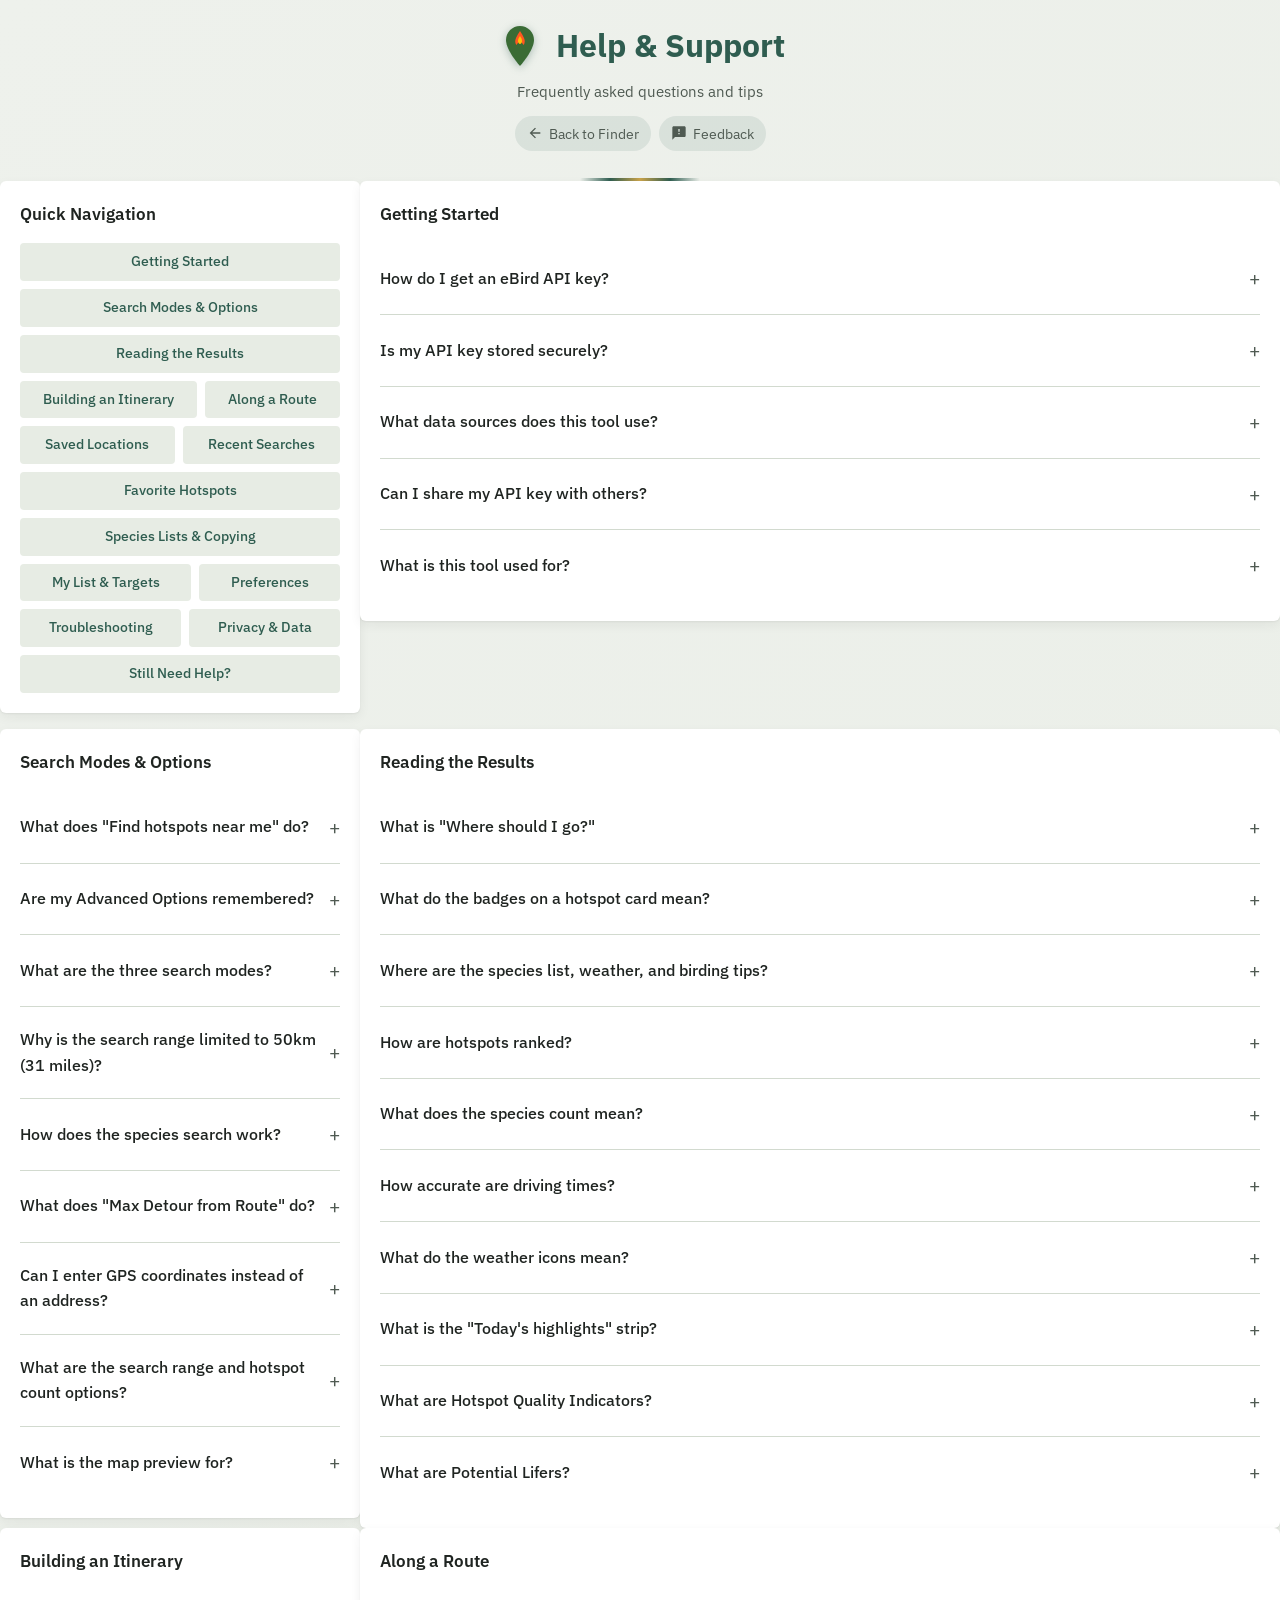
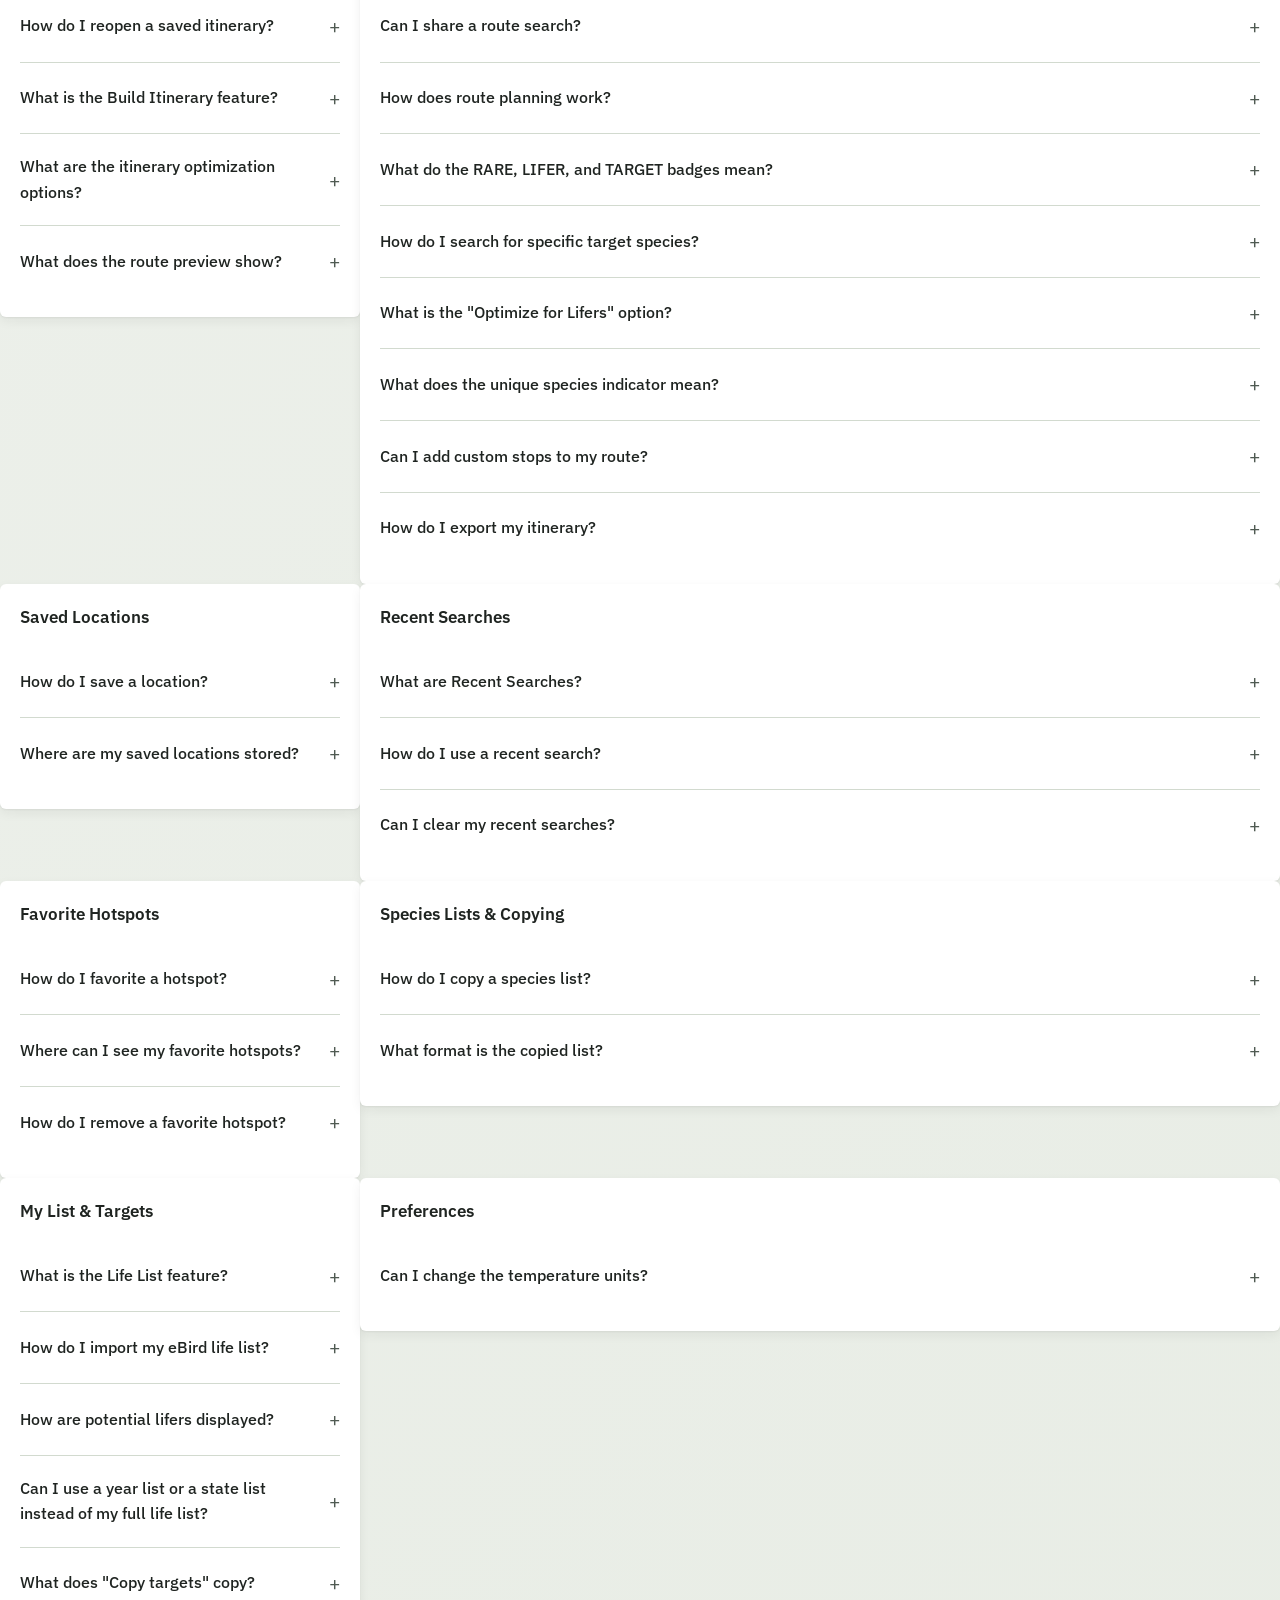
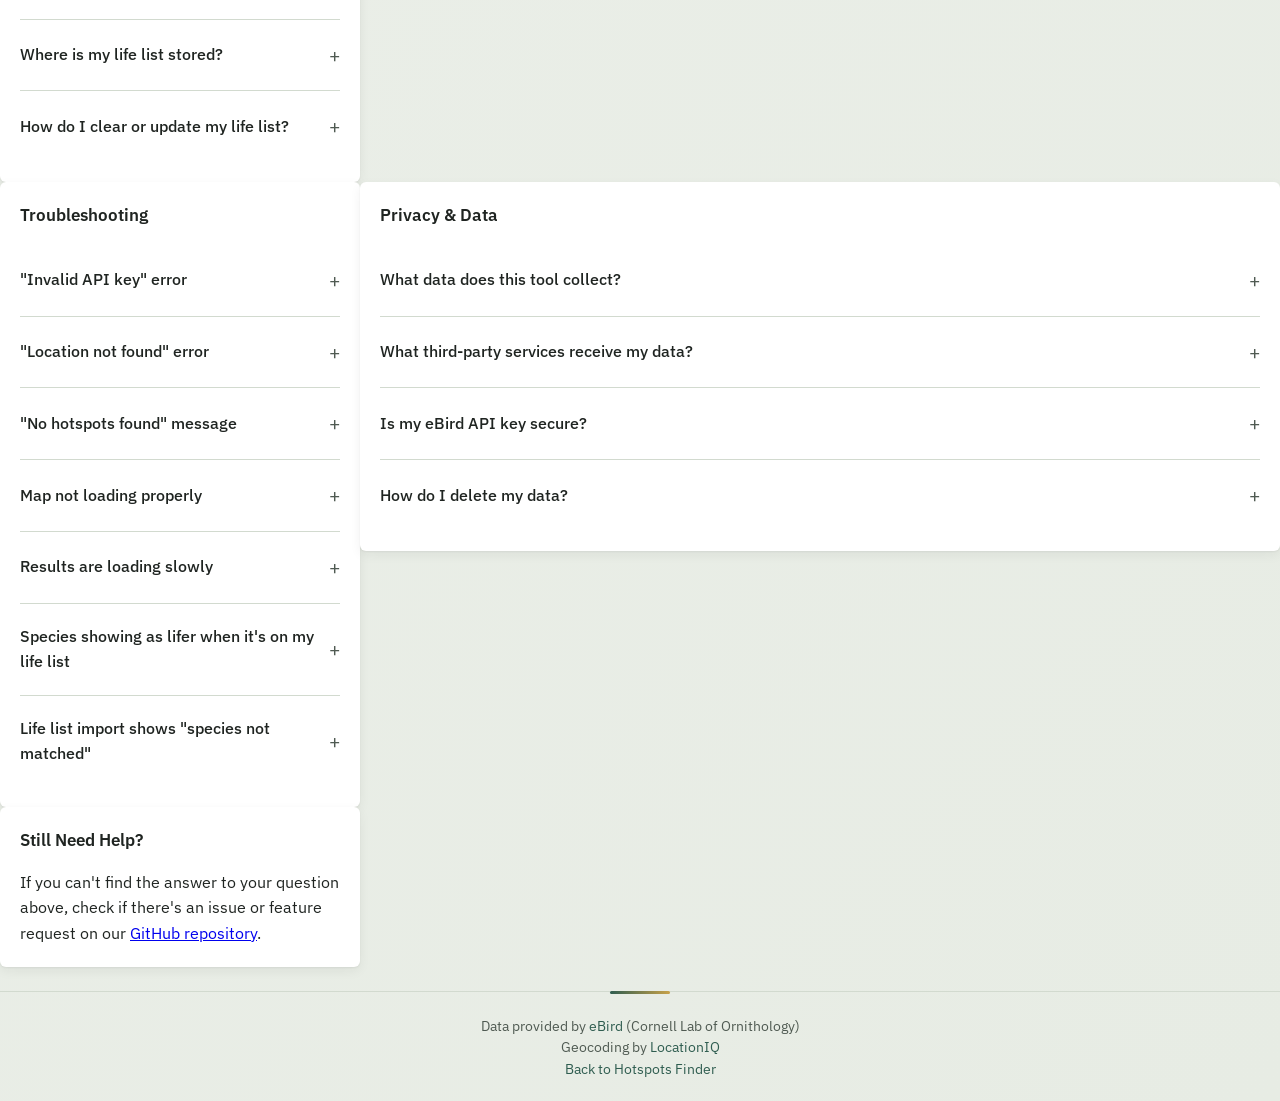
<file: support.html>
<!DOCTYPE html>
<html lang="en">
<head>
    <meta charset="UTF-8">
    <meta name="viewport" content="width=device-width, initial-scale=1.0">
    <meta name="description" content="Help and FAQ for Birding Hotspots Finder">
    <meta http-equiv="X-Content-Type-Options" content="nosniff">
    <meta name="referrer" content="strict-origin-when-cross-origin">
    <title>Help & Support - Birding Hotspots Finder</title>
    <link rel="icon" type="image/svg+xml" href="data:image/svg+xml,%3Csvg xmlns='http://www.w3.org/2000/svg' viewBox='0 0 24 24'%3E%3Cpath fill='%233A6B35' d='M12 2C8.13 2 5 5.13 5 9c0 5.25 7 13 7 13s7-7.75 7-13c0-3.87-3.13-7-7-7z'/%3E%3Cpath fill='%23FF5722' d='M12 4.5c-.8 1.2-1.5 2.3-2 3.5-.6 1.3-.5 2.5.2 3.5.5-.8 1.2-1.5 1.8-2.2.6.7 1.3 1.4 1.8 2.2.7-1 .8-2.2.2-3.5-.5-1.2-1.2-2.3-2-3.5z'/%3E%3Cpath fill='%23FFC107' d='M12 7c-.5.8-1 1.5-1 2.5 0 .8.5 1.5 1 1.5s1-.7 1-1.5c0-1-.5-1.7-1-2.5z'/%3E%3C/svg%3E">
    <link rel="preconnect" href="https://fonts.googleapis.com">
    <link rel="preconnect" href="https://fonts.gstatic.com" crossorigin>
    <link href="https://fonts.googleapis.com/css2?family=IBM+Plex+Sans:wght@400;500;600;700&display=swap" rel="stylesheet">
    <link rel="stylesheet" href="css/styles.css">
</head>
<body>
    <a href="#main-content" class="skip-link">Skip to main content</a>
    <div class="container">
        <!-- Header -->
        <header class="header">
            <div class="logo">
                <svg class="logo-icon" viewBox="0 0 24 24" width="48" height="48">
                    <path fill="#3A6B35" d="M12 2C8.13 2 5 5.13 5 9c0 5.25 7 13 7 13s7-7.75 7-13c0-3.87-3.13-7-7-7z"/>
                    <path fill="#FF5722" d="M12 4.5c-.8 1.2-1.5 2.3-2 3.5-.6 1.3-.5 2.5.2 3.5.5-.8 1.2-1.5 1.8-2.2.6.7 1.3 1.4 1.8 2.2.7-1 .8-2.2.2-3.5-.5-1.2-1.2-2.3-2-3.5z"/>
                    <path fill="#FFC107" d="M12 7c-.5.8-1 1.5-1 2.5 0 .8.5 1.5 1 1.5s1-.7 1-1.5c0-1-.5-1.7-1-2.5z"/>
                </svg>
                <h1>Help & Support</h1>
            </div>
            <p class="tagline">Frequently asked questions and tips</p>
            <nav class="header-nav">
                <a href="index.html" class="help-link" aria-label="Back to Hotspots Finder">
                    <svg viewBox="0 0 24 24" width="16" height="16" aria-hidden="true">
                        <path fill="currentColor" d="M20 11H7.83l5.59-5.59L12 4l-8 8 8 8 1.41-1.41L7.83 13H20v-2z"/>
                    </svg>
                    Back to Finder
                </a>
                <a href="https://github.com/chrispt/Birding-Hotspots-Tool/issues/new/choose" target="_blank" rel="noopener noreferrer" class="help-link feedback-link" aria-label="Send feedback">
                    <svg viewBox="0 0 24 24" width="16" height="16" aria-hidden="true">
                        <path fill="currentColor" d="M20 2H4c-1.1 0-1.99.9-1.99 2L2 22l4-4h14c1.1 0 2-.9 2-2V4c0-1.1-.9-2-2-2zm-7 12h-2v-2h2v2zm0-4h-2V6h2v4z"/>
                    </svg>
                    Feedback
                </a>
            </nav>
        </header>

        <!-- Main Content -->
        <main id="main-content" class="main-content">
            <!-- Table of Contents -->
            <nav class="toc-card card" aria-label="Table of Contents">
                <h2 class="section-title">Quick Navigation</h2>
                <ul class="toc-list">
                    <li><a href="#getting-started">Getting Started</a></li>
                    <li><a href="#search-options">Search Modes & Options</a></li>
                    <li><a href="#understanding-results">Reading the Results</a></li>
                    <li><a href="#itinerary-building">Building an Itinerary</a></li>
                    <li><a href="#route-planning">Along a Route</a></li>
                    <li><a href="#saved-locations">Saved Locations</a></li>
                    <li><a href="#recent-searches">Recent Searches</a></li>
                    <li><a href="#favorite-hotspots">Favorite Hotspots</a></li>
                    <li><a href="#copy-species">Species Lists & Copying</a></li>
                    <li><a href="#life-list">My List & Targets</a></li>
                    <li><a href="#preferences">Preferences</a></li>
                    <li><a href="#troubleshooting">Troubleshooting</a></li>
                    <li><a href="#privacy-data">Privacy & Data</a></li>
                    <li><a href="#still-need-help">Still Need Help?</a></li>
                </ul>
            </nav>

            <!-- Getting Started -->
            <section class="card" id="getting-started">
                <h2 class="section-title">Getting Started</h2>

                <details class="faq-item">
                    <summary class="faq-question">How do I get an eBird API key?</summary>
                    <div class="faq-answer">
                        <p>You need a free eBird API key to use this tool. Here's how to get one:</p>
                        <ol>
                            <li>Visit <a href="https://ebird.org/api/keygen" target="_blank" rel="noopener noreferrer">ebird.org/api/keygen</a></li>
                            <li>Sign in with your eBird account (or create one for free)</li>
                            <li>Fill out the short form requesting API access</li>
                            <li>Copy the API key that's generated</li>
                            <li>Paste it into the "eBird API Key" field on the main page</li>
                        </ol>
                        <p>Your API key is typically issued immediately. Check the "Remember my API key" box to save it for future visits. Once a key is saved, the card collapses to a single "eBird API key saved" line; click <strong>Change</strong> to edit or replace it.</p>
                    </div>
                </details>

                <details class="faq-item">
                    <summary class="faq-question">Is my API key stored securely?</summary>
                    <div class="faq-answer">
                        <p>Yes. Your API key is stored only in your browser's local storage on your device. It is never sent to any server except eBird's API when making requests for hotspot data.</p>
                        <p>If you clear your browser data or use a different browser/device, you'll need to enter your API key again.</p>
                    </div>
                </details>

                <details class="faq-item">
                    <summary class="faq-question">What data sources does this tool use?</summary>
                    <div class="faq-answer">
                        <p>This tool combines data from several free services:</p>
                        <ul>
                            <li><strong>eBird</strong> (Cornell Lab of Ornithology) - Hotspot locations and bird observation data</li>
                            <li><strong>LocationIQ</strong> - Address geocoding (converting addresses to coordinates)</li>
                            <li><strong>OpenStreetMap</strong> - Map tiles and driving route calculations</li>
                            <li><strong>Open-Meteo</strong> - Weather conditions for birding insights</li>
                        </ul>
                    </div>
                </details>

                <details class="faq-item">
                    <summary class="faq-question">Can I share my API key with others?</summary>
                    <div class="faq-answer">
                        <p>No, eBird API keys are for personal use only. Each user should request their own free API key from eBird. Sharing API keys violates eBird's terms of service and could result in the key being revoked.</p>
                    </div>
                </details>

                <details class="faq-item">
                    <summary class="faq-question">What is this tool used for?</summary>
                    <div class="faq-answer">
                        <p>Birding Hotspots Finder is a free, non-commercial tool designed for educational purposes and personal birding trip planning. It helps birders discover nearby hotspots, plan birding routes, and generate reports for their personal use.</p>
                        <p>This tool is not affiliated with or endorsed by Cornell Lab of Ornithology or eBird. All eBird data accessed through this tool is subject to the <a href="https://www.birds.cornell.edu/home/ebird-data-access-terms-of-use/" target="_blank" rel="noopener noreferrer">eBird Data Access Terms of Use</a>.</p>
                    </div>
                </details>
            </section>

            <!-- Search Options -->
            <section class="card" id="search-options">
                <h2 class="section-title">Search Modes & Options</h2>

                <details class="faq-item">
                    <summary class="faq-question">What does "Find hotspots near me" do?</summary>
                    <div class="faq-answer">
                        <p>It is a one-click shortcut for the most common search. Clicking it switches to the <strong>Near a place</strong> tab, asks your browser for your current location, and immediately runs the search using whatever sort, range, and count you have set under Advanced Options.</p>
                        <p>You still need an eBird API key. If the key is missing you will see the usual "API key required" message.</p>
                    </div>
                </details>

                <details class="faq-item">
                    <summary class="faq-question">Are my Advanced Options remembered?</summary>
                    <div class="faq-answer">
                        <p>Yes. Your sort method, search range, and number of hotspots are saved in your browser and restored the next time you open the tool. A shared link that specifies its own options takes precedence for that visit.</p>
                    </div>
                </details>

                <details class="faq-item">
                    <summary class="faq-question">What are the three search modes?</summary>
                    <div class="faq-answer">
                        <p>The tabs at the top of the search card switch between three modes:</p>
                        <ul>
                            <li><strong>Near a place</strong> - Find the best birding hotspots within a circular radius around one location, ranked by your chosen sort.</li>
                            <li><strong>Along a route</strong> - Find hotspots along an actual driving path between two locations. Ideal for road trips where you want to stop at birding spots without going too far off your route.</li>
                            <li><strong>A species</strong> - Search for recent sightings of one bird species near a location.</li>
                        </ul>
                        <p>Under the location form, a one-line summary shows your current range, hotspot count, and sort ("Within 10 mi · Top 10 · Most species"). Click <strong>Change</strong> to open Advanced Options.</p>
                    </div>
                </details>

                <details class="faq-item">
                    <summary class="faq-question">Why is the search range limited to 50km (31 miles)?</summary>
                    <div class="faq-answer">
                        <p>This is a limitation of the eBird API. Their hotspot search endpoint only returns results within a 50km radius. For longer distances, use the <strong>Along a route</strong> tab, which searches along your entire driving path.</p>
                    </div>
                </details>

                <details class="faq-item">
                    <summary class="faq-question">How does the species search work?</summary>
                    <div class="faq-answer">
                        <p>When you choose the <strong>A species</strong> tab:</p>
                        <ol>
                            <li>Start typing a bird name (common or scientific) in the search box</li>
                            <li>Select the species from the dropdown suggestions</li>
                            <li>Click "Find [Species Name]" to search for recent sightings</li>
                        </ol>
                        <p>Results show locations where that species has been observed within your search range and timeframe, sorted by distance from your location.</p>
                    </div>
                </details>

                <details class="faq-item">
                    <summary class="faq-question">What does "Max Detour from Route" do?</summary>
                    <div class="faq-answer">
                        <p>In <strong>Along a route</strong> mode, this slider controls how far off your driving path you're willing to go to visit a hotspot.</p>
                        <ul>
                            <li><strong>3-5 miles</strong> - Only shows hotspots very close to your route</li>
                            <li><strong>10-15 miles</strong> - Includes hotspots further from the route, giving you more options but longer detours</li>
                        </ul>
                    </div>
                </details>

                <details class="faq-item">
                    <summary class="faq-question">Can I enter GPS coordinates instead of an address?</summary>
                    <div class="faq-answer">
                        <p>Yes. In <strong>Near a place</strong> mode you can toggle between "Address" and "GPS Coordinates" input modes. Enter your latitude and longitude values directly (e.g., 40.7128 for latitude and -74.0060 for longitude).</p>
                        <p>You can also click "Use My Current Location" to automatically detect your position using your device's GPS.</p>
                    </div>
                </details>

                <details class="faq-item">
                    <summary class="faq-question">What are the search range and hotspot count options?</summary>
                    <div class="faq-answer">
                        <p><strong>Search Range</strong> controls how far from your location to search:</p>
                        <ul>
                            <li>10 miles - Focused search for nearby hotspots</li>
                            <li>20 miles - Moderate range for more options</li>
                            <li>31 miles - Maximum range (eBird API limit)</li>
                        </ul>
                        <p><strong>Number of Hotspots</strong> controls how many results to include:</p>
                        <ul>
                            <li>10 hotspots - Quick results, faster loading</li>
                            <li>20 hotspots - Balanced option</li>
                            <li>30 hotspots - Comprehensive results (may take longer to load)</li>
                        </ul>
                    </div>
                </details>

                <details class="faq-item">
                    <summary class="faq-question">What is the map preview for?</summary>
                    <div class="faq-answer">
                        <p>After entering a location, a map preview appears showing the exact coordinates that will be searched. This helps you verify the location is correct before generating results, especially useful when addresses might have multiple matches or when using GPS coordinates.</p>
                        <p>You can click "Open in Google Maps" to view the location in more detail.</p>
                    </div>
                </details>
            </section>

            <!-- Understanding Results -->
            <section class="card" id="understanding-results">
                <h2 class="section-title">Reading the Results</h2>

                <details class="faq-item">
                    <summary class="faq-question">What is "Where should I go?"</summary>
                    <div class="faq-answer">
                        <p>It is the row of up to three answer cards at the top of the results: the hotspot with the <strong>most species</strong> in the last 30 days, the <strong>closest</strong> one, and the one with the <strong>freshest sighting</strong> (the most recently reported rare or target species). Each card shows a one-line reason (the fresh bird, species this month, drive time, targets) plus <strong>See details</strong>, which jumps to that hotspot's card, and <strong>Directions</strong>.</p>
                        <p>If one hotspot wins in more than one category the labels are combined on a single card, and the freshest-sighting card is left out when no hotspot has a recent rare or target sighting. If a filter hides the winning hotspot you will see a short notice instead.</p>
                    </div>
                </details>

                <details class="faq-item">
                    <summary class="faq-question">What do the badges on a hotspot card mean?</summary>
                    <div class="faq-answer">
                        <p>Each card opens with one line (species this month, drive time or distance, and quality with visit count), then a row of badges:</p>
                        <ul>
                        <li><strong>RARE · bird name</strong>: the hotspot has at least one species that eBird flagged as rare or unusual for that place and season. The freshest one is named; "+N" means more.</li>
                        <li><strong>N targets</strong>: that many species at the hotspot are not on the list you imported.</li>
                        <li><strong>Fresh today / Fresh yesterday</strong>: a rare or target species was reported there in the last day.</li>
                        <li><strong>Well-Established</strong>: 500 or more checklists have been submitted there, so it is a popular, reliable spot.</li>
                        <li><strong>Active</strong>: 50 or more checklists. Regularly birded.</li>
                        <li><strong>New Spot</strong>: fewer than 50 checklists. Little data yet, and possibly under-birded.</li>
                        </ul>
                        <p>A purple <strong>For you</strong> row lists the target and rare birds worth the trip with how recently each was reported. Hover over any badge for the same explanation, or open <strong>Filters</strong> in the results header and expand "What do the badges mean?" for a keyboard-reachable legend. A <strong>hotspot</strong> is a public birding location tracked on eBird, a <strong>checklist</strong> is one birder's report of a visit, and a <strong>lifer</strong> is a species you have never seen before.</p>
                    </div>
                </details>

                <details class="faq-item">
                    <summary class="faq-question">Where are the species list, weather, and birding tips?</summary>
                    <div class="faq-answer">
                        <p>Behind the single <strong>Details</strong> toggle at the bottom of each card. It reveals the notable sightings and potential lifers lists, the weather badge with sunrise and sunset, the address, the full species list with the Copy List button and recency dots, and the seasonal best-time chart and tips. The hint next to "Details" tells you what is inside before you open it.</p>
                    </div>
                </details>

                <details class="faq-item">
                    <summary class="faq-question">How are hotspots ranked?</summary>
                    <div class="faq-answer">
                        <p>Use the <strong>Sort</strong> dropdown in the results header (or the same choice under Advanced Options before searching):</p>
                        <ul>
                            <li><strong>Most species</strong> - Hotspots with the highest number of unique bird species observed in the last 30 days appear first</li>
                            <li><strong>Closest</strong> - Hotspots nearest to your location (straight-line distance) appear first</li>
                            <li><strong>Shortest drive</strong> - Hotspots with the shortest actual driving time from your location appear first</li>
                            <li><strong>Freshest sightings</strong> - Hotspots with the most recently reported targets and notable species appear first</li>
                        </ul>
                        <p>The <strong>Filters</strong> button next to it narrows the list to hotspots with notable species, with targets, or with at least a minimum species count, and shows how many filters are active.</p>
                    </div>
                </details>

                <details class="faq-item">
                    <summary class="faq-question">What does the species count mean?</summary>
                    <div class="faq-answer">
                        <p>The species count shows the number of unique bird species observed at that hotspot within your selected "Days to Look Back" period. This is based on observations reported to eBird by citizen scientists.</p>
                        <p>A higher count generally indicates an active, diverse location, but species presence varies by season and conditions.</p>
                    </div>
                </details>

                <details class="faq-item">
                    <summary class="faq-question">How accurate are driving times?</summary>
                    <div class="faq-answer">
                        <p>Driving times are calculated using OpenStreetMap's routing service (OSRM). They represent estimated driving times under normal conditions and don't account for real-time traffic.</p>
                        <p>Actual travel times may vary based on traffic, road conditions, and your specific route preferences.</p>
                    </div>
                </details>

                <details class="faq-item">
                    <summary class="faq-question">What do the weather icons mean?</summary>
                    <div class="faq-answer">
                        <p>Weather information is provided to help you plan your birding trip. The tool shows current conditions and provides a "birding conditions" score based on factors like temperature, wind, and precipitation.</p>
                        <p>Generally, calm, mild conditions with no rain are best for birding, though some species are more active in specific weather.</p>
                    </div>
                </details>

                <details class="faq-item">
                    <summary class="faq-question">What is the "Today's highlights" strip?</summary>
                    <div class="faq-answer">
                        <p>It is the single row beneath "Where should I go?" that gathers everything worth knowing before you pick a spot. Each segment shows a count or headline with a short summary, and clicking it expands the full panel below the strip (one at a time):</p>
                        <ul>
                            <li><strong>Rare birds</strong> - notable or uncommon species recently observed in your search area, freshest first, with a link to view all.</li>
                            <li><strong>Targets</strong> - species not on the list you imported, with how many hotspots report each and a <strong>Copy targets</strong> button.</li>
                            <li><strong>Weather</strong> - the overall birding-conditions rating, sunrise and sunset, and a golden-hour note when it applies.</li>
                            <li><strong>Migration</strong> - seasonal context on what is moving through and the best time of day to look.</li>
                        </ul>
                        <p>A segment only appears when there is something to show, so on a quiet day the strip may have one or two segments.</p>
                    </div>
                </details>

                <details class="faq-item">
                    <summary class="faq-question">What are Hotspot Quality Indicators?</summary>
                    <div class="faq-answer">
                        <p>Each hotspot card shows quality indicators to help you assess reliability:</p>
                        <ul>
                            <li><strong>All-time species count</strong> - Total number of unique species ever recorded at this hotspot</li>
                            <li><strong>Visit count</strong> - Total number of eBird checklists submitted at this location</li>
                            <li><strong>Quality badge</strong>:
                                <ul>
                                    <li><strong>Well-Established</strong> (green) - 500+ visits, highly reliable data</li>
                                    <li><strong>Active</strong> (yellow) - 50-500 visits, good coverage</li>
                                    <li><strong>New Spot</strong> (gray) - Under 50 visits, less data available</li>
                                </ul>
                            </li>
                        </ul>
                        <p>A hotspot with 200 all-time species and 5,000 visits is more reliable than one with 50 species and 10 visits.</p>
                    </div>
                </details>

                <details class="faq-item">
                    <summary class="faq-question">What are Potential Lifers?</summary>
                    <div class="faq-answer">
                        <p><strong>Potential Lifers</strong> are species that have been observed at a hotspot but are not on your personal life list. If you've imported your eBird life list, the tool will highlight species you haven't seen yet with purple text and a star icon.</p>
                        <p>This feature helps you identify hotspots where you might add new species to your list. On each card they appear as an <strong>N targets</strong> badge and in the <strong>For you</strong> row; across all results they appear as the <strong>Targets</strong> segment of the highlights strip, which expands to the full list.</p>
                        <p>Species that are both rare AND potential lifers get special combined highlighting, making them highest priority targets.</p>
                    </div>
                </details>
            </section>

            <!-- Itinerary Building -->
            <section class="card" id="itinerary-building">
                <h2 class="section-title">Building an Itinerary</h2>

                <details class="faq-item">
                    <summary class="faq-question">How do I reopen a saved itinerary?</summary>
                    <div class="faq-answer">
                        <p>Expand <strong>Saved Itineraries</strong> in the sidebar and click <strong>Open</strong> next to the one you want. The stops, arrival times, and drive legs appear in the results area along with a map, an <strong>Open route in Google Maps</strong> link for turn-by-turn directions, and <strong>Export GPX</strong> for a GPS unit or offline maps app.</p>
                        <p>A saved itinerary keeps only the stops and timing, not the bird lists or weather, so the PDF export is not available until you run a fresh search. Click <strong>Back to Results</strong> to close it.</p>
                    </div>
                </details>

                <details class="faq-item">
                    <summary class="faq-question">What is the Build Itinerary feature?</summary>
                    <div class="faq-answer">
                        <p>After finding hotspots, you can create an optimized birding itinerary that plans the best route to visit multiple hotspots in a single trip. The tool calculates driving distances and suggests an efficient order for your stops.</p>
                    </div>
                </details>

                <details class="faq-item">
                    <summary class="faq-question">What are the itinerary optimization options?</summary>
                    <div class="faq-answer">
                        <p>When building an itinerary, you can customize:</p>
                        <ul>
                            <li><strong>End Location</strong> - Return to your starting point (round trip) or end at a different location</li>
                            <li><strong>Optimization Priority</strong>:
                                <ul>
                                    <li>Balanced - Considers both species diversity and travel time</li>
                                    <li>Most Species - Prioritizes hotspots with highest bird diversity</li>
                                    <li>Shortest Route - Minimizes total driving distance</li>
                                </ul>
                            </li>
                            <li><strong>Maximum Stops</strong> - Limit how many hotspots to include (3-10 stops)</li>
                        </ul>
                    </div>
                </details>

                <details class="faq-item">
                    <summary class="faq-question">What does the route preview show?</summary>
                    <div class="faq-answer">
                        <p>In <strong>Along a route</strong> mode, the route preview displays:</p>
                        <ul>
                            <li>A map showing your driving path between start and end locations</li>
                            <li>Total driving distance in miles</li>
                            <li>Estimated drive time (without stops)</li>
                        </ul>
                        <p>This helps you understand the base route before adding birding stops.</p>
                    </div>
                </details>
            </section>

            <!-- Route Planning -->
            <section class="card" id="route-planning">
                <h2 class="section-title">Along a Route</h2>

                <details class="faq-item">
                    <summary class="faq-question">Can I share a route search?</summary>
                    <div class="faq-answer">
                        <p>Yes. After you click <strong>Plan Route</strong> the page address is updated with your start, end, and maximum detour. Copy it from the address bar, or use <strong>Copy share link</strong> in the <strong>Share · Export</strong> menu once you have built the itinerary. Whoever opens the link sees route mode with both addresses and the detour filled in. Nothing is looked up until they click <strong>Plan Route</strong>, which draws the preview and runs the search with their own eBird key.</p>
                    </div>
                </details>

                <details class="faq-item">
                    <summary class="faq-question">How does route planning work?</summary>
                    <div class="faq-answer">
                        <p>When you enter start and end locations, the tool:</p>
                        <ol>
                            <li>Calculates the actual driving route between your locations</li>
                            <li>Searches for eBird hotspots along the entire route corridor</li>
                            <li>Filters hotspots based on your "Max Detour" setting</li>
                            <li>Displays key birds at each stop to help you choose</li>
                            <li>Creates an optimized itinerary with suggested stops</li>
                        </ol>
                        <p>This ensures you find birding spots along your actual path, not just near the midpoint.</p>
                    </div>
                </details>

                <details class="faq-item">
                    <summary class="faq-question">What do the RARE, LIFER, and TARGET badges mean?</summary>
                    <div class="faq-answer">
                        <p>When selecting stops along your route, each hotspot card shows badges indicating key birds:</p>
                        <ul>
                            <li><strong>RARE</strong> (orange) - Notable or uncommon species have been recently observed at this hotspot</li>
                            <li><strong>LIFER</strong> (purple) - Species not on your imported life list are present (potential new life birds)</li>
                            <li><strong>TARGET</strong> (blue) - Species you specified in the "Target Species" field are present at this stop</li>
                        </ul>
                        <p>The "Key Birds" section below each card shows the top 3 highlighted species with their status.</p>
                    </div>
                </details>

                <details class="faq-item">
                    <summary class="faq-question">How do I search for specific target species?</summary>
                    <div class="faq-answer">
                        <p>The Target Species field uses autocomplete to help you select species from the eBird taxonomy:</p>
                        <ol>
                            <li>Click the "Target Species" input field</li>
                            <li>Start typing a bird name (common or scientific)</li>
                            <li>Select the species from the dropdown suggestions</li>
                            <li>The species appears as a tag below the input - repeat to add more species</li>
                            <li>Click the X on any tag to remove that species</li>
                        </ol>
                        <p>Hotspots where your target species have been recently observed will display a blue "TARGET" badge on the card, and the matching species will be highlighted in the Key Birds list.</p>
                        <p><strong>Map indicator:</strong> Hotspots with target species also show a blue ring around their map marker, making them easy to spot visually on the map.</p>
                    </div>
                </details>

                <details class="faq-item">
                    <summary class="faq-question">What is the "Optimize for Lifers" option?</summary>
                    <div class="faq-answer">
                        <p>When you have a life list imported, the "Optimize for Lifers" checkbox appears in route planning. When enabled, the tool automatically pre-selects all stops where potential lifers (species not on your life list) have been recently observed.</p>
                        <p>This helps you quickly plan a route focused on adding new species to your life list.</p>
                    </div>
                </details>

                <details class="faq-item">
                    <summary class="faq-question">What does the unique species indicator mean?</summary>
                    <div class="faq-answer">
                        <p>When you select stops along your route, unselected stops show a diversity indicator:</p>
                        <ul>
                            <li><strong>"+X unique species"</strong> - How many species this stop has that your selected stops don't have</li>
                            <li><strong>"X% overlap"</strong> - Shown when a stop has mostly the same species as your selected stops (high overlap means less value adding this stop)</li>
                        </ul>
                        <p>This helps you choose stops that maximize species diversity and avoid redundant stops with similar bird lists.</p>
                    </div>
                </details>

                <details class="faq-item">
                    <summary class="faq-question">Can I add custom stops to my route?</summary>
                    <div class="faq-answer">
                        <p>Yes! After the route search finds hotspots, you can select which ones to include by clicking the checkboxes on each hotspot card or by clicking on map markers. Use the "Select All" or "Deselect All" buttons to quickly manage your selections.</p>
                        <p>The diversity indicator and key birds display help you make informed decisions about which stops will add the most value to your trip.</p>
                    </div>
                </details>

                <details class="faq-item">
                    <summary class="faq-question">How do I export my itinerary?</summary>
                    <div class="faq-answer">
                        <p>After generating a route, you have several export options:</p>
                        <ul>
                            <li><strong>PDF Report</strong> - Download a printable report with maps, directions, and species lists</li>
                            <li><strong>GPX File</strong> - Export waypoints for use in GPS devices or mapping apps</li>
                            <li><strong>Google Maps</strong> - Click the directions link to open your route in Google Maps</li>
                        </ul>
                    </div>
                </details>
            </section>

            <!-- Saved Locations -->
            <section class="card" id="saved-locations">
                <h2 class="section-title">Saved Locations</h2>

                <details class="faq-item">
                    <summary class="faq-question">How do I save a location?</summary>
                    <div class="faq-answer">
                        <p>After entering an address or coordinates, click the star icon next to the location field to save it as a favorite. Give it a name (like "Home" or "Cabin") for easy reference.</p>
                    </div>
                </details>

                <details class="faq-item">
                    <summary class="faq-question">Where are my saved locations stored?</summary>
                    <div class="faq-answer">
                        <p>Saved locations are stored in your browser's local storage. They're only available on the same device and browser where you saved them. Clearing your browser data will remove saved locations.</p>
                    </div>
                </details>
            </section>

            <!-- Recent Searches -->
            <section class="card" id="recent-searches">
                <h2 class="section-title">Recent Searches</h2>

                <details class="faq-item">
                    <summary class="faq-question">What are Recent Searches?</summary>
                    <div class="faq-answer">
                        <p>Recent Searches shows your last 5 search locations as clickable chips below the location input field. This makes it easy to quickly re-search locations you've looked up before.</p>
                    </div>
                </details>

                <details class="faq-item">
                    <summary class="faq-question">How do I use a recent search?</summary>
                    <div class="faq-answer">
                        <p>Simply click on any recent search chip to automatically fill in those coordinates and start a new search. The search will run immediately using your current settings.</p>
                    </div>
                </details>

                <details class="faq-item">
                    <summary class="faq-question">Can I clear my recent searches?</summary>
                    <div class="faq-answer">
                        <p>Yes, click the "Clear" link next to "Recent searches:" to remove all your search history. Like other data, recent searches are stored in your browser's local storage.</p>
                    </div>
                </details>
            </section>

            <!-- Favorite Hotspots -->
            <section class="card" id="favorite-hotspots">
                <h2 class="section-title">Favorite Hotspots</h2>

                <details class="faq-item">
                    <summary class="faq-question">How do I favorite a hotspot?</summary>
                    <div class="faq-answer">
                        <p>Click the star icon in the top-right corner of any hotspot card in your search results. The star will turn gold to indicate the hotspot has been saved to your favorites.</p>
                    </div>
                </details>

                <details class="faq-item">
                    <summary class="faq-question">Where can I see my favorite hotspots?</summary>
                    <div class="faq-answer">
                        <p>Once you've favorited at least one hotspot, a "Favorite Hotspots" section will appear in the sidebar. Click on any favorite to open its eBird page in a new tab.</p>
                    </div>
                </details>

                <details class="faq-item">
                    <summary class="faq-question">How do I remove a favorite hotspot?</summary>
                    <div class="faq-answer">
                        <p>You can remove a favorite in two ways:</p>
                        <ul>
                            <li>Click the star icon again on the hotspot card to unfavorite it</li>
                            <li>Click the X button next to the hotspot in the "Favorite Hotspots" section</li>
                        </ul>
                    </div>
                </details>
            </section>

            <!-- Copy Species List -->
            <section class="card" id="copy-species">
                <h2 class="section-title">Species Lists & Copying</h2>

                <details class="faq-item">
                    <summary class="faq-question">How do I copy a species list?</summary>
                    <div class="faq-answer">
                        <p>Open <strong>Details</strong> on any hotspot card, expand "View Species List", then click the "Copy List" button at the top of the list. The species will be copied to your clipboard as a formatted checklist.</p>
                    </div>
                </details>

                <details class="faq-item">
                    <summary class="faq-question">What format is the copied list?</summary>
                    <div class="faq-answer">
                        <p>The copied list is formatted as a field checklist with checkboxes:</p>
                        <pre>Species Checklist - Central Park
========================================
[ ] American Robin
[ ] Blue Jay
[ ] Northern Cardinal
...
(47 species)</pre>
                        <p>You can paste this into notes, messages, or print it for use in the field.</p>
                    </div>
                </details>
            </section>

            <!-- My Life List -->
            <section class="card" id="life-list">
                <h2 class="section-title">My List & Targets</h2>

                <details class="faq-item">
                    <summary class="faq-question">What is the Life List feature?</summary>
                    <div class="faq-answer">
                        <p>The Life List feature lets you import your personal birding life list from eBird. Once imported, the tool compares species observed at hotspots against your list and highlights "potential lifers" - species you haven't seen yet.</p>
                        <p>This helps you prioritize hotspots where you're most likely to add new species to your life list.</p>
                    </div>
                </details>

                <details class="faq-item">
                    <summary class="faq-question">How do I import my eBird life list?</summary>
                    <div class="faq-answer">
                        <p>To import your life list from eBird:</p>
                        <ol>
                            <li>Log in to eBird and open <a href="https://ebird.org/lifelist" target="_blank" rel="noopener noreferrer">My eBird &gt; Life List</a></li>
                            <li>At the top of that page choose the region (world, country, state, or county) and time period (all years, this year, and so on) you want the list to cover</li>
                            <li>Scroll to the bottom and click the <strong>Download</strong> button to save a CSV file</li>
                            <li>In this tool, expand the "My Life List" section</li>
                            <li>Click "Import from eBird" and select your downloaded CSV file</li>
                        </ol>
                        <p>The tool matches each row against the eBird taxonomy and shows how many species were imported.</p>
                        <p><strong>Do not use "Download My Data".</strong> That export is your complete checklist history, one row per species per checklist, and the importer rejects it because it is far too large to be a list.</p>
                    </div>
                </details>

                <details class="faq-item">
                    <summary class="faq-question">How are potential lifers displayed?</summary>
                    <div class="faq-answer">
                        <p>Once you've imported your life list:</p>
                        <ul>
                            <li><strong>Purple text with a star</strong> - Species you haven't seen (potential lifers)</li>
                            <li><strong>Orange text</strong> - Rare/notable species in the area</li>
                            <li><strong>Purple + Orange combined</strong> - Species that are BOTH rare AND a potential lifer (highest priority!)</li>
                        </ul>
                        <p>Each hotspot card with targets shows an <strong>N targets</strong> badge and names them in the <strong>For you</strong> row. The <strong>Targets</strong> segment of the highlights strip expands to a list of every species you could add across all results.</p>
                    </div>
                </details>


                <details class="faq-item">
                    <summary class="faq-question">Can I use a year list or a state list instead of my full life list?</summary>
                    <div class="faq-answer">
                        <p>Yes. On the eBird Life List page pick the region and time period first (for example your state and the current year), then download. Import that file here and the tool flags species that are not on it: your year birds, state birds, or county birds rather than only lifers.</p>
                        <p>Type a name in <strong>List name</strong> (for example "2026 Minnesota list") so the badges, the "For you" rows, and the Targets panel say which list they are comparing against. Importing a different list replaces the current one.</p>
                    </div>
                </details>

                <details class="faq-item">
                    <summary class="faq-question">What does "Copy targets" copy?</summary>
                    <div class="faq-answer">
                        <p>The <strong>Copy targets</strong> button in the Targets panel of the highlights strip copies every species in the banner as a plain-text checklist, one line each: <code>[ ] Species - Hotspot (+N more spots) (last seen)</code>. Paste it into a notes app or a message to plan your day. "+N more spots" means the same species was also reported at that many other hotspots in your results.</p>
                    </div>
                </details>

                <details class="faq-item">
                    <summary class="faq-question">Where is my life list stored?</summary>
                    <div class="faq-answer">
                        <p>Your life list is stored in your browser's local storage, just like your saved locations and API key. It stays on your device and is never uploaded to any server.</p>
                        <p>If you clear your browser data, you'll need to import your life list again.</p>
                    </div>
                </details>

                <details class="faq-item">
                    <summary class="faq-question">How do I clear or update my life list?</summary>
                    <div class="faq-answer">
                        <p>To clear your life list, expand the "My Life List" section and click the "Clear" button.</p>
                        <p>To update your list, import a fresh CSV export from eBird. Because an eBird export is already complete, the new file <strong>replaces</strong> the current list after you confirm, so species you removed on eBird do not linger here.</p>
                    </div>
                </details>
            </section>

            <!-- Preferences -->
            <section class="card" id="preferences">
                <h2 class="section-title">Preferences</h2>

                <details class="faq-item">
                    <summary class="faq-question">Can I change the temperature units?</summary>
                    <div class="faq-answer">
                        <p>Yes. The weather display supports both Fahrenheit and Celsius. Click on the temperature reading to toggle between units. Your preference is saved in your browser for future visits.</p>
                    </div>
                </details>
            </section>

            <!-- Troubleshooting -->
            <section class="card" id="troubleshooting">
                <h2 class="section-title">Troubleshooting</h2>

                <details class="faq-item">
                    <summary class="faq-question">"Invalid API key" error</summary>
                    <div class="faq-answer">
                        <p>This error means your eBird API key is not being accepted. Try these steps:</p>
                        <ol>
                            <li>Double-check that you copied the entire key without extra spaces</li>
                            <li>Clear the key and re-enter it</li>
                            <li>Verify your key is still active at <a href="https://ebird.org/api/keygen" target="_blank" rel="noopener noreferrer">ebird.org/api/keygen</a></li>
                            <li>If the key was recently generated, wait a few minutes and try again</li>
                        </ol>
                    </div>
                </details>

                <details class="faq-item">
                    <summary class="faq-question">"Location not found" error</summary>
                    <div class="faq-answer">
                        <p>The geocoding service couldn't find your address. Try these tips:</p>
                        <ul>
                            <li>Use a complete address with city and state/country</li>
                            <li>Check spelling of street and city names</li>
                            <li>Try a nearby landmark or intersection if your exact address isn't found</li>
                            <li>Switch to GPS coordinates if you have them</li>
                        </ul>
                    </div>
                </details>

                <details class="faq-item">
                    <summary class="faq-question">"No hotspots found" message</summary>
                    <div class="faq-answer">
                        <p>This can happen for several reasons:</p>
                        <ul>
                            <li><strong>Remote area</strong> - Some regions have few or no eBird hotspots. Try increasing the search range.</li>
                            <li><strong>No recent activity</strong> - If "Days to Look Back" is set too low, hotspots without recent observations won't appear. Try increasing it to 30 days.</li>
                            <li><strong>Route too short</strong> - For route planning, very short routes may not have hotspots within your detour distance.</li>
                        </ul>
                    </div>
                </details>

                <details class="faq-item">
                    <summary class="faq-question">Map not loading properly</summary>
                    <div class="faq-answer">
                        <p>If the map appears blank or tiles don't load:</p>
                        <ul>
                            <li>Check your internet connection</li>
                            <li>Try refreshing the page</li>
                            <li>Disable browser extensions that might block map tiles (ad blockers, privacy extensions)</li>
                            <li>Try a different browser</li>
                        </ul>
                    </div>
                </details>

                <details class="faq-item">
                    <summary class="faq-question">Results are loading slowly</summary>
                    <div class="faq-answer">
                        <p>Loading times depend on several factors:</p>
                        <ul>
                            <li>Number of hotspots in your search area</li>
                            <li>Your internet connection speed</li>
                            <li>eBird API response times (can be slower during peak hours)</li>
                        </ul>
                        <p>Reducing the search range or "Days to Look Back" can speed up results. The tool shows progress as it loads each hotspot's details.</p>
                    </div>
                </details>

                <details class="faq-item">
                    <summary class="faq-question">Species showing as lifer when it's on my life list</summary>
                    <div class="faq-answer">
                        <p>If a species you've seen is incorrectly marked as a potential lifer:</p>
                        <ul>
                            <li><strong>Check spelling</strong> - The common name in eBird must match exactly. Some species have regional name variations.</li>
                            <li><strong>Re-import your list</strong> - Download a fresh CSV from eBird and import it again. This ensures the latest taxonomy is used.</li>
                            <li><strong>Taxonomy updates</strong> - eBird occasionally updates species names or codes. A recent import will have the latest names.</li>
                        </ul>
                        <p>The tool matches species by both species code and common name (case-insensitive) to maximize accuracy.</p>
                    </div>
                </details>

                <details class="faq-item">
                    <summary class="faq-question">Life list import shows "species not matched"</summary>
                    <div class="faq-answer">
                        <p>When importing a life list, some species may not match the eBird taxonomy. This can happen with:</p>
                        <ul>
                            <li>Subspecies or regional forms not in the main taxonomy</li>
                            <li>Recently split or lumped species</li>
                            <li>Hybrid species</li>
                        </ul>
                        <p>These species are still imported with a fallback code and will be matched by common name when possible. Check the browser console for details on which species weren't matched.</p>
                    </div>
                </details>
            </section>

            <!-- Privacy & Data -->
            <section class="card" id="privacy-data">
                <h2 class="section-title">Privacy & Data</h2>

                <details class="faq-item">
                    <summary class="faq-question">What data does this tool collect?</summary>
                    <div class="faq-answer">
                        <p>This tool is designed with privacy in mind. Here's what happens with your data:</p>
                        <ul>
                            <li><strong>Location and search data</strong> - Addresses or coordinates are sent to LocationIQ for geocoding. Coordinates and relevant eBird credentials or identifiers are sent to eBird for hotspot and observation data. OpenStreetMap tile servers receive requests for the map areas displayed, the public OSRM service receives coordinates for route calculations, and Open-Meteo receives coordinates for weather. Google Maps receives addresses or coordinates only when you choose an Open in Google Maps link. The project does not store search locations on a project-owned server.</li>
                            <li><strong>API key</strong> - Your eBird API key is stored only in your browser's local storage if you choose "Remember". It is lightly obfuscated but not encrypted (client-side security limitation).</li>
                            <li><strong>Life list</strong> - Your imported life list is stored only in your browser's local storage. It never leaves your device.</li>
                            <li><strong>Saved locations</strong> - Stored only in your browser's local storage.</li>
                            <li><strong>Error diagnostics</strong> - Unexpected runtime errors are stored in your browser's local storage and are never sent automatically. Entries whose last occurrence is more than 24 hours old are discarded the next time diagnostics are restored on page load. If you choose <strong>Report</strong>, the tool sends a pre-filled draft to GitHub's new issue page for you to review. The issue becomes public only if you submit it.</li>
                        </ul>
                    </div>
                </details>

                <details class="faq-item">
                    <summary class="faq-question">What third-party services receive my data?</summary>
                    <div class="faq-answer">
                        <p>To function, this tool sends data to the following services:</p>
                        <ul>
                            <li><strong>eBird API</strong> (Cornell Lab) - Receives your eBird API key plus coordinates, hotspot identifiers, species identifiers, or region identifiers needed for the bird data you request</li>
                            <li><strong>LocationIQ</strong> - Receives addresses for forward geocoding and coordinates for reverse geocoding</li>
                            <li><strong>OpenStreetMap tile servers</strong> - Receive tile requests corresponding to map areas displayed in the app</li>
                            <li><strong>OSRM</strong> (Open Source Routing Machine) - Receives coordinates for driving route calculations and route optimization</li>
                            <li><strong>Open-Meteo</strong> - Receives coordinates and forecast parameters for weather data</li>
                            <li><strong>Google Maps</strong> - Receives addresses or coordinates only when you choose an Open in Google Maps link</li>
                            <li><strong>GitHub</strong> - Receives an error-report draft when you choose <strong>Report</strong>. The draft includes the error message, stack trace, source, browser details, and full page URL, which may contain shared addresses. Review or remove sensitive details before submitting. The issue becomes public only if you submit it.</li>
                            <li><strong>Vercel</strong> - Hosts the deployed site and serves its Web Analytics script, so page visits and standard network request information are sent to Vercel. The app does not intentionally add entered addresses or API keys to analytics events.</li>
                            <li><strong>Google Fonts, unpkg, and cdnjs</strong> - Serve fonts and application libraries and receive standard network request information when those resources load</li>
                        </ul>
                        <p>Each service has its own privacy policy. Runtime errors are not sent to a project-owned reporting server.</p>
                    </div>
                </details>

                <details class="faq-item">
                    <summary class="faq-question">Is my eBird API key secure?</summary>
                    <div class="faq-answer">
                        <p>Your API key is stored in your browser's local storage with reversible obfuscation, not encryption. Scripts, extensions, or people with access to that browser profile may be able to recover it. This is a limitation of a client-side web application. For better security:</p>
                        <ul>
                            <li>Don't share your browser's local storage or developer console output</li>
                            <li>Use "Remember" only on private devices you trust</li>
                            <li>Your API key is only sent to eBird's servers, never to any other destination</li>
                        </ul>
                    </div>
                </details>

                <details class="faq-item">
                    <summary class="faq-question">How do I delete my data?</summary>
                    <div class="faq-answer">
                        <p>To remove all stored data:</p>
                        <ul>
                            <li><strong>Quick method</strong> - Clear your browser's local storage for this site</li>
                            <li><strong>Manual method</strong> - Clear saved locations and life list, dismiss captured errors from the error dialog, and uncheck "Remember" for your API key</li>
                        </ul>
                        <p>Data sent to third-party APIs (like search queries) follows each service's data retention policies.</p>
                    </div>
                </details>
            </section>

            <!-- Contact -->
            <section class="card" id="still-need-help">
                <h2 class="section-title">Still Need Help?</h2>
                <p>If you can't find the answer to your question above, check if there's an issue or feature request on our <a href="https://github.com/chrispt/birding-hotspots-tool/issues" target="_blank" rel="noopener noreferrer">GitHub repository</a>.</p>
            </section>
        </main>

        <!-- Footer -->
        <footer class="footer">
            <p>Data provided by <a href="https://ebird.org" target="_blank" rel="noopener noreferrer">eBird</a> (Cornell Lab of Ornithology)</p>
            <p class="attribution">Geocoding by <a href="https://locationiq.com" target="_blank" rel="noopener noreferrer">LocationIQ</a></p>
            <p><a href="index.html">Back to Hotspots Finder</a></p>
        </footer>
    </div>
</body>
</html>
</file>
<file: css/styles.css>
/* CSS Custom Properties */
:root {
    color-scheme: light;
    --primary-color: #2F5D50;
    --primary-hover: #234639;
    --primary-light: #4C7F70;
    --secondary-color: #7FA38E;
    --accent-color: #C8A24A;
    --accent-hover: #D6B566;
    --background: #EEF1EC;
    --card-bg: #FFFFFF;
    --text-primary: #1F2421;
    --text-secondary: #4F5A52;
    --text-light: #4F5A52; /* WCAG AA compliant contrast ratio 4.5:1 on white */
    --border-color: #D2DACF;
    --error: #D32F2F;
    --error-bg: #FFEBEE;
    --success: #388E3C;
    --notable-highlight: #FF5722;
    --lifer-highlight: #1F5FBF;
    /* Text-safe primary and button fill: keep WCAG AA (4.5:1) in both themes */
    --primary-text: #2F5D50;
    --lifer-badge-text: #1F5FBF;
    --btn-from: #1F2421;
    --btn-to: #1F2421;
    --lifer-bg: #E8F0FC;
    --shadow: 0 1px 2px rgba(31, 36, 33, 0.06), 0 4px 12px rgba(31, 36, 33, 0.06);
    --shadow-hover: 0 2px 4px rgba(31, 36, 33, 0.08), 0 8px 20px rgba(31, 36, 33, 0.08);
    --radius: 4px;
    --radius-large: 6px;
    --transition: 0.2s ease;
    --hover-bg: #E7ECE4;
    /* Typography */
    --font-heading: 'IBM Plex Sans', -apple-system, BlinkMacSystemFont, 'Segoe UI', sans-serif;
    --font-body: 'IBM Plex Sans', -apple-system, BlinkMacSystemFont, 'Segoe UI', sans-serif;
    /* Card hierarchy */
    --card-bg-muted: #F5F7F3;
    /* Target/alert/stop semantic colors */
    --target-color: #2196F3;
    --target-hover: #1976D2;
    --target-light: #64B5F6;
    --alert-color: #FF9800;
    --alert-dark: #E65100;
    --alert-medium: #F57C00;
    --stop-start: #22c55e;
    --stop-end: #ef4444;
    --stop-end-hover: #dc2626;
    /* Semantic colors: weather conditions */
    --weather-excellent: #3A6B35;
    --weather-good: #689F38;
    --weather-fair: #FFA000;
    --weather-poor: #D32F2F;
    --weather-cloudy: #607D8B;
    /* Semantic colors: lifer badges */
    --lifer-text: #1F5FBF;
    --lifer-glow: rgba(31, 95, 191, 0.3);
    /* Semantic colors: seasons */
    --season-spring: #3A6B35;
    --season-fall: #F57F17;
    --season-winter: #546E7A;
    /* Error badge */
    --error-badge-bg: #d32f2f;
    --error-badge-text: #fff;
    /* Semantic colors: species confidence tiers (darkened for WCAG 3:1 non-text contrast on light backgrounds) */
    --confidence-high: #388E3C;
    --confidence-medium: #B36A00;
    --confidence-low: #546E7A;
    /* Spacing scale */
    --spacing-xs: 8px;
    --spacing-sm: 16px;
    --spacing-md: 24px;
    --spacing-lg: 32px;
}

/* Dark Mode - System Preference */
@media (prefers-color-scheme: dark) {
    :root:not([data-theme="light"]) {
        color-scheme: dark; /* native controls (number arrows, selects, scrollbars) match the theme */
        --lifer-highlight: #8DB8FF;
    --btn-to: #3F7062;
    --btn-from: #3F7062;
        --primary-color: #3F7062;
        --primary-text: #8FC2B1;
        --lifer-badge-text: #8DB8FF;
        --primary-hover: #4C8273;
        --primary-light: #6FA594;
        --secondary-color: #9DBBA9;
        --background: #141815;
        --card-bg: #1D2320;
        --text-primary: #E4EAE5;
        --text-secondary: #A3B0A7;
        --text-light: #A3B0A7;
        --border-color: #2F3833;
        --shadow: 0 2px 8px rgba(0, 0, 0, 0.3);
        --shadow-hover: 0 4px 16px rgba(0, 0, 0, 0.4);
        --hover-bg: #252C28;
        --error-bg: #3E1E1E;
        --lifer-bg: #1C2633;
        --card-bg-muted: #181D1A;
        --confidence-high: #66BB6A;
        --confidence-medium: #FFB74D;
        --confidence-low: #90A4AE;
        /* synced from [data-theme="dark"] */
        --weather-excellent: #66BB6A;
        --weather-good: #8BC34A;
        --weather-fair: #FFB74D;
        --weather-poor: #EF5350;
        --weather-cloudy: #90A4AE;
        --lifer-text: #8DB8FF;
        --lifer-glow: rgba(141, 184, 255, 0.3);
        --season-spring: #66BB6A;
        --season-fall: #FFD54F;
        --season-winter: #90A4AE;
        --error-badge-bg: #C62828; /* white text 5.6:1 */
        --error-badge-text: #fff;
    }
}

/* Dark Mode - Specific overrides for non-variable elements */
@media (prefers-color-scheme: dark) {
    :root:not([data-theme="light"]) .loading-overlay {
        background: rgba(26, 22, 16, 0.95);
    }
    :root:not([data-theme="light"]) .select-input {
        background: var(--card-bg);
        color: var(--text-primary);
    }
    :root:not([data-theme="light"]) .stop-content {
        background: var(--card-bg);
    }
    :root:not([data-theme="light"]) .favorite-hotspot-btn {
        background: var(--card-bg);
    }
}

/* Dark Mode - Manual Toggle */
[data-theme="dark"] {
        color-scheme: dark; /* native controls (number arrows, selects, scrollbars) match the theme */
        --lifer-highlight: #8DB8FF;
    --btn-to: #3F7062;
    --btn-from: #3F7062;
    --primary-color: #3F7062;
    --primary-text: #8FC2B1;
    --lifer-badge-text: #8DB8FF;
    --primary-hover: #4C8273;
    --primary-light: #6FA594;
    --secondary-color: #9DBBA9;
    --background: #141815;
    --card-bg: #1D2320;
    --text-primary: #E4EAE5;
    --text-secondary: #A3B0A7;
    --text-light: #A3B0A7;
    --border-color: #2F3833;
    --shadow: 0 2px 8px rgba(0, 0, 0, 0.3);
    --shadow-hover: 0 4px 16px rgba(0, 0, 0, 0.4);
    --hover-bg: #252C28;
    --error-bg: #3E1E1E;
    --lifer-bg: #1C2633;
    --card-bg-muted: #181D1A;
    /* Semantic colors: softened for dark backgrounds */
    --weather-excellent: #66BB6A;
    --weather-good: #8BC34A;
    --weather-fair: #FFB74D;
    --weather-poor: #EF5350;
    --weather-cloudy: #90A4AE;
    --lifer-text: #8DB8FF;
    --lifer-glow: rgba(141, 184, 255, 0.3);
    --season-spring: #66BB6A;
    --season-fall: #FFD54F;
    --season-winter: #90A4AE;
    --error-badge-bg: #C62828; /* white text 5.6:1 */
    --error-badge-text: #fff;
    --confidence-high: #66BB6A;
    --confidence-medium: #FFB74D;
    --confidence-low: #90A4AE;
}

[data-theme="dark"] .loading-overlay {
    background: rgba(26, 22, 16, 0.95);
}

[data-theme="dark"] .select-input {
    background: var(--card-bg);
    color: var(--text-primary);
}

[data-theme="dark"] .stop-content {
    background: var(--card-bg);
}

[data-theme="dark"] .favorite-hotspot-btn {
    background: var(--card-bg);
}

/* Reset and Base Styles */
*, *::before, *::after {
    box-sizing: border-box;
    margin: 0;
    padding: 0;
}

/* Fieldset reset for accessible radio groups */
.fieldset-reset {
    border: none;
    padding: 0;
    margin: 0;
    min-width: 0;
}

/* Visually hidden but accessible to screen readers */
.visually-hidden {
    position: absolute;
    width: 1px;
    height: 1px;
    padding: 0;
    margin: -1px;
    overflow: hidden;
    clip: rect(0, 0, 0, 0);
    white-space: nowrap;
    border: 0;
}

/* Global focus-visible styles for keyboard accessibility (WCAG 2.4.7) */
:focus-visible {
    outline: 2px solid var(--primary-color);
    outline-offset: 2px;
}

/* Remove focus ring on mouse click for elements with custom focus styles */
.text-input:focus:not(:focus-visible),
.species-search-input:focus:not(:focus-visible),
.select-input:focus:not(:focus-visible) {
    outline: none;
}

::selection {
    background: color-mix(in srgb, var(--primary-color) 22%, transparent);
}

/* Browser surfaces themed from the palette */
html {
    accent-color: var(--primary-color);
    caret-color: var(--primary-color);
    font-size: 16px;
    -webkit-font-smoothing: antialiased;
    -moz-osx-font-smoothing: grayscale;
}

body {
    font-family: var(--font-body);
    background: linear-gradient(135deg, var(--background) 0%, var(--hover-bg) 100%);
    color: var(--text-primary);
    line-height: 1.6;
    min-height: 100vh;
}

/* Skip Link - Accessibility */
.skip-link {
    position: absolute;
    top: -100px;
    left: 16px;
    padding: 12px 16px;
    background: var(--primary-color);
    color: white;
    text-decoration: none;
    font-weight: 600;
    border-radius: var(--radius);
    z-index: 10000;
    transition: top 0.2s ease;
}

.skip-link:focus {
    top: 16px;
    outline: 3px solid var(--accent-color);
    outline-offset: 2px;
}

/* Container */
.container {
    max-width: 100%;
    margin: 0 auto;
    padding: var(--spacing-md);
    min-height: 100vh;
    display: flex;
    flex-direction: column;
}

@media (min-width: 600px) {
    .container {
        max-width: 720px;
    }
}

@media (min-width: 1024px) {
    .container {
        max-width: 1200px;
    }
}

/* Header */
.header {
    text-align: center;
    padding: 20px 0 30px;
    position: relative;
}

.header::after {
    content: '';
    position: absolute;
    bottom: 0;
    left: 50%;
    transform: translateX(-50%);
    width: 120px;
    height: 3px;
    background: linear-gradient(90deg, transparent, var(--primary-color), var(--accent-color), var(--primary-color), transparent);
    border-radius: 2px;
}

.logo {
    display: flex;
    align-items: center;
    justify-content: center;
    gap: 12px;
    margin-bottom: 8px;
}

.logo-icon {
    flex-shrink: 0;
    filter: drop-shadow(0 2px 4px rgba(47, 93, 80, 0.35));
}

.header h1 {
    font-family: var(--font-heading);
    font-size: 2rem;
    font-weight: 700;
    color: var(--primary-text);
}

.tagline {
    color: var(--text-secondary);
    font-size: 0.95rem;
}

/* Main Content - Single column centered by default */
.main-content {
    flex: 1;
    display: flex;
    flex-direction: column;
    gap: 16px;
    max-width: 600px;
    margin: 0 auto;
    width: 100%;
}

/* Two-column tablet layout - narrower sidebar for 768-1023px */
@media (min-width: 768px) and (max-width: 1023px) {
    .main-content.has-results {
        display: grid;
        grid-template-columns: 300px 1fr;
        gap: var(--spacing-md);
        align-items: start;
        max-width: 100%;
    }
}

/* Two-column desktop layout - only when results are showing */
@media (min-width: 1024px) {
    .main-content.has-results {
        display: grid;
        grid-template-columns: 340px 1fr;
        gap: var(--spacing-md);
        align-items: start;
        max-width: 1200px;
    }
}

/* Settings Sidebar */
.settings-sidebar {
    display: flex;
    flex-direction: column;
    gap: 16px;
}

@media (min-width: 1024px) {
    .main-content.has-results .settings-sidebar {
        position: sticky;
        top: var(--spacing-md);
        max-height: var(--sidebar-max-height, calc(100vh - var(--spacing-lg)));
        overflow-y: auto;
        scrollbar-width: thin;
        scrollbar-color: var(--border-color) transparent;
    }

    .main-content.has-results .settings-sidebar::-webkit-scrollbar {
        width: 4px;
    }

    .main-content.has-results .settings-sidebar::-webkit-scrollbar-track {
        background: transparent;
    }

    .main-content.has-results .settings-sidebar::-webkit-scrollbar-thumb {
        background: var(--border-color);
        border-radius: 2px;
    }

    .main-content.has-results .settings-sidebar::-webkit-scrollbar-thumb:hover {
        background: var(--primary-light);
    }
}

/* Results Area */
.results-area {
    display: flex;
    flex-direction: column;
    gap: 16px;
}

/* Cards */
.card {
    background: var(--card-bg);
    border-radius: var(--radius-large);
    padding: 20px;
    box-shadow: var(--shadow);
}

/* Primary cards: API key, search type, location - top accent border */
.settings-sidebar > .card:not(.collapsible-section) {
    border-top: 1px solid var(--border-color);
}

/* Collapsible sections: muted background, no shadow, subtle border */
.card.collapsible-section {
    background: var(--card-bg-muted);
    box-shadow: none;
    border: 1px solid var(--border-color);
}

.section-title {
    font-family: var(--font-heading);
    font-size: 1.05rem;
    font-weight: 600;
    color: var(--text-primary);
    margin-bottom: 16px;
    display: flex;
    align-items: center;
    gap: 8px;
}

/* Section Header with Reset Button */
.section-header {
    display: flex;
    justify-content: space-between;
    align-items: flex-start;
    gap: 12px;
}

.section-header .section-title {
    margin-bottom: 16px;
    flex: 1;
}

.btn-reset {
    display: flex;
    align-items: center;
    gap: 4px;
    padding: 6px 10px;
    font-size: 0.75rem;
    font-weight: 500;
    color: var(--text-secondary);
    background: transparent;
    border: 1px solid var(--border-color);
    border-radius: var(--radius);
    cursor: pointer;
    transition: all var(--transition);
    white-space: nowrap;
}

.btn-reset:hover {
    color: var(--text-primary);
    border-color: var(--text-secondary);
    background: var(--hover-bg);
}

.btn-reset:active {
    transform: scale(0.95);
}

.btn-reset svg {
    flex-shrink: 0;
}

/* Input Groups */
.input-group {
    margin-bottom: 12px;
    position: relative;
}

.input-label {
    display: block;
    font-size: 0.875rem;
    font-weight: 500;
    color: var(--text-secondary);
    margin-bottom: 6px;
}

/* Help Text */
.help-text {
    font-size: 0.85rem;
    color: var(--text-secondary);
    margin-top: 8px;
    font-style: italic;
}

/* API key privacy note: plain, prominent, readable */
.api-key-privacy {
    font-size: 0.85rem;
    line-height: 1.45;
    color: var(--text-secondary);
    margin-top: 10px;
    max-width: 68ch;
    text-wrap: pretty;
}

.api-key-privacy strong {
    color: var(--primary-text);
}

/* Recent Searches */
.recent-searches {
    display: flex;
    flex-wrap: wrap;
    gap: 8px;
    margin-top: 8px;
}

.recent-searches.hidden {
    display: none;
}

.recent-search-chip {
    padding: 6px 12px;
    background: var(--hover-bg);
    border: 1px solid var(--border-color);
    border-radius: 16px;
    font-size: 0.85rem;
    cursor: pointer;
    transition: all var(--transition);
    color: var(--text-primary);
    max-width: 200px;
    overflow: hidden;
    text-overflow: ellipsis;
    white-space: nowrap;
}

.recent-search-chip:hover {
    background: var(--primary-color);
    color: white;
    border-color: var(--primary-color);
}

.recent-searches-header {
    width: 100%;
    display: flex;
    justify-content: space-between;
    align-items: center;
    font-size: 0.75rem;
    color: var(--text-secondary);
    margin-bottom: 4px;
}

.recent-searches-clear {
    background: none;
    border: none;
    color: var(--text-secondary);
    cursor: pointer;
    font-size: 0.75rem;
    padding: 2px 6px;
}

.recent-searches-clear:hover {
    color: var(--danger-color);
}

.text-input {
    width: 100%;
    padding: 12px 16px;
    font-size: 1rem;
    border: 2px solid var(--border-color);
    border-radius: var(--radius);
    background: var(--card-bg);
    color: var(--text-primary);
    transition: border-color var(--transition), box-shadow var(--transition);
}

.text-input:focus {
    outline: none;
    border-color: var(--primary-color);
    box-shadow: 0 0 0 3px rgba(47, 93, 80, 0.45);
}

.text-input::placeholder {
    color: var(--text-light);
}

/* Input with inline button */
.input-with-button {
    display: flex;
    gap: 8px;
    align-items: stretch;
}

.input-with-button .text-input {
    flex: 1;
}

.location-btn {
    flex-shrink: 0;
    width: 46px;
    display: flex;
    align-items: center;
    justify-content: center;
    border-radius: var(--radius);
    background: var(--hover-bg);
    color: var(--primary-text);
    border: 2px solid var(--border-color);
    cursor: pointer;
    transition: all var(--transition);
}

.location-btn:hover {
    background: var(--primary-color);
    color: white;
    border-color: var(--primary-color);
}

.location-btn:disabled {
    opacity: 0.5;
    cursor: not-allowed;
}

/* GPS Fields */
.gps-fields {
    display: grid;
    grid-template-columns: 1fr 1fr;
    gap: 12px;
}

.gps-field {
    display: flex;
    flex-direction: column;
}

/* Input Mode Toggle */
.input-mode-toggle {
    display: flex;
    gap: 16px;
    margin-bottom: 16px;
}

/* Radio Buttons */
.radio-label {
    display: flex;
    align-items: center;
    gap: 10px;
    cursor: pointer;
    font-size: 0.95rem;
    color: var(--text-primary);
    min-height: 44px;
    padding: 8px 0;
}

.radio-label input[type="radio"] {
    display: none;
}

.radio-custom {
    width: 24px;
    height: 24px;
    border: 2px solid var(--border-color);
    border-radius: 50%;
    position: relative;
    transition: border-color var(--transition);
    flex-shrink: 0;
}

.radio-label input[type="radio"]:checked + .radio-custom {
    border-color: var(--primary-color);
}

.radio-custom::after {
    content: '';
    position: absolute;
    top: 50%;
    left: 50%;
    transform: translate(-50%, -50%) scale(0);
    width: 12px;
    height: 12px;
    background: var(--primary-color);
    border-radius: 50%;
    transition: transform var(--transition);
}

.radio-label input[type="radio"]:checked + .radio-custom::after {
    transform: translate(-50%, -50%) scale(1);
}

/* Radio Cards for Sort Options */
.sort-options {
    display: flex;
    flex-direction: column;
    gap: 12px;
}

.radio-card {
    padding: 16px;
    border: 2px solid var(--border-color);
    border-radius: var(--radius);
    transition: border-color var(--transition), background-color var(--transition);
}

.radio-card:hover {
    border-color: var(--primary-light);
}

.radio-card:has(input:checked) {
    border-color: var(--primary-color);
    background: rgba(47, 93, 80, 0.05);
}

.radio-content {
    display: flex;
    flex-direction: column;
    gap: 2px;
}

.radio-title {
    font-weight: 600;
    color: var(--text-primary);
}

.radio-desc {
    font-size: 0.85rem;
    color: var(--text-secondary);
}

/* Range Options */
.range-options {
    display: flex;
    flex-wrap: wrap;
    gap: 12px;
}

@media (max-width: 480px) {
    .range-options {
        flex-direction: column;
    }
}

/* Checkbox */
.checkbox-label {
    display: flex;
    align-items: center;
    gap: 10px;
    cursor: pointer;
    font-size: 0.9rem;
    color: var(--text-secondary);
    min-height: 44px;
    padding: 8px 0;
}

.checkbox-label input[type="checkbox"] {
    display: none;
}

.checkbox-custom {
    width: 22px;
    height: 22px;
    border: 2px solid var(--border-color);
    border-radius: 4px;
    position: relative;
    transition: all var(--transition);
    flex-shrink: 0;
}

.checkbox-label input[type="checkbox"]:checked + .checkbox-custom {
    background: var(--primary-color);
    border-color: var(--primary-color);
}

.checkbox-custom::after {
    content: '';
    position: absolute;
    top: 3px;
    left: 7px;
    width: 6px;
    height: 10px;
    border: solid white;
    border-width: 0 2px 2px 0;
    transform: rotate(45deg) scale(0);
    transition: transform var(--transition);
}

.checkbox-label input[type="checkbox"]:checked + .checkbox-custom::after {
    transform: rotate(45deg) scale(1);
}

/* Buttons */
.btn {
    display: inline-flex;
    align-items: center;
    justify-content: center;
    gap: 8px;
    padding: 12px 20px;
    font-size: 1rem;
    font-weight: 600;
    border: none;
    border-radius: var(--radius);
    cursor: pointer;
    transition: all var(--transition);
}

.btn-primary {
    background: linear-gradient(135deg, var(--btn-from) 0%, var(--btn-to) 100%);
    color: white;
    box-shadow: 0 2px 8px rgba(47, 93, 80, 0.25);
}

.btn-primary:hover {
    background: linear-gradient(135deg, var(--primary-hover) 0%, var(--primary-color) 100%);
    box-shadow: 0 4px 16px rgba(47, 93, 80, 0.35);
    transform: translateY(-1px);
}

.btn-primary:active {
    transform: translateY(0) scale(0.98);
    box-shadow: 0 1px 4px rgba(47, 93, 80, 0.2);
}

.btn-secondary {
    background: transparent;
    color: var(--primary-text);
    border: 2px solid var(--primary-color);
}

.btn-secondary:hover {
    background: rgba(47, 93, 80, 0.1);
}

.btn-secondary:active {
    transform: scale(0.98);
}

.btn-small {
    padding: 10px 16px;
    font-size: 0.875rem;
    min-height: 44px;
}

.btn-large {
    width: 100%;
    padding: 18px 28px;
    font-size: 1.15rem;
    border-radius: var(--radius-large);
    font-family: var(--font-body);
    font-variant-numeric: tabular-nums;
    letter-spacing: 0.01em;
}

.btn-icon {
    background: transparent;
    border: none;
    padding: 12px;
    cursor: pointer;
    color: var(--text-secondary);
    border-radius: var(--radius);
    transition: all var(--transition);
    position: absolute;
    right: 4px;
    top: 50%;
    transform: translateY(-50%);
    min-width: 44px;
    min-height: 44px;
    display: flex;
    align-items: center;
    justify-content: center;
}

.btn-icon:hover {
    background: var(--background);
    color: var(--text-primary);
}

.btn-icon:focus-visible {
    outline: 2px solid var(--primary-color);
    outline-offset: 2px;
    background: var(--background);
}

/* Help Link */
.help-link {
    color: var(--text-secondary);
    text-decoration: none;
    transition: color var(--transition);
}

.help-link:hover {
    color: var(--primary-text);
}

/* Favorites List */
.favorites-list {
    margin-bottom: 12px;
}

.no-favorites {
    color: var(--text-light);
    font-size: 0.9rem;
    font-style: italic;
}

.favorite-item {
    display: flex;
    align-items: center;
    justify-content: space-between;
    padding: 10px 12px;
    background: var(--background);
    border-radius: var(--radius);
    margin-bottom: 8px;
    cursor: pointer;
    transition: background-color var(--transition);
}

.favorite-item:hover {
    background: var(--hover-bg);
}

.favorite-info {
    display: flex;
    flex-direction: column;
    gap: 2px;
}

.favorite-name {
    font-weight: 500;
    color: var(--text-primary);
    font-size: 0.95rem;
}

.favorite-address {
    font-size: 0.8rem;
    color: var(--text-secondary);
}

.favorite-delete {
    background: transparent;
    border: none;
    color: var(--text-light);
    cursor: pointer;
    padding: 10px;
    border-radius: 4px;
    transition: all var(--transition);
    min-width: 44px;
    min-height: 44px;
    display: flex;
    align-items: center;
    justify-content: center;
}

.favorite-delete:hover {
    color: var(--error);
    background: var(--error-bg);
}

/* Error Message */
.error-message {
    background: var(--error-bg);
    color: var(--error);
    padding: 14px 16px;
    border-radius: var(--radius);
    font-size: 0.95rem;
    border-left: 4px solid var(--error);
}

/* Inline Input Error */
.input-error {
    color: var(--error);
    font-size: 0.85rem;
    margin-top: 6px;
    display: flex;
    align-items: center;
    gap: 6px;
}

.input-error::before {
    content: '';
    display: inline-block;
    width: 14px;
    height: 14px;
    background-image: url("data:image/svg+xml,%3Csvg xmlns='http://www.w3.org/2000/svg' viewBox='0 0 24 24' fill='%23D32F2F'%3E%3Cpath d='M12 2C6.48 2 2 6.48 2 12s4.48 10 10 10 10-4.48 10-10S17.52 2 12 2zm1 15h-2v-2h2v2zm0-4h-2V7h2v6z'/%3E%3C/svg%3E");
    background-size: contain;
    flex-shrink: 0;
}

/* Input validation states */
.text-input.error {
    border-color: var(--error);
}

.text-input.error:focus {
    box-shadow: 0 0 0 3px rgba(211, 47, 47, 0.1);
}

/* Success state for input border */
.text-input.success {
    border-color: var(--primary-color);
}

.text-input.success:focus {
    box-shadow: 0 0 0 3px rgba(47, 93, 80, 0.1);
}

/* Wrapper for input with validation indicator */
.input-with-validation {
    position: relative;
}

.input-with-validation .text-input {
    padding-right: 40px;
}

/* Input validation indicator (success/error/loading icon) */
.input-validation-indicator {
    position: absolute;
    right: 12px;
    top: 50%;
    transform: translateY(-50%);
    width: 20px;
    height: 20px;
    pointer-events: none;
    display: flex;
    align-items: center;
    justify-content: center;
}

.input-validation-indicator.success {
    color: var(--primary-text);
}

.input-validation-indicator.error {
    color: var(--error);
}

.input-validation-indicator.loading {
    color: var(--text-secondary);
    animation: spin 1s linear infinite;
}

@keyframes spin {
    from { transform: translateY(-50%) rotate(0deg); }
    to { transform: translateY(-50%) rotate(360deg); }
}

/* Map Preview Section */
.map-preview-section {
    margin-top: 16px;
    padding-top: 16px;
    border-top: 1px solid var(--border-color);
}

.map-preview-header {
    display: flex;
    align-items: center;
    justify-content: space-between;
    margin-bottom: 12px;
    flex-wrap: wrap;
    gap: 8px;
}

.map-preview-title {
    font-size: 0.95rem;
    font-weight: 600;
    color: var(--text-primary);
    margin: 0;
}

.map-preview-container {
    border-radius: var(--radius);
    overflow: hidden;
    background: var(--background);
    min-height: 200px;
    position: relative;
    isolation: isolate;
}

#mapPreviewContainer, #routePreviewMap {
    height: 200px;
    border-radius: var(--radius);
}

.input-with-button .input-with-validation {
    flex: 1;
}

.section-title-icon {
    fill: var(--primary-color);
    vertical-align: middle;
    margin-right: 4px;
}

.map-preview-container iframe {
    display: block;
    width: 100%;
    height: 200px;
}

.map-preview-hint {
    margin-top: 8px;
    font-size: 0.8rem;
    color: var(--text-secondary);
    font-style: italic;
}

.map-preview-loading {
    position: absolute;
    top: 0;
    left: 0;
    right: 0;
    bottom: 0;
    display: flex;
    align-items: center;
    justify-content: center;
    background: var(--background);
    color: var(--text-secondary);
    font-size: 0.9rem;
}

/* Responsive adjustments for map preview */
@media (max-width: 480px) {
    .map-preview-header {
        flex-direction: column;
        align-items: flex-start;
    }

    .map-preview-header .btn {
        width: 100%;
        justify-content: center;
    }
}

/* Route Preview Section */
.route-preview-section {
    margin-top: 16px;
    padding-top: 16px;
    border-top: 1px solid var(--border-color);
}

.route-preview-header {
    display: flex;
    align-items: center;
    justify-content: space-between;
    margin-bottom: 12px;
    flex-wrap: wrap;
    gap: 8px;
}

.route-preview-title {
    font-size: 0.95rem;
    font-weight: 600;
    color: var(--text-primary);
    margin: 0;
}

.route-stats {
    display: flex;
    gap: 24px;
    margin-bottom: 12px;
}

.route-stat {
    display: flex;
    align-items: baseline;
    gap: 6px;
}

.route-stat-value {
    font-family: var(--font-body);
    font-variant-numeric: tabular-nums;
    font-size: 1.5rem;
    font-weight: 600;
    color: var(--primary-text);
}

.route-stat-label {
    font-size: 0.85rem;
    color: var(--text-secondary);
}

.route-preview-container {
    border-radius: var(--radius);
    overflow: hidden;
    background: var(--background);
    min-height: 200px;
}

@media (max-width: 480px) {
    .route-preview-header {
        flex-direction: column;
        align-items: flex-start;
    }
    .route-preview-header .btn {
        width: 100%;
        justify-content: center;
    }
}

@media (max-width: 360px) {
    .route-stats {
        flex-direction: column;
        gap: 8px;
    }

    .route-stat-value {
        font-size: 1.25rem;
    }
}

/* Route Hotspots Selection */
.route-hotspots-actions {
    display: flex;
    gap: 8px;
    margin-bottom: 16px;
}

.route-hotspots-list {
    display: flex;
    flex-direction: column;
    gap: 12px;
    margin-bottom: 16px;
}

.route-hotspot-card {
    display: flex;
    align-items: flex-start;
    gap: 12px;
    padding: 16px;
    background: var(--background);
    border-radius: var(--radius);
    border: 2px solid transparent;
    transition: border-color var(--transition), background var(--transition);
    cursor: pointer;
}

.route-hotspot-card:hover {
    background: var(--hover-bg);
}

.route-hotspot-card.selected {
    border-color: var(--primary-color);
    background: var(--hover-bg);
}

.route-hotspot-checkbox {
    flex-shrink: 0;
    width: 24px;
    height: 24px;
    margin-top: 2px;
}

.route-hotspot-checkbox input {
    width: 20px;
    height: 20px;
    accent-color: var(--primary-color);
    cursor: pointer;
}

.route-hotspot-info {
    flex: 1;
    min-width: 0;
}

.route-hotspot-name {
    font-weight: 600;
    font-size: 1rem;
    color: var(--text-primary);
    margin-bottom: 4px;
    word-wrap: break-word;
}

.route-hotspot-details {
    display: flex;
    flex-wrap: wrap;
    gap: 12px;
    font-size: 0.875rem;
    color: var(--text-secondary);
}

.route-hotspot-species {
    color: var(--primary-text);
    font-weight: 500;
}

.route-hotspot-distance {
    display: flex;
    align-items: center;
    gap: 4px;
}

.route-hotspot-distance svg {
    width: 14px;
    height: 14px;
    fill: currentColor;
}

/* Route Hotspot Card Badges */
.route-hotspot-badges {
    display: flex;
    gap: 6px;
    margin-top: 8px;
}

.route-rare-badge {
    background: linear-gradient(135deg, #FF5722 0%, #F4511E 100%);
    color: white;
    padding: 2px 8px;
    border-radius: 10px;
    font-size: 0.7rem;
    font-weight: 700;
    text-transform: uppercase;
    display: inline-flex;
    align-items: center;
    gap: 3px;
}

.route-rare-badge svg {
    width: 12px;
    height: 12px;
    fill: currentColor;
}

.route-lifer-badge {
    background: linear-gradient(135deg, var(--lifer-highlight) 0%, var(--lifer-text) 100%);
    color: white;
    padding: 2px 8px;
    border-radius: 10px;
    font-size: 0.7rem;
    font-weight: 700;
    text-transform: uppercase;
}

.route-target-badge {
    background: linear-gradient(135deg, var(--target-color) 0%, var(--target-hover) 100%);
    color: white;
    padding: 2px 8px;
    border-radius: 10px;
    font-size: 0.7rem;
    font-weight: 700;
    text-transform: uppercase;
}

/* Route Key Birds Section */
.route-key-birds {
    margin-top: 10px;
    padding-top: 10px;
    border-top: 1px dashed var(--border-color);
}

.route-key-birds-label {
    font-size: 0.75rem;
    font-weight: 600;
    color: var(--text-secondary);
    text-transform: uppercase;
    letter-spacing: 0.5px;
}

.route-key-birds-list {
    list-style: none;
    padding: 0;
    margin: 6px 0 0 0;
}

.route-key-bird {
    font-size: 0.85rem;
    padding: 2px 0;
    color: var(--text-primary);
    word-wrap: break-word;
}

.route-key-bird.notable {
    color: var(--notable-highlight);
    font-weight: 500;
}

.route-key-bird.lifer {
    color: var(--lifer-highlight);
    font-weight: 500;
}

.route-key-bird.target {
    color: var(--target-hover);
    font-weight: 500;
}

.route-key-birds-more {
    font-size: 0.8rem;
    color: var(--text-secondary);
    font-style: italic;
    margin-top: 4px;
    display: block;
}

/* Route Diversity Indicator */
.route-diversity-indicator {
    font-size: 0.8rem;
    margin-top: 8px;
    min-height: 1.2em;
}

.route-diversity-indicator.has-unique {
    color: var(--primary-text);
    font-weight: 500;
}

.route-diversity-indicator.high-overlap {
    color: var(--text-secondary);
    font-style: italic;
}

.route-hotspots-footer {
    display: flex;
    justify-content: space-between;
    align-items: center;
    gap: 16px;
    padding-top: 16px;
    border-top: 1px solid var(--border-color);
}

.itinerary-start-time {
    display: flex;
    align-items: center;
    gap: 8px;
}

.itinerary-start-time .input-label {
    margin-bottom: 0;
    white-space: nowrap;
}

.itinerary-start-time input[type="time"] {
    padding: 6px 10px;
    border: 1px solid var(--border-color);
    border-radius: var(--radius);
    background: var(--card-bg);
    color: var(--text-primary);
    font-family: inherit;
    font-size: 0.875rem;
    min-height: 36px;
}

.itinerary-start-time input[type="time"]:focus-visible {
    outline: 2px solid var(--primary-color);
    outline-offset: 1px;
}

#selectedHotspotsCount {
    font-size: 0.9rem;
    color: var(--text-secondary);
}

#buildRouteItinerary:disabled {
    opacity: 0.5;
    cursor: not-allowed;
}

/* Map popup toggle button */
.popup-toggle-btn {
    margin-top: 8px;
    padding: 6px 12px;
    font-size: 0.8rem;
    border: none;
    border-radius: 4px;
    cursor: pointer;
    background: var(--primary-color);
    color: white;
    transition: background 0.2s;
}

.popup-toggle-btn:hover {
    background: var(--primary-hover);
}

.popup-toggle-btn .add-text {
    display: none;
}

.popup-toggle-btn .remove-text {
    display: inline;
}

.popup-toggle-btn:not(.selected) {
    background: var(--text-light);
}

.popup-toggle-btn:not(.selected) .add-text {
    display: inline;
}

.popup-toggle-btn:not(.selected) .remove-text {
    display: none;
}

@media (max-width: 480px) {
    .route-hotspots-footer {
        flex-direction: column;
        gap: 12px;
        align-items: stretch;
    }
    #selectedHotspotsCount {
        text-align: center;
    }
    .itinerary-start-time {
        justify-content: center;
    }
    #buildRouteItinerary {
        width: 100%;
        justify-content: center;
    }
}

/* Footer */
.footer {
    text-align: center;
    padding: 24px 0 20px;
    color: var(--text-secondary);
    font-size: 0.85rem;
    border-top: 1px solid var(--border-color);
    margin-top: var(--spacing-md);
    position: relative;
}

.footer::before {
    content: '';
    position: absolute;
    top: -1px;
    left: 50%;
    transform: translateX(-50%);
    width: 60px;
    height: 3px;
    background: linear-gradient(90deg, var(--primary-color), var(--accent-color));
    border-radius: 2px;
}

.footer a {
    color: var(--primary-text);
    text-decoration: none;
}

.footer a:hover {
    text-decoration: underline;
}

/* Loading Overlay */
.loading-overlay {
    position: fixed;
    top: 0;
    left: 0;
    right: 0;
    bottom: 0;
    background: rgba(255, 255, 255, 0.95);
    display: flex;
    align-items: center;
    justify-content: center;
    z-index: 1000;
}

.loading-content {
    text-align: center;
    padding: 40px;
}

.loading-spinner {
    width: 50px;
    height: 50px;
    border: 4px solid var(--accent-color);
    border-top-color: var(--primary-color);
    border-right-color: var(--primary-color);
    border-radius: 50%;
    animation: spin 0.8s cubic-bezier(0.4, 0, 0.2, 1) infinite;
    margin: 0 auto 20px;
}

.loading-status {
    color: var(--text-secondary);
    font-size: 0.95rem;
    margin-bottom: 16px;
}

.progress-bar {
    width: 200px;
    height: 6px;
    background: var(--border-color);
    border-radius: 3px;
    overflow: hidden;
    margin: 0 auto;
}

.progress-bar-fill {
    height: 100%;
    background: linear-gradient(90deg, var(--primary-color), var(--secondary-color));
    border-radius: 3px;
    transition: width 0.3s ease;
}

.cancel-btn {
    margin-top: 20px;
}

/* Modal */
.modal {
    position: fixed;
    top: 0;
    left: 0;
    right: 0;
    bottom: 0;
    display: flex;
    align-items: center;
    justify-content: center;
    z-index: 1001;
}

.modal-backdrop {
    position: absolute;
    top: 0;
    left: 0;
    right: 0;
    bottom: 0;
    background: rgba(0, 0, 0, 0.5);
}

.modal-content {
    position: relative;
    background: var(--card-bg);
    padding: 24px;
    border-radius: var(--radius-large);
    width: 90%;
    max-width: 400px;
    box-shadow: var(--shadow-hover);
}

.modal-content h3 {
    font-family: var(--font-heading);
    margin-bottom: 16px;
    color: var(--text-primary);
}

.modal-actions {
    display: flex;
    gap: 12px;
    justify-content: flex-end;
    margin-top: 20px;
}

/* Error Badge (on Feedback link) */
.error-badge {
    display: inline-flex;
    align-items: center;
    justify-content: center;
    min-width: 18px;
    height: 18px;
    padding: 0 5px;
    border-radius: 9px;
    background: var(--error-badge-bg);
    color: var(--error-badge-text);
    font-size: 11px;
    font-weight: 700;
    line-height: 1;
    margin-left: 4px;
}

/* Error Report Dialog */
.error-report-dialog {
    max-width: 540px;
    width: 95%;
}

.error-report-list {
    max-height: 320px;
    overflow-y: auto;
    display: flex;
    flex-direction: column;
    gap: 10px;
}

.error-item {
    display: flex;
    align-items: flex-start;
    justify-content: space-between;
    gap: 10px;
    padding: 10px 12px;
    background: var(--bg-color);
    border: 1px solid var(--border-color);
    border-radius: var(--radius-small);
    font-size: 13px;
}

.error-item-info {
    flex: 1;
    min-width: 0;
}

.error-item-type {
    font-family: var(--font-mono, monospace);
    font-size: 11px;
    color: var(--error);
    font-weight: 600;
    text-transform: uppercase;
}

.error-item-message {
    margin-top: 2px;
    color: var(--text-primary);
    word-break: break-word;
}

.error-item-meta {
    margin-top: 4px;
    font-size: 11px;
    color: var(--text-secondary);
}

.error-item-actions {
    flex-shrink: 0;
}

.error-report-empty {
    text-align: center;
    padding: 20px;
    color: var(--text-secondary);
}

/* Utility Classes */
.hidden {
    display: none !important;
}

/* Responsive Design */

/* Tablet breakpoint */
@media (max-width: 768px) {
    .container {
        padding: var(--spacing-sm);
    }

    .sort-options {
        flex-direction: column;
    }
}

/* Mobile breakpoint */
@media (max-width: 480px) {
    .container {
        padding: var(--spacing-sm);
    }

    .header h1 {
        font-size: 1.5rem;
    }

    .gps-fields {
        grid-template-columns: 1fr;
    }

    .input-mode-toggle {
        flex-direction: column;
        gap: 10px;
    }

    .btn-large {
        padding: 14px 20px;
        font-size: 1rem;
    }
}

/* Small phone breakpoint */
@media (max-width: 360px) {
    .container {
        padding: var(--spacing-xs);
    }

    .header h1 {
        font-size: 1.35rem;
    }

    .map-preview-container {
        min-height: 150px;
    }

    #mapPreviewContainer {
        height: 150px !important;
    }

    .section-title {
        font-size: 0.95rem;
    }
}

/* Touch device optimizations */
@media (hover: none) and (pointer: coarse) {
    /* Remove hover effects on touch devices */
    .btn:hover {
        transform: none;
    }

    .btn-primary:hover {
        box-shadow: var(--shadow);
    }

    .radio-card:hover {
        border-color: var(--border-color);
    }

    .favorite-item:hover {
        background: var(--background);
    }

    /* Active state feedback for touch */
    .btn:active {
        transform: scale(0.98);
        opacity: 0.9;
    }

    .radio-card:active {
        border-color: var(--primary-light);
    }

    .favorite-item:active {
        background: var(--hover-bg);
    }

    /* Minimum 44px touch targets (WCAG 2.5.5) */
    .btn,
    .radio-card,
    .favorite-item,
    .species-option,
    .route-hotspot-card,
    .popup-toggle-btn,
    .btn-reset,
    .recent-search-chip,
    .recent-searches-clear,
    .theme-toggle-btn,
    .header-nav a,
    .hotspot-link {
        min-height: 44px;
    }

    .recent-search-chip {
        display: inline-flex;
        align-items: center;
    }

    .recent-searches-clear,
    .theme-toggle-btn {
        display: inline-flex;
        align-items: center;
        justify-content: center;
        padding-top: 10px;
        padding-bottom: 10px;
    }

    .header-nav a {
        display: inline-flex;
        align-items: center;
        padding-top: 10px;
        padding-bottom: 10px;
    }

    .radio-card {
        padding: 14px 16px;
    }

    .species-option {
        padding: 14px 16px;
    }

    .favorite-item {
        padding: 14px 12px;
    }
}

/* Touch highlight color */
* {
    -webkit-tap-highlight-color: rgba(47, 93, 80, 0.2);
}

/* Print Styles */
@media print {
    .container {
        max-width: 100%;
    }

    .btn, .footer, .loading-overlay, .modal {
        display: none !important;
    }
}

/* Focus Styles for Accessibility */
.btn:focus-visible,
.text-input:focus-visible,
.radio-label:focus-within .radio-custom,
.checkbox-label:focus-within .checkbox-custom {
    outline: 2px solid var(--primary-color);
    outline-offset: 2px;
}

/* About Section (Collapsible) */
/* Match .main-content width so it lines up with the cards below */
.about-section {
    width: 100%;
    max-width: 600px;
    margin: 0 auto 16px;
    box-shadow: none;
    border: 1px dashed var(--border-color);
    background: var(--card-bg-muted);
}

.about-section .about-title {
    font-size: 14px;
    color: var(--text-secondary);
}

.about-toggle {
    display: flex;
    align-items: center;
    justify-content: space-between;
    cursor: pointer;
    list-style: none;
    padding: 4px 0;
}

.about-toggle::-webkit-details-marker {
    display: none;
}

.about-title {
    font-family: var(--font-heading);
    font-size: 16px;
    font-weight: 600;
    color: var(--text-primary);
}

.about-chevron {
    transition: transform var(--transition);
    color: var(--text-secondary);
}

details.about-section[open] .about-chevron {
    transform: rotate(180deg);
}

.about-content {
    margin-top: 12px;
    padding-top: 12px;
    border-top: 1px solid var(--border-color);
    color: var(--text-primary);
    font-size: 14px;
    line-height: 1.6;
}

.about-content p {
    margin: 0 0 12px 0;
}

.about-content ul {
    margin: 0 0 12px 0;
    padding-left: 20px;
}

.about-content li {
    margin-bottom: 8px;
}

.about-content a {
    color: var(--primary-text);
    text-decoration: none;
}

.about-content a:hover {
    text-decoration: underline;
}

.about-note {
    font-size: 13px;
    color: var(--text-secondary);
    margin-bottom: 0 !important;
}

/* Reduced Motion */
@media (prefers-reduced-motion: reduce) {
    *,
    *::before,
    *::after {
        animation-duration: 0.01ms !important;
        animation-iteration-count: 1 !important;
        transition-duration: 0.01ms !important;
    }
}

/* ========== RESULTS SECTION ========== */

.results-section {
    margin-top: 24px;
    animation: fadeIn 0.3s ease;
}

@keyframes fadeIn {
    from { opacity: 0; transform: translateY(10px); }
    to { opacity: 1; transform: translateY(0); }
}

/* Results Header */
.results-header {
    background: var(--card-bg);
    padding: 16px 20px;
    border-radius: var(--radius-large);
    box-shadow: var(--shadow);
    margin-bottom: 16px;
    display: flex;
    justify-content: space-between;
    align-items: center;
    flex-wrap: wrap;
    gap: 12px;
}

.results-title {
    font-family: var(--font-heading);
    font-size: 1.25rem;
    font-weight: 700;
    color: var(--primary-text);
    margin: 0;
}

.results-meta {
    font-size: 0.875rem;
    color: var(--text-secondary);
    margin: 4px 0 0 0;
}

.sort-control {
    display: flex;
}

.results-actions {
    display: flex;
    gap: 12px;
}

/* Post-search filter chips */
.results-filter-bar {
    display: flex;
    flex-wrap: wrap;
    align-items: center;
    gap: 8px;
}

.filter-chip {
    padding: 6px 14px;
    border: 1px solid var(--border-color);
    border-radius: 999px;
    background: var(--card-bg);
    color: var(--text-secondary);
    font-size: 0.8125rem;
    font-weight: 600;
    cursor: pointer;
    transition: all var(--transition);
    font-family: inherit;
    min-height: 44px; /* WCAG touch target size */
}

.filter-chip:hover:not([aria-pressed="true"]) {
    background: var(--background);
    border-color: var(--text-light);
}

.filter-chip:focus-visible {
    outline: 2px solid var(--primary-color);
    outline-offset: 2px;
}

.filter-chip[aria-pressed="true"] {
    background: var(--primary-color);
    border-color: var(--primary-color);
    color: white;
}

#filterNotable[aria-pressed="true"],
#routeFilterNotable[aria-pressed="true"] {
    background: var(--notable-highlight);
    border-color: var(--notable-highlight);
}

#filterLifers[aria-pressed="true"],
#routeFilterLifers[aria-pressed="true"] {
    background: var(--lifer-highlight);
    border-color: var(--lifer-highlight);
}

#routeFilterTarget[aria-pressed="true"] {
    background: var(--target-color);
    border-color: var(--target-color);
}

.filter-min-species {
    display: flex;
    align-items: center;
    gap: 6px;
}

.filter-min-species-label {
    font-size: 0.8125rem;
    font-weight: 600;
    color: var(--text-secondary);
}

.filter-min-species-input {
    width: 64px;
    padding: 5px 8px;
    border: 1px solid var(--border-color);
    border-radius: var(--radius);
    background: var(--card-bg);
    color: var(--text-primary);
    font-size: 0.8125rem;
    font-family: inherit;
    min-height: 44px; /* WCAG touch target size */
}

.filter-min-species-input:focus-visible {
    outline: 2px solid var(--primary-color);
    outline-offset: 1px;
}

/* Results Map */
.results-map-container {
    position: relative;
    isolation: isolate;
    margin-bottom: 16px;
    border-radius: var(--radius-large);
    overflow: hidden;
    box-shadow: var(--shadow);
}

.results-map {
    height: 300px;
    width: 100%;
    background: var(--background);
}

/* Custom numbered markers */
.hotspot-marker {
    background: #BF360C; /* white numbers stay >= 4.5:1 */
    border: 2px solid white;
    border-radius: 50%;
    color: white;
    font-weight: bold;
    font-size: 12px;
    text-align: center;
    line-height: 24px;
    width: 28px;
    height: 28px;
    box-shadow: 0 2px 4px rgba(0,0,0,0.3);
}

/* Leaflet sets .leaflet-marker-icon { display: block }; win so the house centers */
.leaflet-marker-icon.origin-marker {
    display: flex;
}

.origin-marker {
    background: var(--primary-color);
    border: 3px solid white;
    border-radius: 50%;
    width: 32px;
    height: 32px;
    display: flex;
    align-items: center;
    justify-content: center;
    box-shadow: 0 2px 4px rgba(0,0,0,0.3);
}

.origin-marker svg {
    width: 18px;
    height: 18px;
    fill: white;
}

/* Highlight card when marker clicked */
.hotspot-card.highlight {
    box-shadow: 0 0 0 3px var(--primary-color), var(--shadow-hover);
    animation: pulse 0.5s ease;
}

@keyframes pulse {
    0%, 100% { transform: scale(1); }
    50% { transform: scale(1.01); }
}

/* Hotspot Cards */
.hotspot-cards {
    display: flex;
    flex-direction: column;
    gap: 16px;
}

.hotspot-card {
    position: relative;
    background: var(--card-bg);
    border-radius: var(--radius-large);
    box-shadow: var(--shadow);
    overflow: hidden;
    transition: box-shadow var(--transition);
}

.hotspot-card:hover {
    box-shadow: var(--shadow-hover);
}

/* Hotspot Header */
.hotspot-header {
    display: flex;
    align-items: flex-start;
    gap: 16px;
    padding: 20px;
    padding-right: 60px; /* Space for star button (16px offset + 36px width + 8px breathing room) */
    background: linear-gradient(135deg, rgba(47, 93, 80, 0.05) 0%, rgba(126, 179, 86, 0.05) 100%);
    border-bottom: 1px solid var(--border-color);
}

.hotspot-number {
    flex-shrink: 0;
    width: 40px;
    height: 40px;
    background: linear-gradient(135deg, var(--btn-from) 0%, var(--btn-to) 100%);
    color: white;
    border-radius: 50%;
    display: flex;
    align-items: center;
    justify-content: center;
    font-weight: 700;
    font-size: 1rem;
    box-shadow: 0 2px 6px rgba(47, 93, 80, 0.3);
}

.hotspot-title-section {
    flex: 1;
    min-width: 0;
}

.hotspot-name {
    font-family: var(--font-heading);
    font-size: 1.1rem;
    font-weight: 600;
    color: var(--text-primary);
    margin: 0 0 8px 0;
    word-wrap: break-word;
}

.hotspot-stats {
    display: flex;
    flex-wrap: wrap;
    gap: 16px;
}

.hotspot-stats .stat {
    display: flex;
    align-items: center;
    gap: 6px;
    font-size: 0.9rem;
    color: var(--text-secondary);
}

.hotspot-stats .stat svg {
    color: var(--primary-text);
}

.species-count {
    font-family: var(--font-body);
    font-variant-numeric: tabular-nums;
    font-weight: 600;
    font-size: 1rem;
    color: var(--primary-text) !important;
}

/* Hotspot Quality Indicators */
.hotspot-quality {
    display: flex;
    flex-wrap: wrap;
    align-items: center;
    gap: 12px;
    margin-top: 8px;
    padding-top: 8px;
    border-top: 1px dashed var(--border-color);
    font-size: 0.85rem;
}

.quality-stat {
    display: flex;
    align-items: center;
    gap: 4px;
    color: var(--text-secondary);
}

.quality-stat svg {
    color: var(--text-light);
}

.quality-badge {
    padding: 2px 8px;
    border-radius: 4px;
    font-size: 0.75rem;
    font-weight: 600;
    text-transform: uppercase;
    letter-spacing: 0.3px;
}

.quality-badge.established {
    background: linear-gradient(135deg, #EBF2E4, #D4E5CB);
    color: var(--season-spring);
}

.quality-badge.active {
    background: linear-gradient(135deg, #FFF8E1, #FFECB3);
    color: var(--season-fall);
}

.quality-badge.new {
    background: linear-gradient(135deg, #ECEFF1, #CFD8DC);
    color: var(--season-winter);
}

/* Hotspot Details */
.hotspot-details {
    padding: 16px 20px;
}

.hotspot-address {
    font-size: 0.9rem;
    color: var(--text-secondary);
    margin: 0 0 12px 0;
    line-height: 1.5;
}

.hotspot-links {
    display: flex;
    flex-wrap: wrap;
    gap: 16px;
}

.hotspot-link {
    display: inline-flex;
    align-items: center;
    gap: 6px;
    font-size: 0.9rem;
    color: var(--primary-text);
    text-decoration: none;
    transition: color var(--transition);
}

.hotspot-link:hover {
    color: var(--primary-hover);
    text-decoration: underline;
}

.hotspot-link svg {
    flex-shrink: 0;
}

/* Species Section */
.species-section {
    border-top: 1px solid var(--border-color);
}

.species-toggle {
    width: 100%;
    display: flex;
    align-items: center;
    justify-content: space-between;
    padding: 14px 20px;
    background: var(--background);
    border: none;
    cursor: pointer;
    font-size: 0.9rem;
    font-weight: 500;
    color: var(--text-primary);
    transition: background-color var(--transition);
    font-family: inherit;
}

.species-toggle:hover {
    background: var(--hover-bg);
}

.species-toggle .chevron {
    transition: transform var(--transition);
}

.species-toggle[aria-expanded="true"] .chevron {
    transform: rotate(180deg);
}

.species-list {
    padding: 0 20px 20px;
}

.species-grid {
    display: grid;
    grid-template-columns: repeat(auto-fill, minmax(200px, 1fr));
    gap: 8px 16px;
    list-style: none;
    padding: 0;
    margin: 0;
}

.species-item {
    font-size: 0.85rem;
    color: var(--text-primary);
    padding: 4px 0;
}

.species-item.notable {
    color: var(--notable-highlight);
    font-weight: 500;
}

.species-item.lifer {
    color: var(--lifer-highlight);
    font-weight: 500;
}

.species-item.lifer::before {
    content: "\2605 ";
}

/* Species that is BOTH notable AND lifer */
.species-item.notable.lifer {
    background: linear-gradient(90deg, rgba(255, 243, 224, 0.5), rgba(232, 240, 252, 0.5));
    padding: 4px 8px;
    border-radius: 4px;
    color: var(--lifer-highlight);
}

.notable-legend {
    margin: 12px 0 0 0;
    font-size: 0.8rem;
    color: var(--notable-highlight);
    font-style: italic;
}

.confidence-dot {
    display: inline-block;
    width: 8px;
    height: 8px;
    border-radius: 50%;
    margin-right: 5px;
    vertical-align: middle;
    background: var(--confidence-low);
}

.confidence-high .confidence-dot,
.confidence-dot.confidence-high {
    background: var(--confidence-high);
}

.confidence-medium .confidence-dot,
.confidence-dot.confidence-medium {
    background: var(--confidence-medium);
}

.confidence-low .confidence-dot,
.confidence-dot.confidence-low {
    background: var(--confidence-low);
}

.confidence-legend {
    margin: 8px 0 0 0;
    font-size: 0.78rem;
    color: var(--text-secondary);
    display: flex;
    flex-wrap: wrap;
    align-items: center;
    gap: 4px 10px;
}

.confidence-legend-items {
    display: inline-flex;
    flex-wrap: wrap;
    gap: 4px 10px;
}

/* Keep each dot glued to its label so a wrap never splits them apart */
.confidence-legend-item {
    display: inline-flex;
    align-items: center;
    white-space: nowrap;
}

.confidence-legend-item .confidence-dot {
    margin-right: 4px;
}

.confidence-legend-explainer {
    flex: 1 1 auto;
    min-width: 0;
}

/* Copy Species List Button */
.copy-species-container {
    display: flex;
    justify-content: flex-end;
    margin-bottom: 12px;
}

.copy-species-btn {
    display: inline-flex;
    align-items: center;
    gap: 6px;
    padding: 6px 12px;
    font-size: 0.8rem;
    background: var(--hover-bg);
    border: 1px solid var(--border-color);
    border-radius: 4px;
    cursor: pointer;
    color: var(--text-primary);
    transition: all var(--transition);
}

.copy-species-btn:hover {
    background: var(--primary-color);
    color: white;
    border-color: var(--primary-color);
}

.copy-species-btn svg {
    flex-shrink: 0;
}

/* Toast Notification */
.toast-notification {
    position: fixed;
    bottom: 24px;
    left: 50%;
    transform: translateX(-50%) translateY(100px);
    padding: 12px 24px;
    background: var(--text-primary);
    color: white;
    border-radius: var(--radius);
    font-size: 0.9rem;
    z-index: 10000;
    opacity: 0;
    transition: transform 0.4s cubic-bezier(0.34, 1.56, 0.64, 1), opacity 0.3s ease;
    box-shadow: var(--shadow-hover);
}

.toast-notification.show {
    transform: translateX(-50%) translateY(0);
    opacity: 1;
}

.toast-notification.toast-success {
    background: var(--success);
}

.toast-notification.toast-error {
    background: var(--error);
}

/* Favorite Hotspot Button on Cards */
.favorite-hotspot-btn {
    position: absolute;
    top: 16px;
    right: 16px;
    background: white;
    border: 1px solid var(--border-color);
    border-radius: 50%;
    width: 36px;
    height: 36px;
    padding: 0;
    cursor: pointer;
    display: flex;
    align-items: center;
    justify-content: center;
    transition: all var(--transition);
    z-index: 2;
    box-shadow: 0 1px 3px rgba(0,0,0,0.1);
}

/* Expand tap target to 44px without changing visual size */
.favorite-hotspot-btn::before {
    content: '';
    position: absolute;
    top: -4px;
    right: -4px;
    bottom: -4px;
    left: -4px;
}

.favorite-hotspot-btn svg {
    width: 16px;
    height: 16px;
    fill: var(--border-color);
    transition: fill var(--transition);
}

.favorite-hotspot-btn:hover {
    border-color: var(--accent-color);
    background: #FFF8E1;
}

.favorite-hotspot-btn:hover svg {
    fill: var(--accent-color);
}

.favorite-hotspot-btn.is-favorite svg {
    fill: var(--accent-color);
}

/* Favorite Hotspots Section */
.favorite-hotspots-section {
    margin-top: 16px;
}

.favorite-hotspot-item {
    display: flex;
    justify-content: space-between;
    align-items: center;
    padding: 8px 12px;
    border-radius: var(--radius);
    background: var(--hover-bg);
    margin-bottom: 8px;
}

.favorite-hotspot-info {
    color: var(--text-primary);
    text-decoration: none;
    flex: 1;
    min-width: 0;
}

.favorite-hotspot-info:hover {
    color: var(--primary-text);
}

.favorite-hotspot-name {
    display: block;
    font-size: 0.9rem;
    font-weight: 500;
    overflow: hidden;
    text-overflow: ellipsis;
    white-space: nowrap;
}

.favorite-hotspot-delete {
    background: none;
    border: none;
    padding: 4px;
    cursor: pointer;
    color: var(--text-secondary);
    flex-shrink: 0;
    display: flex;
    align-items: center;
}

.favorite-hotspot-delete:hover {
    color: var(--error);
}

/* Results Section Mobile Responsive */
@media (max-width: 600px) {
    .results-header {
        flex-direction: column;
        align-items: stretch;
    }

    .results-map {
        height: 250px;
    }

    .sort-control,
    .results-select {
        width: 100%;
    }

    .results-actions {
        flex-direction: column;
    }

    .results-actions .btn {
        width: 100%;
        justify-content: center;
    }

    .hotspot-header {
        flex-direction: column;
        gap: 12px;
        padding-right: 56px; /* 12px offset + 36px width + 8px breathing room */
    }

    .hotspot-number {
        width: 32px;
        height: 32px;
        font-size: 0.9rem;
    }

    .favorite-hotspot-btn {
        top: 12px;
        right: 12px;
    }

    .species-grid {
        grid-template-columns: 1fr;
    }
}

/* Print styles for results */
@media print {
    .results-actions {
        display: none !important;
    }

    .species-list {
        display: block !important;
    }

    .species-toggle {
        display: none !important;
    }
}

/* ========== RARE BIRD ALERT ========== */

.rare-bird-alert {
    background: linear-gradient(135deg, #FFF3E0 0%, #FFE0B2 100%);
    border: 2px solid var(--alert-color);
    border-radius: var(--radius-large);
    padding: 16px 20px;
    margin-bottom: 16px;
    animation: alertPulse 2s ease-in-out 3;
}

@keyframes alertPulse {
    0%, 100% { border-color: var(--alert-color); }
    50% { border-color: var(--alert-medium); box-shadow: 0 0 8px rgba(255, 152, 0, 0.3); }
}

.rare-alert-header {
    display: flex;
    align-items: center;
    gap: 10px;
    margin-bottom: 12px;
}

.rare-alert-icon {
    color: var(--alert-dark);
    flex-shrink: 0;
}

.rare-alert-title {
    font-weight: 700;
    color: var(--alert-dark);
    font-size: 1rem;
    margin: 0;
}

.rare-alert-count {
    font-size: 0.875rem;
    color: var(--alert-medium);
    margin-left: auto;
}

.rare-alert-list {
    list-style: none;
    padding: 0;
    margin: 0 0 12px 0;
}

.rare-alert-item {
    padding: 8px 0;
    border-bottom: 1px solid rgba(255, 152, 0, 0.2);
    font-size: 0.9rem;
    color: var(--text-primary);
}

.rare-alert-item:last-child {
    border-bottom: none;
}

.rare-alert-item strong {
    color: var(--alert-dark);
}

.rare-alert-location {
    color: var(--text-secondary);
}

.rare-alert-date {
    color: var(--text-light);
    font-size: 0.8rem;
    margin-left: 8px;
}

.rare-alert-toggle {
    display: flex;
    align-items: center;
    justify-content: center;
    gap: 6px;
    width: 100%;
    padding: 8px;
    background: rgba(255, 152, 0, 0.1);
    border: 1px solid rgba(255, 152, 0, 0.3);
    border-radius: var(--radius);
    cursor: pointer;
    font-size: 0.85rem;
    font-weight: 500;
    color: var(--alert-dark);
    transition: all var(--transition);
    font-family: inherit;
}

.rare-alert-toggle:hover {
    background: rgba(255, 152, 0, 0.2);
}

.rare-alert-toggle .chevron {
    transition: transform var(--transition);
}

.rare-alert-toggle[aria-expanded="true"] .chevron {
    transform: rotate(180deg);
}

/* Rare Badge on Hotspot Cards */
.rare-badge {
    background: linear-gradient(135deg, #FF5722 0%, #F4511E 100%);
    color: white;
    padding: 4px 10px;
    border-radius: 12px;
    font-size: 0.75rem;
    font-weight: 700;
    text-transform: uppercase;
    letter-spacing: 0.5px;
    display: inline-flex;
    align-items: center;
    gap: 4px;
    margin-left: auto;
    flex-shrink: 0;
    box-shadow: 0 2px 4px rgba(244, 81, 30, 0.3);
}

.rare-badge svg {
    width: 14px;
    height: 14px;
}

/* Notable Highlight Section in Hotspot Card */
.notable-highlight {
    background: linear-gradient(135deg, #FFF8E1 0%, #FFECB3 100%);
    border-left: 4px solid var(--alert-color);
    padding: 12px 16px;
    margin: 0;
    border-radius: 0;
}

.notable-highlight-toggle {
    width: 100%;
    display: flex;
    align-items: center;
    gap: 6px;
    padding: 0;
    background: none;
    border: none;
    font-size: 0.85rem;
    font-weight: 600;
    color: var(--alert-dark);
    cursor: pointer;
    font-family: inherit;
}

.notable-highlight-toggle svg {
    color: var(--alert-color);
    flex-shrink: 0;
}

.notable-highlight-toggle .chevron {
    margin-left: auto;
    transition: transform var(--transition);
}

.notable-highlight-toggle[aria-expanded="true"] .chevron {
    transform: rotate(180deg);
}

.notable-highlight-content {
    margin-top: 8px;
}

.notable-bird {
    display: flex;
    justify-content: space-between;
    align-items: center;
    padding: 6px 0;
    border-bottom: 1px solid rgba(255, 152, 0, 0.15);
}

.notable-bird:last-child {
    border-bottom: none;
    padding-bottom: 0;
}

.notable-bird-name {
    font-weight: 500;
    color: var(--text-primary);
    font-size: 0.9rem;
}

.notable-bird-date {
    font-size: 0.8rem;
    color: var(--text-secondary);
}

/* Responsive adjustments for rare bird alert */
@media (max-width: 480px) {
    .rare-bird-alert {
        padding: 14px 16px;
    }

    .rare-alert-header {
        flex-wrap: wrap;
    }

    .rare-alert-count {
        width: 100%;
        margin-left: 0;
        margin-top: 4px;
    }

    .notable-bird {
        flex-direction: column;
        align-items: flex-start;
        gap: 2px;
    }
}

/* ========== LIFER ALERT ========== */

.lifer-alert {
    background: linear-gradient(135deg, #E8F0FC 0%, #D3E2F8 100%);
    border: 2px solid var(--lifer-highlight);
    border-radius: var(--radius-large);
    padding: 16px 20px;
    margin-bottom: 16px;
    animation: liferPulse 2s ease-in-out 3;
}

@keyframes liferPulse {
    0%, 100% { border-color: var(--lifer-highlight); }
    50% { border-color: var(--lifer-text); box-shadow: 0 0 8px var(--lifer-glow); }
}

.lifer-alert-header {
    display: flex;
    align-items: center;
    gap: 10px;
    margin-bottom: 12px;
}

.lifer-alert-icon {
    color: var(--lifer-text);
    flex-shrink: 0;
}

.lifer-alert-title {
    font-weight: 700;
    color: var(--lifer-text);
    font-size: 1rem;
    margin: 0;
}

.lifer-alert-count {
    font-size: 0.875rem;
    color: var(--lifer-text);
    margin-left: auto;
}

.lifer-alert-list {
    list-style: none;
    padding: 0;
    margin: 0 0 12px 0;
}

.lifer-alert-item {
    padding: 8px 0;
    border-bottom: 1px solid rgba(31, 95, 191, 0.2);
    font-size: 0.9rem;
    color: var(--text-primary);
}

.lifer-alert-item:last-child {
    border-bottom: none;
}

.lifer-alert-item strong {
    color: var(--lifer-text);
}

.lifer-alert-location {
    color: var(--text-secondary);
}

.lifer-alert-date {
    color: var(--text-light);
    font-size: 0.8rem;
    margin-left: 8px;
}

.lifer-alert-toggle {
    display: flex;
    align-items: center;
    justify-content: center;
    gap: 6px;
    width: 100%;
    padding: 8px;
    background: rgba(31, 95, 191, 0.1);
    border: 1px solid rgba(31, 95, 191, 0.3);
    border-radius: var(--radius);
    cursor: pointer;
    font-size: 0.85rem;
    font-weight: 500;
    color: var(--lifer-text);
    transition: all var(--transition);
    font-family: inherit;
}

.lifer-alert-toggle:hover {
    background: rgba(31, 95, 191, 0.2);
}

.lifer-alert-toggle .chevron {
    transition: transform var(--transition);
}

.lifer-alert-toggle[aria-expanded="true"] .chevron {
    transform: rotate(180deg);
}

/* Lifer Badge on Hotspot Cards */
.lifer-badge {
    background: linear-gradient(135deg, var(--lifer-highlight) 0%, var(--lifer-text) 100%);
    color: white;
    padding: 4px 10px;
    border-radius: 12px;
    font-size: 0.75rem;
    font-weight: 700;
    text-transform: uppercase;
    letter-spacing: 0.5px;
    display: inline-flex;
    align-items: center;
    gap: 4px;
    flex-shrink: 0;
    box-shadow: 0 2px 4px rgba(31, 95, 191, 0.3);
}

.lifer-badge svg {
    width: 14px;
    height: 14px;
}

/* Lifer Highlight Section in Hotspot Card */
.lifer-highlight {
    background: linear-gradient(135deg, #E8F0FC 0%, #D3E2F8 100%);
    border-left: 4px solid var(--lifer-highlight);
    padding: 12px 16px;
    margin: 0;
    border-radius: 0;
}

.lifer-highlight-toggle {
    width: 100%;
    display: flex;
    align-items: center;
    gap: 6px;
    padding: 0;
    background: none;
    border: none;
    font-size: 0.85rem;
    font-weight: 600;
    color: var(--lifer-text);
    cursor: pointer;
    font-family: inherit;
}

.lifer-highlight-toggle svg {
    color: var(--lifer-highlight);
    flex-shrink: 0;
}

.lifer-highlight-toggle .chevron {
    margin-left: auto;
    transition: transform var(--transition);
}

.lifer-highlight-toggle[aria-expanded="true"] .chevron {
    transform: rotate(180deg);
}

.lifer-highlight-content {
    margin-top: 8px;
}

.lifer-bird {
    display: flex;
    justify-content: space-between;
    align-items: center;
    padding: 6px 0;
    border-bottom: 1px solid rgba(31, 95, 191, 0.15);
}

.lifer-bird:last-child {
    border-bottom: none;
    padding-bottom: 0;
}

.lifer-bird-name {
    font-weight: 500;
    color: var(--text-primary);
    font-size: 0.9rem;
}

.lifer-bird-date {
    font-size: 0.8rem;
    color: var(--text-secondary);
}

/* Life List Section Styling */
.life-list-badge {
    font-size: 0.75rem;
    padding: 2px 8px;
    background: var(--lifer-bg);
    color: var(--lifer-badge-text);
    border-radius: 10px;
    font-weight: 600;
    margin-left: auto;
    margin-right: 8px;
}

.life-list-actions {
    display: flex;
    gap: 8px;
    margin-top: 8px;
}

.life-list-import-btn {
    cursor: pointer;
}

.help-text-small {
    font-size: 0.75rem;
    color: var(--text-light);
    margin-top: 12px;
}

.help-text-small a {
    color: var(--primary-text);
}

/* Responsive adjustments for lifer alert */
@media (max-width: 480px) {
    .lifer-alert {
        padding: 14px 16px;
    }

    .lifer-alert-header {
        flex-wrap: wrap;
    }

    .lifer-alert-count {
        width: 100%;
        margin-left: 0;
        margin-top: 4px;
    }

    .lifer-bird {
        flex-direction: column;
        align-items: flex-start;
        gap: 2px;
    }
}

/* ========== WEATHER FEATURE ========== */

/* Weather Summary in Results Header */
.weather-summary {
    display: flex;
    align-items: center;
    gap: 8px;
    padding: 8px 12px;
    background: var(--background);
    border-radius: var(--radius);
    font-size: 0.875rem;
}

.weather-summary-icon {
    color: var(--primary-text);
}

.weather-summary-text {
    color: var(--text-secondary);
}

.weather-summary.excellent .weather-summary-icon { color: var(--weather-excellent); }
.weather-summary.good .weather-summary-icon { color: var(--weather-good); }
.weather-summary.fair .weather-summary-icon { color: var(--weather-fair); }
.weather-summary.poor .weather-summary-icon { color: var(--weather-poor); }

/* Weather Badge on Hotspot Cards */
.weather-badge {
    display: flex;
    align-items: center;
    flex-wrap: wrap;
    gap: 12px;
    padding: 12px 16px;
    background: linear-gradient(135deg, #E3F2FD 0%, #BBDEFB 100%);
    border-radius: var(--radius);
    margin: 0 20px 12px;
}

.weather-main {
    display: flex;
    align-items: center;
    gap: 10px;
}

.weather-icon {
    width: 36px;
    height: 36px;
    color: var(--target-hover);
}

.weather-temp {
    font-size: 1.5rem;
    font-weight: 700;
    color: var(--text-primary);
    line-height: 1;
}

.weather-condition {
    font-size: 0.8rem;
    color: var(--text-secondary);
    margin-top: 2px;
}

.weather-details {
    display: flex;
    flex-wrap: wrap;
    gap: 12px;
    margin-left: auto;
    font-size: 0.8rem;
    color: var(--text-secondary);
}

.weather-detail {
    display: flex;
    align-items: center;
    gap: 4px;
}

.weather-detail svg {
    width: 14px;
    height: 14px;
    color: var(--target-light);
}

/* Weather condition colors */
.weather-badge.clear { background: linear-gradient(135deg, #FFF8E1 0%, #FFECB3 100%); }
.weather-badge.clear .weather-icon { color: var(--alert-color); }

.weather-badge.cloudy { background: linear-gradient(135deg, #ECEFF1 0%, #CFD8DC 100%); }
.weather-badge.cloudy .weather-icon { color: var(--weather-cloudy); }

.weather-badge.rain { background: linear-gradient(135deg, #E3F2FD 0%, #BBDEFB 100%); }
.weather-badge.rain .weather-icon { color: var(--target-hover); }

.weather-badge.snow { background: linear-gradient(135deg, #FAFAFA 0%, #EEEEEE 100%); }
.weather-badge.snow .weather-icon { color: #90A4AE; }

.weather-badge.storm { background: linear-gradient(135deg, #ECEFF1 0%, #B0BEC5 100%); }
.weather-badge.storm .weather-icon { color: #455A64; }

/* Sunrise/Sunset in weather summary banner */
.weather-sun-times {
    color: var(--text-secondary);
    font-size: 0.8rem;
    margin-left: auto;
    white-space: nowrap;
}

.weather-sun-times.golden-active {
    color: var(--accent-color);
    font-weight: 600;
}

/* Sunrise/Sunset row in hotspot weather badge */
.weather-sun-times-badge {
    display: flex;
    flex-wrap: wrap;
    gap: 12px;
    padding-top: 8px;
    margin-top: 8px;
    border-top: 1px solid rgba(0, 0, 0, 0.08);
    font-size: 0.8rem;
    color: var(--text-secondary);
    width: 100%;
}

.weather-sun-times-badge .daylight {
    opacity: 0.8;
    font-style: italic;
}

/* Temperature Unit Toggle */
.temp-toggle {
    display: inline-flex;
    align-items: center;
    gap: 4px;
    font-size: 0.75rem;
    color: var(--text-light);
    cursor: pointer;
    margin-left: 4px;
}

.temp-toggle:hover {
    color: var(--primary-text);
}

/* Birding Condition Badge */
.birding-condition {
    display: inline-flex;
    align-items: center;
    gap: 4px;
    padding: 4px 8px;
    border-radius: 12px;
    font-size: 0.7rem;
    font-weight: 600;
    text-transform: uppercase;
}

.birding-condition.excellent {
    background: #C8E6C9;
    color: var(--weather-excellent);
}

.birding-condition.good {
    background: #DCEDC8;
    color: #558B2F;
}

.birding-condition.fair {
    background: #FFF3E0;
    color: #EF6C00;
}

.birding-condition.poor {
    background: #FFEBEE;
    color: #C62828;
}

/* Responsive adjustments for weather */
@media (max-width: 480px) {
    .weather-badge {
        flex-direction: column;
        align-items: flex-start;
        gap: 10px;
        margin: 0 16px 12px;
    }

    .weather-details {
        margin-left: 0;
        width: 100%;
    }

    .weather-summary {
        flex-wrap: wrap;
    }

    .weather-sun-times {
        margin-left: 0;
        width: 100%;
    }
}

/* ========== SPECIES SEARCH FEATURE ========== */

/* Search Mode Toggle */
.search-mode-toggle {
    display: flex;
    background: var(--background);
    border-radius: var(--radius);
    padding: 4px;
    margin-bottom: 16px;
}

.search-mode-btn {
    flex: 1;
    padding: 10px 16px;
    border: none;
    background: transparent;
    font-size: 0.9rem;
    font-weight: 500;
    color: var(--text-secondary);
    cursor: pointer;
    border-radius: calc(var(--radius) - 2px);
    transition: all var(--transition);
    font-family: inherit;
}

.search-mode-btn:hover:not(.active) {
    color: var(--text-primary);
}

.search-mode-btn.active {
    background: var(--card-bg);
    color: var(--primary-text);
    box-shadow: var(--shadow);
}

/* Species Search Input with Autocomplete */
.species-search-container {
    position: relative;
}

.species-search-input {
    width: 100%;
    padding: 12px 16px 12px 40px;
    font-size: 1rem;
    border: 2px solid var(--border-color);
    border-radius: var(--radius);
    background: var(--card-bg);
    color: var(--text-primary);
    transition: border-color var(--transition), box-shadow var(--transition);
}

.species-search-input:focus {
    outline: none;
    border-color: var(--primary-color);
    box-shadow: 0 0 0 3px rgba(47, 93, 80, 0.45);
}

.species-search-icon {
    position: absolute;
    left: 12px;
    top: 50%;
    transform: translateY(-50%);
    color: var(--text-light);
    pointer-events: none;
}

/* Autocomplete Dropdown */
.species-dropdown {
    position: absolute;
    top: 100%;
    left: 0;
    right: 0;
    background: var(--card-bg);
    border: 2px solid var(--border-color);
    border-top: none;
    border-radius: 0 0 var(--radius) var(--radius);
    box-shadow: var(--shadow-hover);
    max-height: 300px;
    overflow-y: auto;
    z-index: 200;
}

.species-option {
    display: flex;
    flex-direction: column;
    padding: 12px 16px;
    cursor: pointer;
    transition: background-color var(--transition);
    border-bottom: 1px solid var(--border-color);
}

.species-option:last-child {
    border-bottom: none;
}

.species-option:hover,
.species-option.highlighted {
    background: var(--hover-bg);
}

.species-option-name {
    font-weight: 500;
    color: var(--text-primary);
}

.species-option-scientific {
    font-size: 0.8rem;
    color: var(--text-secondary);
    font-style: italic;
}

.species-dropdown-empty {
    padding: 16px;
    text-align: center;
    color: var(--text-secondary);
    font-size: 0.9rem;
}

.species-dropdown-loading {
    padding: 16px;
    text-align: center;
    color: var(--text-secondary);
}

/* Selected Species Display */
.selected-species {
    display: flex;
    align-items: center;
    gap: 12px;
    padding: 12px 16px;
    background: var(--hover-bg);
    border-radius: var(--radius);
    margin-bottom: 12px;
}

.selected-species-info {
    flex: 1;
}

.selected-species-name {
    font-weight: 600;
    color: var(--text-primary);
}

.selected-species-scientific {
    font-size: 0.85rem;
    color: var(--text-secondary);
    font-style: italic;
}

.selected-species-clear {
    background: transparent;
    border: none;
    color: var(--text-light);
    cursor: pointer;
    padding: 8px;
    border-radius: var(--radius);
    transition: all var(--transition);
}

.selected-species-clear:hover {
    background: var(--error-bg);
    color: var(--error);
}

/* Route Planning Panel */
.route-inputs {
    display: flex;
    flex-direction: column;
    gap: 16px;
}

.route-inputs .input-group {
    margin-bottom: 0;
}

.route-option {
    margin-top: 16px;
    padding-top: 16px;
    border-top: 1px solid var(--border-color);
}

/* Target Species Input Container */
.target-species-input-container {
    position: relative;
}

.target-species-input-container .species-dropdown {
    position: absolute;
    top: 100%;
    left: 0;
    right: 0;
    z-index: 200;
    max-height: 250px;
    overflow-y: auto;
    background: var(--card-bg);
    border: 2px solid var(--border-color);
    border-top: none;
    border-radius: 0 0 var(--radius) var(--radius);
    box-shadow: 0 4px 12px rgba(0, 0, 0, 0.15);
}

/* Target Species Tags */
.target-species-tags {
    display: flex;
    flex-wrap: wrap;
    gap: 6px;
    margin-top: 8px;
}

.target-species-tags:empty {
    display: none;
}

.target-species-tag {
    display: inline-flex;
    align-items: center;
    gap: 6px;
    padding: 4px 8px 4px 12px;
    background: linear-gradient(135deg, var(--target-color) 0%, var(--target-hover) 100%);
    color: white;
    border-radius: 16px;
    font-size: 0.85rem;
    font-weight: 500;
}

.target-species-tag-name {
    max-width: 200px;
    overflow: hidden;
    text-overflow: ellipsis;
    white-space: nowrap;
}

.target-species-tag-remove {
    display: flex;
    align-items: center;
    justify-content: center;
    width: 18px;
    height: 18px;
    padding: 0;
    border: none;
    background: rgba(255, 255, 255, 0.2);
    color: white;
    border-radius: 50%;
    cursor: pointer;
    font-size: 14px;
    line-height: 1;
    transition: background-color var(--transition);
}

.target-species-tag-remove:hover {
    background: rgba(255, 255, 255, 0.4);
}

/* Species Search Results */
.species-results-header {
    display: flex;
    align-items: center;
    gap: 12px;
    margin-bottom: 16px;
}

.species-results-icon {
    width: 48px;
    height: 48px;
    background: var(--hover-bg);
    border-radius: 50%;
    display: flex;
    align-items: center;
    justify-content: center;
    color: var(--primary-text);
}

.species-results-title {
    flex: 1;
}

.species-results-title h3 {
    font-size: 1.1rem;
    margin: 0 0 4px 0;
    color: var(--text-primary);
}

.species-results-title p {
    margin: 0;
    font-size: 0.9rem;
    color: var(--text-secondary);
}

/* Species Sighting Card */
.species-sighting-card {
    background: var(--card-bg);
    border-radius: var(--radius-large);
    box-shadow: var(--shadow);
    overflow: hidden;
    margin-bottom: 16px;
    transition: box-shadow var(--transition);
}

.species-sighting-card:hover {
    box-shadow: var(--shadow-hover);
}

.species-sighting-header {
    display: flex;
    align-items: flex-start;
    gap: 12px;
    padding: 16px 20px;
    background: linear-gradient(135deg, rgba(47, 93, 80, 0.05) 0%, rgba(126, 179, 86, 0.05) 100%);
    border-bottom: 1px solid var(--border-color);
}

.sighting-rank {
    flex-shrink: 0;
    width: 32px;
    height: 32px;
    background: var(--primary-color);
    color: white;
    border-radius: 50%;
    display: flex;
    align-items: center;
    justify-content: center;
    font-weight: 700;
    font-size: 0.9rem;
}

.sighting-info {
    flex: 1;
    min-width: 0;
}

.sighting-location {
    font-size: 1rem;
    font-weight: 600;
    color: var(--text-primary);
    margin: 0 0 6px 0;
    word-wrap: break-word;
}

.sighting-meta {
    display: flex;
    flex-wrap: wrap;
    gap: 12px;
    font-size: 0.85rem;
    color: var(--text-secondary);
}

.sighting-meta span {
    display: flex;
    align-items: center;
    gap: 4px;
}

.sighting-details {
    padding: 12px 20px;
}

.sighting-date {
    display: flex;
    align-items: center;
    gap: 8px;
    font-size: 0.9rem;
    color: var(--text-primary);
    margin-bottom: 8px;
}

.sighting-date strong {
    color: var(--primary-text);
}

.sighting-count {
    font-size: 0.85rem;
    color: var(--text-secondary);
}

.sighting-links {
    display: flex;
    flex-wrap: wrap;
    gap: 16px;
    padding: 12px 20px;
    border-top: 1px solid var(--border-color);
    background: var(--background);
}

.sighting-link {
    display: inline-flex;
    align-items: center;
    gap: 6px;
    font-size: 0.85rem;
    color: var(--primary-text);
    text-decoration: none;
    transition: color var(--transition);
}

.sighting-link:hover {
    color: var(--primary-hover);
    text-decoration: underline;
}

/* No Results State */
.species-no-results {
    text-align: center;
    padding: 40px 20px;
    background: var(--card-bg);
    border-radius: var(--radius-large);
    box-shadow: var(--shadow);
}

.species-no-results-icon {
    width: 64px;
    height: 64px;
    margin: 0 auto 16px;
    color: var(--text-light);
}

.species-no-results h3 {
    color: var(--text-primary);
    margin: 0 0 8px 0;
}

.species-no-results p {
    color: var(--text-secondary);
    margin: 0;
}

/* ===========================================
   SEASONAL INSIGHTS STYLES
   =========================================== */

/* Migration Alert Banner (in results header) */
.migration-alert-banner {
    background: linear-gradient(135deg, #FFF3E0 0%, #FFE0B2 100%);
    border: 1px solid #FFB74D;
    border-radius: var(--radius);
    padding: 12px 16px;
    margin-bottom: 16px;
    display: flex;
    align-items: center;
    gap: 12px;
}

.migration-alert-banner.peak {
    background: linear-gradient(135deg, #FFECB3 0%, #FFD54F 100%);
    border-color: #FFC107;
}

.migration-alert-icon {
    flex-shrink: 0;
    color: var(--alert-medium);
}

.migration-alert-banner.peak .migration-alert-icon {
    color: var(--alert-dark);
    animation: pulse-migration 2s ease-in-out infinite;
}

@keyframes pulse-migration {
    0%, 100% { transform: scale(1); opacity: 1; }
    50% { transform: scale(1.1); opacity: 0.8; }
}

.migration-alert-content {
    flex: 1;
}

.migration-alert-title {
    font-weight: 600;
    color: var(--alert-dark);
    font-size: 0.9rem;
    margin-bottom: 2px;
}

.migration-alert-subtitle {
    color: #BF360C;
    font-size: 0.8rem;
}

/* Seasonal Insights Section (collapsible on hotspot cards) */
.seasonal-insights-section {
    border-top: 1px solid var(--border-color);
    margin: 0;
    padding: 12px 20px;
}

.seasonal-insights-toggle {
    display: flex;
    align-items: center;
    justify-content: space-between;
    width: 100%;
    background: none;
    border: none;
    padding: 8px 0;
    cursor: pointer;
    color: var(--text-secondary);
    font-size: 0.85rem;
    transition: color var(--transition);
}

.seasonal-insights-toggle > span:first-child {
    display: inline-flex;
    align-items: center;
    gap: 8px;
}

.seasonal-insights-toggle > span:first-child svg {
    flex-shrink: 0;
    width: 16px;
    height: 16px;
}

.seasonal-insights-toggle .chevron {
    width: 16px;
    height: 16px;
}

.seasonal-insights-toggle:hover {
    color: var(--primary-text);
}

.seasonal-insights-toggle .chevron {
    transition: transform var(--transition);
}

.seasonal-insights-toggle[aria-expanded="true"] .chevron {
    transform: rotate(180deg);
}

.seasonal-insights-content {
    padding: 12px 0 0;
}

.seasonal-insights-content.hidden {
    display: none;
}

/* Best Time of Day Bars */
.time-of-day-chart {
    display: flex;
    gap: 8px;
    align-items: flex-end;
    height: 60px;
    margin-bottom: 12px;
}

.time-bar {
    flex: 1;
    display: flex;
    flex-direction: column;
    align-items: center;
    gap: 4px;
}

.time-bar-fill {
    width: 100%;
    background: var(--primary-light);
    border-radius: 4px 4px 0 0;
    min-height: 8px;
    transition: height 0.3s ease;
}

.time-bar-fill.high {
    background: var(--primary-color);
}

.time-bar-fill.medium {
    background: var(--secondary-color);
}

.time-bar-fill.low {
    background: #E0E0E0;
}

.time-bar-label {
    font-size: 0.65rem;
    color: var(--text-light);
    text-align: center;
    white-space: nowrap;
}

/* Monthly Activity Sparkline */
.activity-sparkline {
    display: flex;
    align-items: flex-end;
    gap: 2px;
    height: 30px;
    margin: 8px 0;
}

.sparkline-bar {
    flex: 1;
    background: var(--border-color);
    border-radius: 2px;
    min-width: 6px;
    transition: background 0.2s ease;
}

.sparkline-bar.current {
    background: var(--primary-color);
}

.sparkline-bar.high {
    background: var(--secondary-color);
}

.sparkline-label {
    display: flex;
    justify-content: space-between;
    font-size: 0.65rem;
    color: var(--text-light);
    margin-top: 4px;
}

/* Season Badge */
.season-badge {
    display: inline-flex;
    align-items: center;
    gap: 4px;
    padding: 4px 8px;
    background: var(--hover-bg);
    border-radius: 12px;
    font-size: 0.75rem;
    color: var(--primary-text);
    font-weight: 500;
}

.season-badge svg {
    width: 14px;
    height: 14px;
}

/* Activity Level Indicator */
.activity-indicator {
    display: flex;
    align-items: center;
    gap: 8px;
    margin: 8px 0;
}

.activity-dots {
    display: flex;
    gap: 3px;
}

.activity-dot {
    width: 8px;
    height: 8px;
    border-radius: 50%;
    background: var(--border-color);
}

.activity-dot.filled {
    background: var(--primary-color);
}

.activity-label {
    font-size: 0.8rem;
    color: var(--text-secondary);
}

/* Best Time Recommendation */
.best-time-recommendation {
    display: flex;
    align-items: center;
    gap: 8px;
    padding: 8px 12px;
    background: var(--hover-bg);
    border-radius: var(--radius);
    font-size: 0.85rem;
    color: var(--primary-text);
}

.best-time-recommendation svg {
    flex-shrink: 0;
}

/* Seasonal Summary in Results Header */
.seasonal-summary {
    display: flex;
    align-items: center;
    gap: 8px;
    padding: 8px 12px;
    background: var(--hover-bg);
    border-radius: var(--radius);
    margin-bottom: 12px;
    font-size: 0.85rem;
    color: var(--text-secondary);
}

.seasonal-summary-icon {
    color: var(--primary-text);
}

/* Responsive adjustments */
@media (max-width: 480px) {
    .search-mode-toggle {
        flex-direction: column;
    }

    .species-sighting-header {
        flex-direction: column;
        gap: 8px;
    }

    .sighting-meta {
        flex-direction: column;
        gap: 6px;
    }

    .time-of-day-chart {
        height: 50px;
    }

    .time-bar-label {
        font-size: 0.7rem;
    }

    .migration-alert-banner {
        flex-direction: column;
        text-align: center;
    }
}

/* ===========================================
   ITINERARY BUILDER STYLES
   =========================================== */

/* Accent button */
.btn-accent {
    background: var(--accent-color);
    color: #2C2416;
    font-weight: 600;
}

.btn-accent:hover {
    background: var(--accent-hover);
}

/* Icon button */
.btn-icon {
    background: none;
    border: none;
    padding: 4px;
    cursor: pointer;
    color: var(--text-secondary);
    border-radius: var(--radius);
    transition: background var(--transition), color var(--transition);
}

.btn-icon:hover {
    background: var(--hover-bg);
    color: var(--primary-text);
}

/* Itinerary Panel */
.itinerary-panel {
    background: var(--card-bg);
    border-radius: var(--radius-large);
    padding: 20px;
    margin-bottom: 16px;
    box-shadow: var(--shadow);
}

.itinerary-header {
    display: flex;
    justify-content: space-between;
    align-items: center;
    margin-bottom: 16px;
    padding-bottom: 12px;
    border-bottom: 1px solid var(--border-color);
}

.itinerary-header h3 {
    font-family: var(--font-heading);
    margin: 0;
    font-size: 1.1rem;
    color: var(--text-primary);
}

.itinerary-options {
    display: flex;
    flex-direction: column;
    gap: 16px;
}

.itinerary-option {
    display: flex;
    flex-direction: column;
    gap: 8px;
}

/* Select input */
.select-input {
    padding: 10px 12px;
    border: 1px solid var(--border-color);
    border-radius: var(--radius);
    font-size: 0.95rem;
    background: white;
    cursor: pointer;
    transition: border-color var(--transition);
}

.select-input:focus {
    outline: none;
    border-color: var(--primary-color);
    box-shadow: 0 0 0 3px rgba(47, 93, 80, 0.45);
}

/* Range input */
.range-input {
    width: 100%;
    height: 6px;
    -webkit-appearance: none;
    appearance: none;
    background: var(--border-color);
    border-radius: 3px;
    outline: none;
}

.range-input::-webkit-slider-thumb {
    -webkit-appearance: none;
    appearance: none;
    width: 20px;
    height: 20px;
    background: var(--primary-color);
    border-radius: 50%;
    cursor: pointer;
    transition: transform var(--transition);
}

.range-input::-webkit-slider-thumb:hover {
    transform: scale(1.1);
}

.range-input::-moz-range-thumb {
    width: 20px;
    height: 20px;
    background: var(--primary-color);
    border-radius: 50%;
    cursor: pointer;
    border: none;
}

/* Radio group */
.radio-group {
    display: flex;
    flex-wrap: wrap;
    gap: 12px;
}

/* Itinerary Results */
.itinerary-results {
    background: var(--card-bg);
    border-radius: var(--radius-large);
    padding: 20px;
    margin-bottom: 16px;
    box-shadow: var(--shadow);
}

.itinerary-summary {
    background: linear-gradient(135deg, var(--hover-bg) 0%, #C8E6C9 100%);
    border-radius: var(--radius);
    padding: 16px;
    margin-bottom: 16px;
}

.itinerary-summary-title {
    font-size: 1.1rem;
    font-weight: 600;
    color: var(--primary-text);
    margin-bottom: 12px;
}

.itinerary-summary-stats {
    display: grid;
    grid-template-columns: repeat(2, 1fr);
    gap: 12px;
}

.itinerary-stat {
    display: flex;
    flex-direction: column;
    gap: 2px;
}

.itinerary-stat-value {
    font-size: 1.25rem;
    font-weight: 600;
    color: var(--text-primary);
}

.itinerary-stat-label {
    font-size: 0.75rem;
    color: var(--text-secondary);
    text-transform: uppercase;
    letter-spacing: 0.5px;
}

.itinerary-export-buttons {
    display: flex;
    gap: 8px;
    flex-wrap: wrap;
    margin-bottom: 20px;
}

/* Itinerary Stops */
.itinerary-stops {
    display: flex;
    flex-direction: column;
    gap: 0;
}

.itinerary-stop {
    position: relative;
    padding: 16px;
    padding-left: 48px;
    border-left: 3px solid var(--border-color);
    margin-left: 16px;
}

.itinerary-stop:last-child {
    border-left-color: transparent;
}

.itinerary-stop.start {
    border-left-color: var(--primary-color);
}

.itinerary-stop.hotspot {
    border-left-color: var(--accent-color);
}

.itinerary-stop.end {
    border-left-color: var(--error);
}

.stop-marker {
    position: absolute;
    left: -14px;
    top: 16px;
    width: 28px;
    height: 28px;
    border-radius: 50%;
    display: flex;
    align-items: center;
    justify-content: center;
    font-size: 0.8rem;
    font-weight: 600;
    color: white;
    background: var(--accent-color);
}

.itinerary-stop.start .stop-marker {
    background: var(--primary-color);
}

.itinerary-stop.end .stop-marker {
    background: var(--error);
}

.stop-content {
    background: white;
    border-radius: var(--radius);
    padding: 12px;
    box-shadow: var(--shadow);
}

.stop-name {
    font-weight: 600;
    color: var(--text-primary);
    margin-bottom: 4px;
    display: flex;
    align-items: center;
    gap: 8px;
}

.stop-address {
    font-size: 0.85rem;
    color: var(--text-secondary);
    margin-bottom: 8px;
}

.stop-meta {
    display: flex;
    flex-wrap: wrap;
    gap: 12px;
    font-size: 0.8rem;
    color: var(--text-secondary);
}

.stop-meta span {
    display: flex;
    align-items: center;
    gap: 4px;
}

.stop-species-count {
    background: var(--hover-bg);
    color: var(--primary-text);
    padding: 2px 8px;
    border-radius: 12px;
    font-weight: 500;
}

/* Leg connector */
.itinerary-leg {
    display: flex;
    align-items: center;
    gap: 8px;
    margin-left: 32px;
    padding: 8px 0;
    font-size: 0.8rem;
    color: var(--text-light);
}

.itinerary-leg svg {
    color: var(--border-color);
}

/* Itinerary Map Route Line */
.itinerary-route-line {
    stroke: var(--primary-color);
    stroke-width: 4;
    stroke-opacity: 0.8;
}

/* Responsive itinerary */
@media (max-width: 480px) {
    .itinerary-summary-stats {
        grid-template-columns: 1fr;
    }

    .itinerary-export-buttons {
        flex-direction: column;
    }

    .itinerary-export-buttons .btn {
        width: 100%;
    }

    .stop-meta {
        flex-direction: column;
        gap: 6px;
    }
}

/* ===========================================
   SKELETON LOADING STATES
   =========================================== */

@keyframes shimmer {
    0% { background-position: -200% 0; }
    100% { background-position: 200% 0; }
}

.skeleton {
    background: linear-gradient(90deg, var(--background) 25%, var(--hover-bg) 50%, var(--background) 75%);
    background-size: 200% 100%;
    animation: shimmer 1.5s ease-in-out infinite;
    border-radius: var(--radius);
}

.skeleton-card {
    padding: 20px;
    border-radius: var(--radius-large);
    box-shadow: var(--shadow);
    background: var(--card-bg);
}

.skeleton-line {
    height: 16px;
    margin-bottom: 8px;
    border-radius: 4px;
}

.skeleton-line.short {
    width: 60%;
}

.skeleton-line.medium {
    width: 80%;
}

.skeleton-circle {
    width: 36px;
    height: 36px;
    border-radius: 50%;
}

/* Toast warning type */
.toast-notification.toast-warning {
    background: var(--alert-dark);
    max-width: 400px;
    text-align: center;
}

/* ===========================================
   EMPTY STATE STYLES
   =========================================== */

.empty-state {
    text-align: center;
    padding: 48px 24px;
    background: var(--card-bg);
    border-radius: var(--radius-large);
    box-shadow: var(--shadow);
}

.empty-state-icon {
    color: var(--text-light);
    margin-bottom: 16px;
}

.empty-state h3 {
    color: var(--text-primary);
    font-size: 1.25rem;
    margin: 0 0 8px 0;
}

.empty-state p {
    color: var(--text-secondary);
    font-size: 0.95rem;
    margin: 0;
}

/* Inline empty state for sidebar sections */
.empty-state-inline {
    text-align: center;
    padding: 20px 12px;
    color: var(--text-light);
}

.empty-state-inline .empty-state-icon {
    color: var(--text-light);
    margin-bottom: 8px;
    opacity: 0.6;
}

.empty-state-inline p {
    font-size: 0.9rem;
    font-style: italic;
    margin: 0;
}

/* Route Itinerary Results */
.route-itinerary-header {
    display: flex;
    align-items: center;
    gap: 12px;
    margin-bottom: 20px;
    padding-bottom: 16px;
    border-bottom: 1px solid var(--border-color);
}

.route-header-icon {
    width: 48px;
    height: 48px;
    background: linear-gradient(135deg, var(--btn-from) 0%, var(--btn-to) 100%);
    border-radius: 50%;
    display: flex;
    align-items: center;
    justify-content: center;
    color: white;
    flex-shrink: 0;
}

.route-header-content h3 {
    font-size: 1.2rem;
    margin: 0 0 4px 0;
    color: var(--text-primary);
}

.route-endpoints {
    margin: 0;
    font-size: 0.9rem;
    color: var(--text-secondary);
}

.route-summary-stats {
    display: grid;
    grid-template-columns: repeat(4, 1fr);
    gap: 12px;
    margin-bottom: 24px;
    padding: 16px;
    background: var(--hover-bg);
    border-radius: var(--radius);
}

.route-summary-stats .stat-item {
    text-align: center;
}

.route-summary-stats .stat-value {
    display: block;
    font-size: 1.25rem;
    font-weight: 600;
    color: var(--primary-text);
}

.route-summary-stats .stat-label {
    display: block;
    font-size: 0.75rem;
    color: var(--text-secondary);
    margin-top: 4px;
}

/* Route Stop Cards */
.route-stop-card {
    display: flex;
    gap: 12px;
    padding: 16px;
    margin-bottom: 0;
    background: var(--card-bg);
    border: 1px solid var(--border-color);
    border-radius: var(--radius);
    position: relative;
}

.route-stop-card:not(:last-of-type) {
    border-bottom-left-radius: 0;
    border-bottom-right-radius: 0;
    margin-bottom: 0;
}

.route-stop-card + .route-stop-card {
    border-top-left-radius: 0;
    border-top-right-radius: 0;
    border-top: none;
}

.stop-marker {
    width: 36px;
    height: 36px;
    border-radius: 50%;
    display: flex;
    align-items: center;
    justify-content: center;
    flex-shrink: 0;
    color: white;
}

.stop-marker.start {
    background: var(--stop-start);
}

.stop-marker.end {
    background: var(--stop-end);
}

.stop-marker.hotspot {
    background: var(--primary-color);
}

.stop-content {
    flex: 1;
    min-width: 0;
}

.stop-header {
    display: flex;
    justify-content: space-between;
    align-items: center;
    margin-bottom: 4px;
}

.stop-label {
    font-size: 0.75rem;
    font-weight: 600;
    text-transform: uppercase;
    color: var(--text-secondary);
    letter-spacing: 0.5px;
}

.stop-time {
    font-size: 0.85rem;
    color: var(--primary-text);
    font-weight: 500;
}

.stop-name {
    font-size: 1rem;
    font-weight: 500;
    color: var(--text-primary);
    margin: 0;
    white-space: nowrap;
    overflow: hidden;
    text-overflow: ellipsis;
}

.stop-details {
    display: flex;
    gap: 16px;
    margin-top: 8px;
    font-size: 0.85rem;
    color: var(--text-secondary);
}

.stop-details .species-count {
    color: var(--primary-text);
    font-weight: 500;
}

/* Leg connector between stops */
.leg-connector {
    position: absolute;
    bottom: -28px;
    left: 34px;
    z-index: 1;
    display: flex;
    align-items: center;
    gap: 8px;
}

.leg-line {
    width: 2px;
    height: 20px;
    background: var(--border-color);
}

.leg-info {
    display: flex;
    align-items: center;
    gap: 4px;
    font-size: 0.75rem;
    color: var(--text-light);
    background: var(--background);
    padding: 2px 8px;
    border-radius: 10px;
}

.leg-info svg {
    flex-shrink: 0;
}

/* Route Export Section */
.route-export-section {
    display: flex;
    gap: 12px;
    margin-top: 24px;
    padding-top: 16px;
    border-top: 1px solid var(--border-color);
}

.route-export-section .btn {
    flex: 1;
}

/* Responsive adjustments for route stats */
@media (max-width: 480px) {
    .route-summary-stats {
        grid-template-columns: repeat(2, 1fr);
    }

    .route-endpoints {
        font-size: 0.8rem;
    }

    .stop-header {
        flex-direction: column;
        align-items: flex-start;
        gap: 4px;
    }
}

/* ========================================
   Table of Contents (Support Page)
   ======================================== */

.toc-card {
    margin-bottom: var(--spacing-sm);
}

.toc-list {
    list-style: none;
    padding: 0;
    margin: 0;
    display: flex;
    flex-wrap: wrap;
    gap: var(--spacing-xs);
}

.toc-list li {
    flex: 1 1 auto;
    min-width: 120px;
}

.toc-list a {
    display: block;
    padding: var(--spacing-xs) var(--spacing-sm);
    background: var(--hover-bg);
    border-radius: var(--radius);
    color: var(--primary-text);
    text-decoration: none;
    font-size: 0.85rem;
    font-weight: 500;
    transition: background var(--transition), color var(--transition);
    text-align: center;
    white-space: nowrap;
}

.toc-list a:hover {
    background: var(--primary-color);
    color: white;
}

@media (max-width: 600px) {
    .toc-list {
        flex-direction: column;
    }

    .toc-list li {
        min-width: auto;
    }

    .toc-list a {
        text-align: left;
    }
}

/* ========================================
   FAQ / Support Page Styles
   ======================================== */

.faq-item {
    border-bottom: 1px solid var(--border-color);
    padding: 12px 0;
}

.faq-item:last-child {
    border-bottom: none;
}

.faq-question {
    font-family: var(--font-heading);
    font-weight: 500;
    cursor: pointer;
    padding: 8px 0;
    list-style: none;
    display: flex;
    justify-content: space-between;
    align-items: center;
    color: var(--text-primary);
}

.faq-question::-webkit-details-marker {
    display: none;
}

.faq-question::after {
    content: '+';
    font-size: 1.2rem;
    color: var(--text-secondary);
    font-weight: 400;
    transition: transform 0.2s ease;
    flex-shrink: 0;
    margin-left: 12px;
}

.faq-item[open] .faq-question::after {
    content: '\2212'; /* minus sign */
}

.faq-answer {
    padding: 12px 0 8px 0;
    color: var(--text-secondary);
    line-height: 1.6;
}

.faq-answer p {
    margin-bottom: 12px;
}

.faq-answer p:last-child {
    margin-bottom: 0;
}

.faq-answer ul,
.faq-answer ol {
    margin: 12px 0;
    padding-left: 24px;
}

.faq-answer li {
    margin-bottom: 8px;
}

.faq-answer a {
    color: var(--primary-text);
    text-decoration: none;
}

.faq-answer a:hover {
    text-decoration: underline;
}

.back-link {
    display: inline-flex;
    align-items: center;
    margin-bottom: 16px;
}

/* ========================================
   Header Navigation
   ======================================== */

.header-nav {
    margin-top: 12px;
    display: flex;
    justify-content: center;
    gap: 8px;
    flex-wrap: wrap;
}

.header-nav .help-link {
    display: inline-flex;
    align-items: center;
    gap: 6px;
    color: var(--text-secondary);
    text-decoration: none;
    font-size: 0.9rem;
    padding: 6px 12px;
    border-radius: 20px;
    background: rgba(47, 93, 80, 0.1);
    transition: background 0.2s, color 0.2s;
}

.header-nav .help-link:hover {
    background: rgba(47, 93, 80, 0.2);
    color: var(--primary-text);
}

.header-nav .feedback-link svg {
    flex-shrink: 0;
}

.theme-toggle-btn {
    border: none;
    cursor: pointer;
    font-family: inherit;
    font-size: 0.9rem;
}

/* ========================================
   Tooltips
   ======================================== */

.has-tooltip {
    position: relative;
    cursor: help;
}

.has-tooltip::after {
    content: attr(data-tooltip);
    position: absolute;
    bottom: calc(100% + 8px);
    left: 50%;
    transform: translateX(-50%);
    background: var(--text-primary);
    color: white;
    padding: 8px 12px;
    border-radius: 6px;
    font-size: 0.8rem;
    font-weight: 400;
    font-style: normal;
    line-height: 1.4;
    opacity: 0;
    visibility: hidden;
    transition: opacity 0.2s, visibility 0.2s;
    z-index: 1000;
    max-width: 250px;
    width: max-content;
    text-align: center;
    pointer-events: none;
    box-shadow: 0 2px 8px rgba(0, 0, 0, 0.15);
}

.has-tooltip::before {
    content: '';
    position: absolute;
    bottom: calc(100% + 2px);
    left: 50%;
    transform: translateX(-50%);
    border: 6px solid transparent;
    border-top-color: var(--text-primary);
    opacity: 0;
    visibility: hidden;
    transition: opacity 0.2s, visibility 0.2s;
    z-index: 1000;
    pointer-events: none;
}

.has-tooltip:hover::after,
.has-tooltip:hover::before,
.has-tooltip:focus::after,
.has-tooltip:focus::before {
    opacity: 1;
    visibility: visible;
}

/* Tooltip positioning adjustments for edge cases */
.has-tooltip.tooltip-left::after {
    left: 0;
    transform: translateX(0);
}

.has-tooltip.tooltip-left::before {
    left: 16px;
    transform: translateX(0);
}

.has-tooltip.tooltip-right::after {
    left: auto;
    right: 0;
    transform: translateX(0);
}

.has-tooltip.tooltip-right::before {
    left: auto;
    right: 16px;
    transform: translateX(0);
}

/* Help icon for navigation */
.tooltip-icon {
    display: inline-flex;
    align-items: center;
    justify-content: center;
    width: 18px;
    height: 18px;
    border-radius: 50%;
    background: var(--primary-color);
    color: white;
    font-size: 0.75rem;
    font-weight: 600;
}

/* Responsive tooltip adjustments */
@media (max-width: 480px) {
    .has-tooltip::after {
        max-width: 200px;
        font-size: 0.75rem;
    }
}

/* ========================================
   Search Type Cards (Step 1)
   ======================================== */

.search-type-cards {
    display: grid;
    grid-template-columns: 1fr 1fr;
    gap: 16px;
}

.search-type-card {
    display: flex;
    flex-direction: column;
    align-items: center;
    padding: 24px 16px;
    border: 2px solid var(--border-color);
    border-radius: var(--radius-large);
    background: var(--card-bg);
    cursor: pointer;
    transition: all 0.2s;
    text-align: center;
}

.search-type-card:hover {
    border-color: var(--primary-color);
    background: var(--hover-bg);
    transform: scale(1.02);
}

.search-type-card.active {
    border-color: var(--primary-color);
    background: rgba(47, 93, 80, 0.08);
    box-shadow: 0 2px 12px rgba(47, 93, 80, 0.2);
}

.search-type-icon {
    color: var(--primary-text);
    margin-bottom: 12px;
    width: 56px;
    height: 56px;
    display: flex;
    align-items: center;
    justify-content: center;
    border-radius: 50%;
    background: var(--hover-bg);
    transition: all 0.2s;
}

.search-type-card.active .search-type-icon {
    background: var(--primary-color);
    color: white;
}

.search-type-content {
    display: flex;
    flex-direction: column;
    gap: 4px;
}

.search-type-title {
    font-family: var(--font-heading);
    font-weight: 600;
    font-size: 1.1rem;
    color: var(--text-primary);
}

.search-type-desc {
    font-size: 0.85rem;
    color: var(--text-secondary);
}

/* Sub-toggle (hotspot vs species) */
.search-sub-toggle {
    display: flex;
    gap: 8px;
    margin: 20px 0 16px 0;
    padding-top: 20px;
    border-top: 1px solid var(--border-color);
}

.sub-toggle-btn {
    flex: 1;
    padding: 12px 16px;
    border: 2px solid var(--border-color);
    border-radius: var(--radius);
    background: transparent;
    cursor: pointer;
    font-weight: 500;
    font-size: 0.95rem;
    color: var(--text-primary);
    transition: all 0.2s;
}

.sub-toggle-btn:hover {
    border-color: var(--primary-color);
    background: var(--hover-bg);
}

.sub-toggle-btn.active {
    background: var(--primary-color);
    color: white;
    border-color: var(--primary-color);
}

@media (max-width: 480px) {
    .search-type-cards {
        grid-template-columns: 1fr;
    }

    .search-type-card {
        flex-direction: row;
        text-align: left;
        padding: 16px;
        gap: 16px;
    }

    .search-type-icon {
        margin-bottom: 0;
    }
}

/* Collapsible Section Styles */
.collapsible-section {
    padding: 0;
}

.collapsible-header {
    display: flex;
    justify-content: space-between;
    align-items: center;
    width: 100%;
    padding: 16px 20px;
    background: none;
    border: none;
    cursor: pointer;
    text-align: left;
    transition: background-color var(--transition);
}

.collapsible-header:hover {
    background-color: rgba(47, 93, 80, 0.06);
    border-radius: var(--radius-large);
}

.collapsible-header .section-title {
    margin: 0;
}

.collapse-icon {
    transition: transform 0.3s ease;
    color: var(--text-secondary);
    flex-shrink: 0;
}

.collapsible-header[aria-expanded="true"] .collapse-icon {
    transform: rotate(180deg);
}

.collapsible-content {
    padding: 0 20px 16px;
    overflow: hidden;
    transition: max-height 0.3s ease, padding 0.3s ease, opacity 0.2s ease;
    max-height: 1500px;
    opacity: 1;
}

.collapsible-content.collapsed {
    max-height: 0;
    padding-top: 0;
    padding-bottom: 0;
    opacity: 0;
}

/* Advanced Options Styling */
.advanced-option-group {
    padding: var(--spacing-sm) 0;
    border-bottom: 1px solid var(--border-color);
}

.advanced-option-group:first-child {
    padding-top: 0;
}

.advanced-option-group:last-child {
    border-bottom: none;
    padding-bottom: 0;
}

.advanced-option-label {
    font-size: 0.95rem;
    font-weight: 600;
    color: var(--text-primary);
    margin-bottom: var(--spacing-xs);
    display: block;
}

/* ========================================
   Tier 4: Micro-Interactions + Polish
   ======================================== */

/* 4A. Staggered Card Entrance */
@keyframes cardEnter {
    from {
        opacity: 0;
        transform: translateY(12px);
    }
    to {
        opacity: 1;
        transform: translateY(0);
    }
}

.hotspot-cards .hotspot-card {
    animation: cardEnter 0.3s ease both;
}

.hotspot-cards .hotspot-card:nth-child(1) { animation-delay: 0s; }
.hotspot-cards .hotspot-card:nth-child(2) { animation-delay: 0.05s; }
.hotspot-cards .hotspot-card:nth-child(3) { animation-delay: 0.1s; }
.hotspot-cards .hotspot-card:nth-child(4) { animation-delay: 0.15s; }
.hotspot-cards .hotspot-card:nth-child(5) { animation-delay: 0.2s; }
.hotspot-cards .hotspot-card:nth-child(6) { animation-delay: 0.25s; }
.hotspot-cards .hotspot-card:nth-child(7) { animation-delay: 0.3s; }
.hotspot-cards .hotspot-card:nth-child(8) { animation-delay: 0.35s; }
.hotspot-cards .hotspot-card:nth-child(9) { animation-delay: 0.4s; }
.hotspot-cards .hotspot-card:nth-child(10) { animation-delay: 0.45s; }

/* 4B. Card Hover Lift */
.hotspot-card {
    transition: box-shadow var(--transition), transform var(--transition);
}

.hotspot-card:hover {
    transform: translateY(-2px);
}

/* 4C. Link Underline Animation */
.hotspot-link {
    position: relative;
    text-decoration: none;
}

.hotspot-link::after {
    content: '';
    position: absolute;
    bottom: -2px;
    left: 0;
    width: 0;
    height: 1.5px;
    background: var(--primary-color);
    transition: width 0.3s ease;
}

.hotspot-link:hover::after {
    width: 100%;
}

.hotspot-link:hover {
    text-decoration: none;
}

/* ========================================
   TOAST DISMISS BUTTON
   ======================================== */

.toast-notification {
    display: flex;
    align-items: center;
    gap: 10px;
}

.toast-dismiss {
    background: none;
    border: none;
    color: inherit;
    cursor: pointer;
    padding: 2px 4px;
    font-size: 1.1rem;
    line-height: 1;
    opacity: 0.8;
    border-radius: 4px;
    flex-shrink: 0;
    transition: opacity 0.15s;
}

.toast-dismiss:hover,
.toast-dismiss:focus-visible {
    opacity: 1;
    outline: 2px solid currentColor;
    outline-offset: 2px;
}

/* ========================================
   ONBOARDING MODAL
   ======================================== */

.modal-close-btn {
    position: absolute;
    top: 12px;
    right: 12px;
    background: none;
    border: none;
    cursor: pointer;
    padding: 6px;
    color: var(--text-secondary);
    border-radius: var(--radius);
    display: flex;
    align-items: center;
    justify-content: center;
    transition: color 0.15s, background 0.15s;
}

.modal-close-btn:hover {
    color: var(--text-primary);
    background: var(--hover-bg);
}

.modal-close-btn:focus-visible {
    outline: 2px solid var(--primary-color);
    outline-offset: 2px;
}

.onboarding-modal {
    position: relative;
    max-width: 480px;
    padding: 32px;
    text-align: left;
}

.onboarding-modal h3 {
    font-size: 1.3rem;
    margin-bottom: 16px;
    color: var(--primary-text);
}

.onboarding-list {
    list-style: none;
    padding: 0;
    margin: 0 0 20px 0;
    display: flex;
    flex-direction: column;
    gap: 12px;
}

.onboarding-list li {
    display: flex;
    align-items: flex-start;
    gap: 10px;
    font-size: 0.95rem;
    color: var(--text-secondary);
    line-height: 1.5;
}

.onboarding-list li .onboarding-icon {
    font-size: 1.2rem;
    flex-shrink: 0;
    margin-top: 1px;
}

.onboarding-api-notice {
    background: var(--hover-bg);
    border: 1px solid var(--border-color);
    border-left: 1px solid var(--border-color);
    border-radius: var(--radius);
    padding: 12px 16px;
    margin-bottom: 24px;
    font-size: 0.9rem;
    color: var(--text-secondary);
    line-height: 1.5;
}

.onboarding-api-notice a {
    color: var(--primary-text);
    font-weight: 600;
    text-decoration: underline;
}

.onboarding-api-notice a:hover {
    color: var(--primary-hover);
}

.onboarding-modal .btn-primary {
    width: 100%;
    justify-content: center;
    font-size: 1rem;
    padding: 14px;
}

/* ========================================
   REGIONAL ACTIVITY PANEL
   ======================================== */

.regional-activity-panel {
    margin-bottom: var(--spacing-md);
}

.regional-activity-toggle {
    display: flex;
    align-items: center;
    justify-content: space-between;
    width: 100%;
    background: none;
    border: none;
    padding: 0;
    cursor: pointer;
    font-family: inherit;
    color: var(--text-primary);
    text-align: left;
}

.regional-activity-toggle:focus-visible {
    outline: 2px solid var(--primary-color);
    outline-offset: 4px;
    border-radius: 4px;
}

.regional-activity-toggle-icon {
    font-size: 0.8rem;
    color: var(--text-secondary);
    transition: transform 0.2s;
    flex-shrink: 0;
}

.regional-activity-toggle[aria-expanded="true"] .regional-activity-toggle-icon {
    transform: rotate(180deg);
}

.regional-activity-body {
    margin-top: 16px;
    display: flex;
    gap: 24px;
    flex-wrap: wrap;
}

.regional-activity-column {
    flex: 1;
    min-width: 200px;
}

.regional-activity-column h4 {
    font-size: 0.85rem;
    font-weight: 600;
    color: var(--text-secondary);
    text-transform: uppercase;
    letter-spacing: 0.04em;
    margin: 0 0 10px 0;
}

.regional-activity-column ul {
    padding: 0;
    margin: 0;
    list-style: none;
    display: flex;
    flex-direction: column;
    gap: 6px;
}

.regional-activity-column li {
    display: flex;
    align-items: center;
    gap: 8px;
    font-size: 0.9rem;
    color: var(--text-secondary);
    padding: 6px 8px;
    border-radius: var(--radius);
    background: var(--background);
}

.observer-count {
    font-size: 0.8rem;
    color: var(--text-light);
    flex-shrink: 0;
}

.checklist-location {
    flex: 1;
    white-space: nowrap;
    overflow: hidden;
    text-overflow: ellipsis;
}

.checklist-link {
    color: var(--primary-text);
    text-decoration: none;
    font-size: 0.85rem;
    flex-shrink: 0;
}

.checklist-link:hover {
    text-decoration: underline;
}

.regional-activity-footer {
    margin-top: 14px;
    display: flex;
    justify-content: flex-end;
}

.regional-activity-footer .btn-link {
    font-size: 0.85rem;
}

@media (max-width: 600px) {
    .regional-activity-body {
        flex-direction: column;
    }
}

/* ========================================
   SAVED ITINERARIES
   ======================================== */

.saved-itineraries-list {
    display: flex;
    flex-direction: column;
    gap: 8px;
}

.saved-itinerary-item {
    display: flex;
    align-items: center;
    gap: 10px;
    padding: 10px 12px;
    background: var(--background);
    border: 1px solid var(--border-color);
    border-radius: var(--radius);
    transition: background 0.15s;
}

.saved-itinerary-item:hover {
    background: var(--hover-bg);
}

.saved-itinerary-info {
    flex: 1;
    min-width: 0;
}

.saved-itinerary-name {
    font-size: 0.9rem;
    font-weight: 600;
    color: var(--text-primary);
    white-space: nowrap;
    overflow: hidden;
    text-overflow: ellipsis;
    display: block;
}

.saved-itinerary-meta {
    font-size: 0.78rem;
    color: var(--text-secondary);
    margin-top: 2px;
    display: block;
}

.saved-itinerary-actions {
    display: flex;
    gap: 4px;
    flex-shrink: 0;
}

.saved-itinerary-actions .btn-icon {
    padding: 6px;
    color: var(--text-secondary);
    border-radius: var(--radius);
}

.saved-itinerary-actions .btn-icon:hover {
    background: var(--hover-bg);
    color: var(--text-primary);
}

.saved-itinerary-actions .btn-icon.danger:hover {
    color: var(--danger-color);
    background: rgba(var(--danger-rgb, 211, 47, 47), 0.08);
}

/* Save itinerary button in the export area */
.save-itinerary-btn {
    background: var(--card-bg);
    border: 1px solid var(--border-color);
    color: var(--text-secondary);
}

.save-itinerary-btn:hover {
    border-color: var(--primary-color);
    color: var(--primary-text);
    background: var(--hover-bg);
}

/* Tablet sidebar sticky adjustment */
@media (min-width: 768px) and (max-width: 1023px) {
    .main-content.has-results .settings-sidebar {
        position: sticky;
        top: var(--spacing-md);
        max-height: calc(100vh - var(--spacing-lg));
        overflow-y: auto;
        scrollbar-width: thin;
        scrollbar-color: var(--border-color) transparent;
    }
}


/* ==========================================================================
   Persona additions: quick start, quick picks, list name, lifer targets,
   saved-itinerary actions
   ========================================================================== */

/* Sort dropdown + Find Hotspots: one compact action block */
.search-action {
    display: flex;
    flex-direction: column;
    gap: 10px;
}

.sort-row {
    display: flex;
    align-items: center;
    gap: 10px;
}

.sort-row-label {
    min-width: 4.5em; /* "Sort by" and "New to" selects line up */
    font-size: 0.9rem;
    font-weight: 600;
    color: var(--text-secondary);
    white-space: nowrap;
}

.sort-row-select {
    flex: 1;
    min-width: 0;
}

/* With results beside it, keep the action pinned to the sidebar's bottom edge */
@media (min-width: 768px) {
    .main-content.has-results .search-action {
        order: 99; /* last in the flex column so nothing scrolls below it */
        position: sticky;
        bottom: 0;
        z-index: 2;
        padding: 10px 0 12px;
        background: var(--background);
        box-shadow: 0 -8px 12px -8px rgba(0, 0, 0, 0.12);
    }
}

.quick-picks {
    display: flex;
    flex-wrap: wrap;
    align-items: center;
    gap: 8px;
    margin-bottom: 16px;
}

.quick-picks-label {
    font-size: 0.8125rem;
    font-weight: 600;
    color: var(--text-secondary);
}

.quick-pick-chip {
    min-height: 36px;
    text-align: left;
}

.quick-pick-chip strong {
    color: var(--text-primary);
    font-weight: 600;
}

.lifer-alert-header {
    flex-wrap: wrap;
}

.lifer-alert-copy {
    margin-left: 4px;
}

.lifer-alert-more {
    color: var(--text-light);
    font-size: 0.8rem;
    margin-left: 4px;
}

.life-list-label-group {
    display: block;
    margin-bottom: 12px;
}

.about-glossary {
    margin-bottom: 8px !important;
}

.saved-itinerary-actions .btn-small {
    min-height: 32px;
    padding: 4px 10px;
}

/* .btn-icon is absolutely positioned for the API-key eye button; inside the
   saved-itinerary row it must flow with its siblings */
.saved-itinerary-actions .btn-icon {
    position: static;
    transform: none;
    min-width: 36px;
    min-height: 36px;
    display: inline-flex;
    align-items: center;
    justify-content: center;
}

/* Anchor styled as a button (Open route in Google Maps) */
.itinerary-export-buttons a.btn {
    text-decoration: none;
}

@media (max-width: 480px) {
    .lifer-alert-count {
        margin-left: 0;
        width: 100%;
    }
}

/* Remembered-options note inside Advanced Options */
.advanced-options-note {
    margin: 0 0 12px;
}

/* Keyboard-reachable legend for result badges (see .confidence-legend) */
.badge-legend {
    margin: 0 0 16px;
    font-size: 0.8125rem;
    color: var(--text-secondary);
}

.badge-legend summary {
    cursor: pointer;
    font-weight: 600;
    color: var(--text-secondary);
    padding: 6px 0;
    list-style: revert;
}

.badge-legend summary:hover {
    color: var(--text-primary);
}

.badge-legend summary:focus-visible {
    outline: 2px solid var(--primary-color);
    outline-offset: 2px;
    border-radius: var(--radius);
}

.badge-legend dl {
    margin: 4px 0 0;
    display: grid;
    grid-template-columns: max-content 1fr;
    gap: 4px 12px;
}

.badge-legend dt {
    font-weight: 600;
    color: var(--text-primary);
}

.badge-legend dd {
    margin: 0;
}

@media (max-width: 480px) {
    .badge-legend dl {
        grid-template-columns: 1fr;
        gap: 2px 0;
    }
    .badge-legend dd {
        margin-bottom: 6px;
    }
}


/* ==========================================================================
   Concept A: results header (sort select, Filters popover, Share/Export
   menu) and the simplified hotspot card
   ========================================================================== */

.results-header-row {
    display: flex;
    justify-content: space-between;
    align-items: flex-start;
    gap: 16px;
    flex-wrap: wrap;
}

.results-controls {
    display: flex;
    align-items: center;
    gap: 8px;
    flex-wrap: wrap;
}

.results-select {
    appearance: none;
    -webkit-appearance: none;
    font-family: inherit;
    font-size: 0.8125rem;
    font-weight: 600;
    color: var(--text-primary);
    background: var(--card-bg);
    border: 1px solid var(--border-color);
    border-radius: 999px;
    padding: 9px 32px 9px 14px;
    min-height: 40px;
    cursor: pointer;
    background-image: url("data:image/svg+xml;utf8,<svg xmlns='http://www.w3.org/2000/svg' viewBox='0 0 24 24' width='16' height='16'><path fill='%235E5E5E' d='M7.41 8.59L12 13.17l4.59-4.58L18 10l-6 6-6-6 1.41-1.41z'/></svg>");
    background-repeat: no-repeat;
    background-position: right 10px center;
}

.results-select:focus-visible {
    outline: 2px solid var(--primary-color);
    outline-offset: 2px;
}

.results-controls .btn-small {
    min-height: 40px;
    border-radius: 999px;
    padding: 8px 14px;
    font-size: 0.8125rem;
}

.filters-count {
    display: inline-flex;
    align-items: center;
    justify-content: center;
    min-width: 18px;
    height: 18px;
    padding: 0 5px;
    margin-left: 6px;
    border-radius: 999px;
    background: var(--primary-color);
    color: white;
    font-size: 0.7rem;
    font-weight: 700;
}

.popover-anchor {
    position: relative;
}

.popover {
    position: absolute;
    right: 0;
    top: calc(100% + 6px);
    z-index: 60;
    min-width: 280px;
    max-width: calc(100vw - 32px);
    background: var(--card-bg);
    border: 1px solid var(--border-color);
    border-radius: var(--radius);
    box-shadow: var(--shadow-hover);
    padding: 14px;
}

.popover .results-filter-bar {
    margin-bottom: 12px;
}

.popover .badge-legend {
    margin: 0;
}

.popover-menu {
    min-width: 220px;
    padding: 6px;
    display: flex;
    flex-direction: column;
    gap: 2px;
}

.popover-menu .btn {
    width: 100%;
    justify-content: flex-start;
    border: none;
    background: transparent;
    box-shadow: none;
    color: var(--text-primary);
}

.popover-menu .btn:hover,
.popover-menu .btn:focus-visible {
    background: var(--hover-bg);
}

.results-actions {
    margin-top: 12px;
}

/* Hotspot card: header with rank, name, why-line, and links */
.hotspot-header {
    align-items: center;
    flex-wrap: wrap;
}

.hotspot-header .hotspot-title-section {
    flex: 1 1 260px;
    min-width: 0;
}

.hotspot-why {
    margin: 4px 0 0;
    font-size: 0.875rem;
    color: var(--text-secondary);
    line-height: 1.5;
}

.hotspot-why .quality-badge {
    display: inline;
    padding: 0;
    background: transparent;
    font-size: inherit;
    font-weight: 600;
    text-transform: none;
    letter-spacing: 0;
}

.hotspot-header .hotspot-links {
    margin: 0;
    padding: 0;
    border: none;
    display: flex;
    gap: 14px;
    align-items: center;
}

.hotspot-badges {
    display: flex;
    flex-wrap: wrap;
    gap: 8px;
    padding: 12px 20px 0;
}

.hotspot-badges .rare-badge,
.hotspot-badges .lifer-badge {
    margin: 0;
}

.fresh-badge {
    display: inline-flex;
    align-items: center;
    gap: 4px;
    padding: 4px 10px;
    border-radius: 999px;
    font-size: 0.75rem;
    font-weight: 700;
    color: var(--primary-text);
    background: var(--success-bg, rgba(47, 93, 80, 0.1));
}

.hotspot-for-you {
    margin: 12px 20px 0;
    padding: 10px 12px;
    border-radius: 8px;
    background: var(--lifer-bg, rgba(123, 31, 162, 0.08));
    color: var(--text-primary);
    font-size: 0.875rem;
    line-height: 1.5;
}

.hotspot-for-you strong {
    color: var(--lifer-text, #1F5FBF);
}

.hotspot-details-toggle {
    display: flex;
    align-items: center;
    gap: 6px;
    width: 100%;
    margin-top: 12px;
    padding: 12px 20px;
    border: none;
    border-top: 1px solid var(--border-color);
    background: transparent;
    color: var(--text-secondary);
    font-family: inherit;
    font-size: 0.875rem;
    font-weight: 600;
    text-align: left;
    cursor: pointer;
    min-height: 44px;
}

.hotspot-details-toggle:hover {
    background: var(--hover-bg);
}

.hotspot-details-toggle:focus-visible {
    outline: 2px solid var(--primary-color);
    outline-offset: -2px;
}

.hotspot-details-toggle .chevron {
    transition: transform var(--transition);
}

.hotspot-details-toggle[aria-expanded="true"] .chevron {
    transform: rotate(180deg);
}

.hotspot-details-hint {
    font-weight: 400;
    color: var(--text-light);
    margin-left: 4px;
}

.hotspot-details-body {
    border-top: 1px solid var(--border-color);
}

.hotspot-details-body .weather-badge {
    margin: 12px 20px;
}

.hotspot-details-body .hotspot-address {
    display: flex;
    align-items: flex-start;
    gap: 8px;
    margin: 0;
    padding: 10px 20px;
    font-size: 0.8125rem;
    line-height: 1.45;
    border-top: 1px solid var(--border-color);
}

.hotspot-details-body .hotspot-address svg {
    flex-shrink: 0;
    margin-top: 2px;
    color: var(--text-light);
}

@media (max-width: 600px) {
    /* The header becomes a column here; a flex-basis of 260px would be
       read as height, so let the title block size to its content */
    .hotspot-header .hotspot-title-section {
        flex: 0 1 auto;
        width: 100%;
    }
    .hotspot-header .hotspot-links {
        width: 100%;
    }
    .hotspot-header .hotspot-link {
        min-height: 44px;
        display: inline-flex;
        align-items: center;
        padding: 6px 0;
    }
    .hotspot-details-hint {
        display: block;
        width: 100%;
        margin-left: 0;
        padding-left: 24px;
    }
    .popover {
        right: auto;
        left: 0;
    }
}

.hotspot-badges .badge-name {
    text-transform: none;
    letter-spacing: 0;
    font-weight: 600;
}


/* ==========================================================================
   Concept A steps 3 and 4: pick cards, highlights strip, mode tabs,
   collapsed API key card, options summary
   ========================================================================== */

.btn-link {
    background: none;
    border: none;
    padding: 4px 2px;
    font-family: inherit;
    font-size: 0.8125rem;
    font-weight: 600;
    color: var(--primary-text);
    cursor: pointer;
    text-decoration: none;
    min-height: 32px;
}

.btn-link:hover { text-decoration: underline; }

.btn-link:focus-visible {
    outline: 2px solid var(--primary-color);
    outline-offset: 2px;
    border-radius: 4px;
}

/* Where should I go? */
.quick-picks {
    display: block;
    margin-bottom: 16px;
}

.quick-picks-heading {
    margin: 0 0 10px;
    font-size: 1rem;
    font-weight: 700;
    color: var(--text-primary);
}

.quick-pick-cards {
    display: grid;
    grid-template-columns: repeat(auto-fit, minmax(220px, 1fr));
    gap: 12px;
}

.quick-pick-card {
    background: var(--card-bg);
    border: 1px solid var(--border-color);
    border-radius: var(--radius);
    padding: 14px 16px;
    display: flex;
    flex-direction: column;
    gap: 6px;
}

.quick-pick-label {
    align-self: flex-start;
    padding: 4px 10px;
    border-radius: 999px;
    font-size: 0.75rem;
    font-weight: 700;
    background: var(--hover-bg);
    color: var(--text-secondary);
}

.quick-pick-label.species { background: var(--success-bg, rgba(47, 93, 80, 0.1)); color: var(--primary-text); }
.quick-pick-label.fresh { background: var(--rare-bg, rgba(230, 81, 0, 0.1)); color: var(--rare-text, #E65100); }

.quick-pick-name {
    margin: 0;
    font-size: 1.05rem;
    font-weight: 700;
    color: var(--text-primary);
}

.quick-pick-why {
    margin: 0;
    font-size: 0.8125rem;
    color: var(--text-secondary);
    line-height: 1.45;
}

.quick-pick-actions {
    display: flex;
    gap: 14px;
    margin-top: 2px;
}

/* Today's highlights strip */
.highlights { margin-bottom: 16px; }

.highlights-strip {
    display: grid;
    grid-template-columns: repeat(auto-fit, minmax(170px, 1fr));
    gap: 8px;
    padding: 8px;
    background: var(--card-bg);
    border: 1px solid var(--border-color);
    border-radius: var(--radius);
}

.highlight-segment {
    display: flex;
    align-items: center;
    gap: 10px;
    padding: 10px 12px;
    border: 1px solid transparent;
    border-radius: 10px;
    background: var(--hover-bg);
    color: var(--text-primary);
    font-family: inherit;
    text-align: left;
    cursor: pointer;
    min-height: 48px;
}

.highlight-segment .highlight-text { display: flex; flex-direction: column; gap: 1px; min-width: 0; flex: 1; }
.highlight-title { font-size: 0.8125rem; font-weight: 700; }
.highlight-sub { font-size: 0.75rem; color: var(--text-secondary); white-space: nowrap; overflow: hidden; text-overflow: ellipsis; }
.highlight-segment .chevron { flex-shrink: 0; transition: transform var(--transition); }
.highlight-segment[aria-expanded="true"] .chevron { transform: rotate(180deg); }
.highlight-segment[aria-expanded="true"] { border-color: currentColor; }
.highlight-segment:focus-visible { outline: 2px solid var(--primary-color); outline-offset: 2px; }

.highlight-segment.rare { background: var(--rare-bg, rgba(230, 81, 0, 0.1)); color: var(--rare-text, #E65100); }
.highlight-segment.targets { background: var(--lifer-bg, rgba(123, 31, 162, 0.08)); color: var(--lifer-text, #1F5FBF); }
.highlight-segment.excellent,
.highlight-segment.good { background: var(--success-bg, rgba(47, 93, 80, 0.1)); color: var(--primary-text); }
.highlight-segment.fair,
.highlight-segment.poor,
.highlight-segment.weather { background: var(--hover-bg); color: var(--text-primary); }
.highlight-segment.migration { background: var(--hover-bg); color: var(--text-primary); }

.highlights-panels > * { margin-top: 12px; }
.highlights-panels > .hidden { display: none; }
.highlights-panels .weather-summary { margin-top: 12px; }

/* Mode tabs */
.mode-tabs {
    display: flex;
    gap: 4px;
    padding: 4px;
    background: var(--hover-bg);
    border-radius: 10px;
}

.mode-tab {
    flex: 1;
    padding: 10px 8px;
    border: none;
    border-radius: 8px;
    background: transparent;
    color: var(--text-secondary);
    font-family: inherit;
    font-size: 0.8125rem;
    font-weight: 600;
    cursor: pointer;
    min-height: 44px;
}

.mode-tab:hover { color: var(--text-primary); }
.mode-tab.active { background: var(--card-bg); color: var(--primary-text); box-shadow: var(--shadow); }
.mode-tab:focus-visible { outline: 2px solid var(--primary-color); outline-offset: 2px; }

/* API key card, collapsed once a key is saved */
.api-key-collapsed {
    display: flex;
    align-items: center;
    justify-content: space-between;
    gap: 12px;
}

.api-key-saved {
    display: inline-flex;
    align-items: center;
    gap: 8px;
    font-size: 0.875rem;
    font-weight: 600;
    color: var(--primary-text);
}

.api-key-card.collapsed { padding-top: 12px; padding-bottom: 12px; }

/* Options summary under the location input */
.search-options-summary {
    display: flex;
    align-items: center;
    justify-content: space-between;
    gap: 8px;
    margin: 12px 0 0;
    font-size: 0.8125rem;
    color: var(--text-secondary);
}

/* ==========================================================================
   Touch tap targets: every control at least 44px on phones and touch
   screens. Desktop pointer users keep the compact sizes.
   ========================================================================== */
@media (hover: none) and (pointer: coarse), (max-width: 600px) {
    .about-toggle,
    .collapsible-header,
    .notable-highlight-toggle,
    .lifer-highlight-toggle,
    .seasonal-insights-toggle,
    .species-toggle,
    .hotspot-details-toggle {
        min-height: 44px;
        box-sizing: border-box;
    }

    .btn-link,
    .quick-pick-see,
    .quick-pick-directions {
        min-height: 44px;
        display: inline-flex;
        align-items: center;
        padding: 6px 4px;
    }

    .results-select,
    .results-controls .btn-small {
        min-height: 44px;
    }

    .section-title .help-link {
        display: inline-flex;
        align-items: center;
        justify-content: center;
        min-width: 44px;
        min-height: 44px;
        margin: -12px 0;
    }

    .toast-dismiss {
        min-width: 44px;
        min-height: 44px;
        display: inline-flex;
        align-items: center;
        justify-content: center;
    }

    .header .help-link,
    .theme-toggle-btn,
    .btn,
    .btn-reset,
    .recent-searches-clear,
    .recent-search-chip,
    .filter-chip,
    .mode-tab {
        min-height: 44px;
        box-sizing: border-box;
    }

    .recent-searches-clear {
        min-width: 44px;
    }

    .footer a,
    .help-text a,
    .help-text-small a,
    .about-note a {
        display: inline-block;
        padding: 12px 2px;
        margin: -12px 0;
    }
}

/* Dark mode: tint result panels from the card color; pastel fills hid light text */
[data-theme="dark"] .notable-highlight { background: color-mix(in srgb, #FFB74D 14%, var(--card-bg)); color: var(--text-primary); }
[data-theme="dark"] .rare-bird-alert { background: color-mix(in srgb, #FFB74D 14%, var(--card-bg)); color: var(--text-primary); }
[data-theme="dark"] .migration-alert-banner { background: color-mix(in srgb, #FFB74D 14%, var(--card-bg)); color: var(--text-primary); }
[data-theme="dark"] .migration-alert-banner.peak { background: color-mix(in srgb, #FFB74D 14%, var(--card-bg)); color: var(--text-primary); }
[data-theme="dark"] .birding-condition.fair { background: color-mix(in srgb, #FFB74D 14%, var(--card-bg)); color: var(--text-primary); }
[data-theme="dark"] .weather-badge.clear { background: color-mix(in srgb, #FFB74D 14%, var(--card-bg)); color: var(--text-primary); }
[data-theme="dark"] .lifer-alert { background: color-mix(in srgb, #8DB8FF 14%, var(--card-bg)); color: var(--text-primary); }
[data-theme="dark"] .lifer-highlight { background: color-mix(in srgb, #8DB8FF 14%, var(--card-bg)); color: var(--text-primary); }
[data-theme="dark"] .species-item.notable.lifer { background: color-mix(in srgb, #8DB8FF 14%, var(--card-bg)); color: var(--text-primary); }
[data-theme="dark"] .weather-badge { background: color-mix(in srgb, #64B5F6 14%, var(--card-bg)); color: var(--text-primary); }
[data-theme="dark"] .weather-badge.rain { background: color-mix(in srgb, #64B5F6 14%, var(--card-bg)); color: var(--text-primary); }
[data-theme="dark"] .weather-badge.cloudy { background: color-mix(in srgb, #90A4AE 14%, var(--card-bg)); color: var(--text-primary); }
[data-theme="dark"] .weather-badge.snow { background: color-mix(in srgb, #90A4AE 14%, var(--card-bg)); color: var(--text-primary); }
[data-theme="dark"] .weather-badge.storm { background: color-mix(in srgb, #90A4AE 14%, var(--card-bg)); color: var(--text-primary); }
[data-theme="dark"] .quality-badge.new { background: color-mix(in srgb, #90A4AE 14%, var(--card-bg)); color: var(--text-primary); }
[data-theme="dark"] .quality-badge.active { background: color-mix(in srgb, #FFB74D 14%, var(--card-bg)); color: var(--text-primary); }
[data-theme="dark"] .quality-badge.established { background: color-mix(in srgb, #66BB6A 14%, var(--card-bg)); color: var(--text-primary); }
[data-theme="dark"] .favorite-hotspot-btn:hover { background: color-mix(in srgb, #FFB74D 14%, var(--card-bg)); color: var(--text-primary); }
@media (prefers-color-scheme: dark) {
    :root:not([data-theme="light"]) .notable-highlight { background: color-mix(in srgb, #FFB74D 14%, var(--card-bg)); color: var(--text-primary); }
    :root:not([data-theme="light"]) .rare-bird-alert { background: color-mix(in srgb, #FFB74D 14%, var(--card-bg)); color: var(--text-primary); }
    :root:not([data-theme="light"]) .migration-alert-banner { background: color-mix(in srgb, #FFB74D 14%, var(--card-bg)); color: var(--text-primary); }
    :root:not([data-theme="light"]) .migration-alert-banner.peak { background: color-mix(in srgb, #FFB74D 14%, var(--card-bg)); color: var(--text-primary); }
    :root:not([data-theme="light"]) .birding-condition.fair { background: color-mix(in srgb, #FFB74D 14%, var(--card-bg)); color: var(--text-primary); }
    :root:not([data-theme="light"]) .weather-badge.clear { background: color-mix(in srgb, #FFB74D 14%, var(--card-bg)); color: var(--text-primary); }
    :root:not([data-theme="light"]) .lifer-alert { background: color-mix(in srgb, #8DB8FF 14%, var(--card-bg)); color: var(--text-primary); }
    :root:not([data-theme="light"]) .lifer-highlight { background: color-mix(in srgb, #8DB8FF 14%, var(--card-bg)); color: var(--text-primary); }
    :root:not([data-theme="light"]) .species-item.notable.lifer { background: color-mix(in srgb, #8DB8FF 14%, var(--card-bg)); color: var(--text-primary); }
    :root:not([data-theme="light"]) .weather-badge { background: color-mix(in srgb, #64B5F6 14%, var(--card-bg)); color: var(--text-primary); }
    :root:not([data-theme="light"]) .weather-badge.rain { background: color-mix(in srgb, #64B5F6 14%, var(--card-bg)); color: var(--text-primary); }
    :root:not([data-theme="light"]) .weather-badge.cloudy { background: color-mix(in srgb, #90A4AE 14%, var(--card-bg)); color: var(--text-primary); }
    :root:not([data-theme="light"]) .weather-badge.snow { background: color-mix(in srgb, #90A4AE 14%, var(--card-bg)); color: var(--text-primary); }
    :root:not([data-theme="light"]) .weather-badge.storm { background: color-mix(in srgb, #90A4AE 14%, var(--card-bg)); color: var(--text-primary); }
    :root:not([data-theme="light"]) .quality-badge.new { background: color-mix(in srgb, #90A4AE 14%, var(--card-bg)); color: var(--text-primary); }
    :root:not([data-theme="light"]) .quality-badge.active { background: color-mix(in srgb, #FFB74D 14%, var(--card-bg)); color: var(--text-primary); }
    :root:not([data-theme="light"]) .quality-badge.established { background: color-mix(in srgb, #66BB6A 14%, var(--card-bg)); color: var(--text-primary); }
    :root:not([data-theme="light"]) .favorite-hotspot-btn:hover { background: color-mix(in srgb, #FFB74D 14%, var(--card-bg)); color: var(--text-primary); }
}

/* Lifers lead each card; rare is secondary context */
.hotspot-badges .lifer-badge {
    white-space: normal; /* full lifer list wraps instead of truncating */
    text-align: start;
    background: #1F5FBF; /* solid: white text stays 7:1 in both themes */
    color: #FFFFFF;
    font-size: 0.85rem;
    padding: 6px 12px;
    text-transform: none;
    letter-spacing: 0;
}

.hotspot-badges .lifer-badge-none {
    background: transparent;
    color: var(--text-secondary);
    border: 1px solid var(--border-color);
    font-weight: 600;
}

.hotspot-badges .rare-badge {
    background: transparent;
    color: var(--text-secondary);
    border: 1px solid var(--border-color);
    font-weight: 600;
    text-transform: none;
    letter-spacing: 0;
}

.hotspot-badges .rare-badge svg {
    color: var(--alert-color);
}

/* Lifer names in species lists: readable purple per theme */
.species-item.lifer { color: var(--lifer-badge-text); }

/* Lifer chip lists every name: wrap rather than ellipsize */
.highlight-segment.targets .highlight-sub {
    white-space: normal;
    overflow: visible;
    text-overflow: clip;
}

/* Dark mode: lifer fills are light blue, so their text goes dark */
[data-theme="dark"] .lifer-badge,
[data-theme="dark"] .route-lifer-badge,
[data-theme="dark"] #filterLifers[aria-pressed="true"],
[data-theme="dark"] #routeFilterLifers[aria-pressed="true"],
[data-theme="dark"] .hotspot-badges .lifer-badge {
    background: #8DB8FF;
    color: #0E1A2B;
}
@media (prefers-color-scheme: dark) {
    :root:not([data-theme="light"]) .lifer-badge,
    :root:not([data-theme="light"]) .route-lifer-badge,
    :root:not([data-theme="light"]) #filterLifers[aria-pressed="true"],
    :root:not([data-theme="light"]) #routeFilterLifers[aria-pressed="true"],
    :root:not([data-theme="light"]) .hotspot-badges .lifer-badge {
        background: #8DB8FF;
        color: #0E1A2B;
    }
}

/* ==========================================================================
   Compact layout: dense sidebar of controls, results pane beside it
   ========================================================================== */

/* Sidebar shell: one flat panel, small uppercase labels, tight rhythm */
.settings-sidebar {
    gap: 14px;
    font-size: 0.9rem;
}

.settings-sidebar .card,
.settings-sidebar .collapsible-section {
    background: none;
    border: 0;
    box-shadow: none;
    border-radius: 0;
    padding: 0;
    margin: 0;
}

.settings-sidebar .section-title,
.settings-sidebar .advanced-option-label,
.settings-sidebar .sort-row-label {
    font-family: var(--font-body);
    font-size: 0.72rem;
    font-weight: 600;
    letter-spacing: 0.06em;
    text-transform: uppercase;
    color: var(--text-secondary);
    margin: 0 0 6px;
}

.settings-sidebar .section-header {
    display: flex;
    align-items: center;
    justify-content: space-between;
    margin-bottom: 8px;
}

.settings-sidebar .section-header .section-title {
    margin: 0;
}

.settings-sidebar .input-group {
    margin-bottom: 8px;
}

.settings-sidebar .text-input,
.settings-sidebar .select-input,
.settings-sidebar .species-search-input {
    min-height: 36px;
    padding: 6px 10px;
    font-size: 0.9rem;
}

.settings-sidebar .help-text,
.settings-sidebar .help-text-small {
    font-size: 0.78rem;
    margin-top: 4px;
}

/* Compact brand header */
.settings-sidebar .header {
    padding: 0 0 12px;
    margin: 0;
    text-align: left;
    border-bottom: 1px solid var(--border-color);
}

.settings-sidebar .header .logo {
    justify-content: flex-start;
    gap: 8px;
}

.settings-sidebar .header .logo-icon {
    width: 28px;
    height: 28px;
}

.settings-sidebar .header h1 {
    font-size: 1.25rem;
    margin: 0;
}

.settings-sidebar .header .tagline {
    font-size: 0.8rem;
    margin: 2px 0 8px;
}

.settings-sidebar .header-nav {
    justify-content: flex-start;
    gap: 6px;
}

.settings-sidebar .header-nav .help-link {
    font-size: 0.75rem;
    padding: 3px 8px;
}

/* Segmented controls: mode tabs and radio rows read as one strip */
.settings-sidebar .mode-tabs,
.settings-sidebar .range-options,
.settings-sidebar .input-mode-toggle {
    display: flex;
    flex-direction: row; /* stay one strip on phones too */
    gap: 0;
    padding: 0;
    border: 1px solid var(--border-color);
    border-radius: var(--radius);
    background: var(--card-bg);
    overflow: hidden;
}

.settings-sidebar .mode-tab,
.settings-sidebar .range-options .radio-label,
.settings-sidebar .input-mode-toggle .radio-label {
    flex: 1;
    justify-content: center;
    margin: 0;
    padding: 7px 4px;
    min-height: 34px;
    font-size: 0.82rem;
    font-weight: 500;
    color: var(--text-secondary);
    border-radius: 0;
    box-shadow: none;
    border-left: 1px solid var(--border-color);
    cursor: pointer;
    text-align: center;
}

.settings-sidebar .mode-tab:first-child,
.settings-sidebar .range-options .radio-label:first-child,
.settings-sidebar .input-mode-toggle .radio-label:first-of-type {
    border-left: 0;
}

.settings-sidebar .range-options .radio-custom,
.settings-sidebar .input-mode-toggle .radio-custom {
    display: none;
}

.settings-sidebar .range-options input[type="radio"],
.settings-sidebar .input-mode-toggle input[type="radio"] {
    position: absolute;
    opacity: 0;
    pointer-events: none;
}

.settings-sidebar .mode-tab.active,
.settings-sidebar .range-options .radio-label:has(input:checked),
.settings-sidebar .input-mode-toggle .radio-label:has(input:checked) {
    background: var(--primary-color);
    color: #FFFFFF;
    box-shadow: none;
}

.settings-sidebar .range-options .radio-label:has(input:focus-visible),
.settings-sidebar .input-mode-toggle .radio-label:has(input:focus-visible) {
    outline: 2px solid var(--primary-color);
    outline-offset: -2px;
}

.settings-sidebar .input-mode-toggle {
    margin-bottom: 8px;
}

/* Location: locate icon sits inside the address field */
.settings-sidebar .input-with-validation {
    position: relative;
}

.settings-sidebar #address {
    padding-right: 40px;
}

.settings-sidebar .locate-btn {
    position: absolute;
    top: 50%;
    right: 4px;
    transform: translateY(-50%);
    width: 32px;
    height: 32px;
    display: inline-flex;
    align-items: center;
    justify-content: center;
    background: none;
    border: 0;
    color: var(--text-secondary);
    border-radius: var(--radius);
}

.settings-sidebar .locate-btn:hover {
    color: var(--primary-text);
    background: var(--hover-bg);
}

/* Former Advanced Options: always open, no header */
.settings-sidebar #advancedOptionsToggle {
    display: none;
}

.settings-sidebar .sidebar-options-content {
    display: flex;
    flex-direction: column;
    gap: 12px;
}

.settings-sidebar .advanced-option-group {
    margin: 0;
    padding: 0;
    border: 0;
}

/* Options are visible now, so the "Within 10 mi · Top 10 · Change" recap is redundant */
.settings-sidebar .search-options-summary {
    display: none;
}

/* Secondary sections: slim disclosure rows */
.settings-sidebar .collapsible-section {
    border-top: 1px solid var(--border-color);
    padding-top: 4px;
}

.settings-sidebar .collapsible-header {
    padding: 8px 0;
    min-height: 0;
}

.settings-sidebar .collapsible-header .section-title {
    margin: 0;
}

.settings-sidebar .about-section {
    border-top: 1px solid var(--border-color);
    padding-top: 8px;
    max-width: none;
}

.settings-sidebar .btn-large {
    min-height: 42px;
    padding: 10px 16px;
    font-size: 0.95rem;
}

/* Empty results pane before the first search */
.results-empty {
    display: none;
}

/* Desktop: fixed sidebar + results pane from the first visit */
@media (min-width: 1024px) {
    .container {
        padding: 0;
        max-width: none;
        margin: 0;
    }

    .main-content,
    .main-content.has-results {
        display: grid;
        grid-template-columns: 360px minmax(0, 1fr);
        gap: 0;
        align-items: start;
        max-width: none;
        margin: 0;
    }

    .main-content .settings-sidebar {
        position: sticky;
        top: 0;
        height: 100vh;
        max-height: 100vh;
        overflow-y: auto;
        padding: 16px 20px;
        background: var(--card-bg);
        border-right: 1px solid var(--border-color);
        scrollbar-width: thin;
    }

    .main-content .results-area {
        padding: 20px 28px;
        min-width: 0;
    }

    .main-content:not(.has-results) .results-empty {
        display: block;
        margin: 15vh auto 0;
        text-align: center;
        color: var(--text-secondary);
    }

    /* Pin sort + Find Hotspots to the sidebar's bottom edge at all times */
    .main-content .search-action,
    .main-content.has-results .search-action {
        order: 0;
        position: sticky;
        bottom: -16px;
        z-index: 2;
        margin: 0 -20px;
        padding: 10px 20px 16px;
        background: var(--card-bg);
        border-top: 1px solid var(--border-color);
        box-shadow: none;
    }
}

/* Results pane, wide screens: list on the left, map pinned on the right */
@media (min-width: 1280px) {
    .results-section:not(.hidden) {
        display: grid;
        grid-template-columns: minmax(0, 1fr) minmax(360px, 42%);
        column-gap: 24px;
        align-items: start;
    }

    .results-section > * {
        grid-column: 1;
    }

    .results-section > .results-map-container {
        grid-column: 2;
        grid-row: 1 / span 30;
        position: sticky;
        top: 20px;
        margin: 0;
    }

    .results-section .results-map {
        height: calc(100vh - 40px);
        border-radius: var(--radius-large);
    }
}

/* Denser hotspot rows */
.hotspot-card {
    border: 1px solid var(--border-color);
    box-shadow: none;
}

.hotspot-card:hover {
    box-shadow: none;
    border-color: var(--primary-light);
}

.hotspot-cards {
    gap: 10px;
}

/* "Where should I go?" repeated the top-ranked row; the ranked list says it */
.quick-picks {
    display: none !important;
}

/* The lifer badge already names every lifer; the "For you" line repeated it */
.hotspot-for-you {
    display: none;
}

/* Dark mode: darken map tiles only (markers and controls keep their colors) */
[data-theme="dark"] .leaflet-tile-pane {
    filter: invert(1) hue-rotate(180deg) brightness(0.85) contrast(0.9);
}
@media (prefers-color-scheme: dark) {
    :root:not([data-theme="light"]) .leaflet-tile-pane {
        filter: invert(1) hue-rotate(180deg) brightness(0.85) contrast(0.9);
    }
}

/* Separator lines between sidebar sections need breathing room under them */
.settings-sidebar > .card,
.settings-sidebar > .collapsible-section {
    padding-top: 10px;
}

.settings-sidebar .advanced-option-group {
    padding-bottom: 8px;
}

.settings-sidebar .about-section {
    border: 0;
    border-top: 1px solid var(--border-color);
    padding: 10px 0 0;
}

/* ==========================================================================
   Hotspot rows: one line each, expand for actions + lifer table + details
   ========================================================================== */
.hotspot-card-row {
    border-radius: var(--radius);
}

.hotspot-row-heading {
    margin: 0;
    font: inherit;
}

.hotspot-row {
    display: flex;
    align-items: center;
    gap: 12px;
    width: 100%;
    padding: 12px 16px;
    background: none;
    border: 0;
    color: var(--text-primary);
    text-align: start;
    cursor: pointer;
    font: inherit;
}

.hotspot-row:hover {
    background: var(--hover-bg);
}

.hotspot-row:focus-visible {
    outline: 2px solid var(--primary-color);
    outline-offset: -2px;
}

.hotspot-row-number {
    flex: none;
    width: 1.6em;
    font-weight: 700;
    font-variant-numeric: tabular-nums;
    color: var(--primary-text);
}

.hotspot-row-main {
    flex: 1;
    min-width: 0;
    display: flex;
    flex-direction: column;
    gap: 2px;
}

.hotspot-row-name {
    font-weight: 600;
    font-size: 1rem;
    overflow: hidden;
    text-overflow: ellipsis;
    white-space: nowrap;
}

.hotspot-row-meta {
    font-size: 0.8rem;
    color: var(--text-secondary);
}

.hotspot-row-count {
    flex: none;
    font-weight: 700;
    font-variant-numeric: tabular-nums;
    color: var(--lifer-badge-text);
}

.hotspot-row-count.is-zero {
    font-weight: 500;
    color: var(--text-secondary);
}

.hotspot-row .chevron {
    flex: none;
    color: var(--text-secondary);
    transition: transform var(--transition);
}

.hotspot-row[aria-expanded="true"] .chevron {
    transform: rotate(180deg);
}

.hotspot-card-row .hotspot-details-body {
    border-top: 1px solid var(--border-color);
    padding: 12px 16px 16px;
    display: flex;
    flex-direction: column;
    gap: 12px;
}

.hotspot-card-row .hotspot-details-body.hidden {
    display: none;
}

.hotspot-row-actions {
    display: flex;
    align-items: center;
    justify-content: space-between;
    gap: 12px;
}

.hotspot-row-actions .favorite-hotspot-btn {
    position: relative; /* keeps its ::before hit-area on the button, not the whole row */
    inset: auto;
}

.hotspot-card-row .hotspot-badges {
    padding: 0;
}

/* Lifer table */
.lifer-table {
    width: 100%;
    border-collapse: collapse;
    font-size: 0.88rem;
}

.lifer-table th {
    text-align: start;
    font-size: 0.72rem;
    font-weight: 600;
    letter-spacing: 0.06em;
    text-transform: uppercase;
    color: var(--text-secondary);
    padding: 0 8px 6px 0;
    border-bottom: 1px solid var(--border-color);
}

.lifer-table td {
    padding: 7px 8px 7px 0;
    border-bottom: 1px solid var(--border-color);
    color: var(--text-secondary);
    font-variant-numeric: tabular-nums;
}

.lifer-table td:first-child {
    color: var(--lifer-badge-text);
    font-weight: 600;
}

.lifer-table th:last-child,
.lifer-table td:last-child {
    text-align: end;
    padding-right: 0;
}

/* Weather is a detail: one flat line inside an expanded hotspot row */
.hotspot-card-row .weather-badge,
[data-theme] .hotspot-card-row .weather-badge {
    display: flex;
    flex-wrap: wrap;
    align-items: center;
    gap: 4px 14px;
    padding: 6px 0;
    margin: 0;
    background: none;
    border: 0;
    border-radius: 0;
    box-shadow: none;
    font-size: 0.82rem;
    color: var(--text-secondary);
}

.hotspot-card-row .weather-main,
.hotspot-card-row .weather-details,
.hotspot-card-row .weather-sun-times-badge,
.hotspot-card-row .weather-main > div {
    display: contents;
}

.hotspot-card-row .weather-icon svg {
    width: 18px;
    height: 18px;
}

.hotspot-card-row .weather-temp {
    font-size: 0.9rem;
    font-weight: 600;
    color: var(--text-primary);
}

.hotspot-card-row .weather-condition,
.hotspot-card-row .weather-detail {
    font-size: inherit;
    color: inherit;
    border: 0;
    padding: 0;
    margin: 0;
}

.hotspot-card-row .birding-condition {
    padding: 1px 8px;
    font-size: 0.72rem;
}

/* Beat the dark-mode panel tint; sun times already show in the results summary */
.hotspot-card-row .weather-badge {
    background: none !important;
}

.hotspot-card-row .weather-sun-times-badge {
    display: none;
}

/* Bird names open eBird; keep their list color, underline on hover */
.species-link {
    color: inherit;
    text-decoration: none;
}

.species-link:hover,
.species-link:focus-visible {
    text-decoration: underline;
    text-underline-offset: 2px;
}

/* Explicit, labeled favorite action */
.hotspot-row-actions .favorite-hotspot-btn {
    width: auto;
    height: auto;
    display: inline-flex;
    align-items: center;
    gap: 6px;
    padding: 5px 10px;
    border: 1px solid var(--border-color);
    border-radius: var(--radius);
    background: none;
    color: var(--text-secondary);
    font-size: 0.8rem;
}

.hotspot-row-actions .favorite-hotspot-btn svg {
    width: 14px;
    height: 14px;
}

.hotspot-row-actions .favorite-hotspot-btn.is-favorite {
    color: var(--text-primary);
    border-color: var(--accent-color);
}

/* Expanded hotspot: meta strip, lifer table, quiet extras */
.hotspot-meta-line {
    margin: 0;
    font-size: 0.82rem;
    line-height: 1.6;
    color: var(--text-secondary);
}

.hotspot-meta-line a,
.hotspot-meta-line .hotspot-meta-action {
    color: var(--primary-text);
    text-decoration: none;
}

.hotspot-meta-line a:hover {
    text-decoration: underline;
    text-underline-offset: 2px;
}

/* Favorite reads as an inline action, not a card button */
.hotspot-meta-line .favorite-hotspot-btn.hotspot-meta-action {
    position: relative;
    inset: auto;
    display: inline-flex;
    align-items: center;
    gap: 4px;
    width: auto;
    height: auto;
    padding: 0;
    border: 0;
    border-radius: 0;
    background: none;
    box-shadow: none;
    font: inherit;
    vertical-align: baseline;
    cursor: pointer;
}

.hotspot-meta-line .favorite-hotspot-btn.hotspot-meta-action::before {
    display: none;
}

.hotspot-meta-line .favorite-hotspot-btn.hotspot-meta-action svg {
    width: 13px;
    height: 13px;
    fill: currentColor;
}

.hotspot-meta-line .favorite-hotspot-btn.hotspot-meta-action:hover .favorite-hotspot-label {
    text-decoration: underline;
    text-underline-offset: 2px;
}

.hotspot-meta-line .favorite-hotspot-btn.is-favorite {
    color: var(--accent-color);
}

.lifer-recency {
    display: flex;
    align-items: center;
    gap: 10px;
}

.lifer-recency-bar {
    flex: none;
    width: 90px;
    height: 6px;
    border-radius: 3px;
    background: linear-gradient(to right, var(--lifer-badge-text) var(--fill, 0%), var(--border-color) var(--fill, 0%));
}

.hotspot-empty-note,
.hotspot-rare-line {
    margin: 0;
    font-size: 0.85rem;
    color: var(--text-secondary);
}

.hotspot-rare-line strong {
    color: var(--alert-color);
    font-weight: 600;
}

.hotspot-rare-line .species-link {
    color: var(--text-primary);
}

.hotspot-more > summary {
    cursor: pointer;
    font-size: 0.8rem;
    color: var(--text-secondary);
    padding: 4px 0;
}

.hotspot-more > summary:hover {
    color: var(--text-primary);
}

.hotspot-more[open] > summary {
    margin-bottom: 8px;
}

/* Locate button: spin while finding location; check mark moves left of it */
.settings-sidebar .locate-btn.is-busy svg {
    animation: locate-spin 1s linear infinite;
}

@keyframes locate-spin {
    to { transform: rotate(360deg); }
}

@media (prefers-reduced-motion: reduce) {
    .settings-sidebar .locate-btn.is-busy svg {
        animation: none;
        opacity: 0.5;
    }
}

.settings-sidebar #addressInput .input-validation-indicator {
    right: 40px;
}

.settings-sidebar #address {
    padding-right: 64px;
}

/* Reset: a slim text action level with the section label */
.settings-sidebar .btn-reset {
    padding: 4px 8px;
    min-height: 0;
    border-color: transparent;
    font-size: 0.75rem;
}

.settings-sidebar .btn-reset:hover {
    border-color: var(--border-color);
}

/* Map preview: compact, it is only a confirmation glance */
.settings-sidebar .map-preview-container {
    height: auto;
    min-height: 0;
    padding: 0;
}

.settings-sidebar #mapPreviewContainer {
    height: 160px;
}

/* Preview header: just a small "Open in Google Maps" link under the field */
.settings-sidebar .map-preview-title {
    display: none;
}

.settings-sidebar .map-preview-header {
    justify-content: flex-end;
    margin: 0 0 6px;
}

.settings-sidebar #openInGoogleMaps {
    padding: 0;
    min-height: 0;
    border: 0;
    background: none;
    font-size: 0.78rem;
    color: var(--primary-text);
    box-shadow: none;
}

/* Area amount: "Up to [ 10 ] miles" on one line under the switch */
.settings-sidebar .area-amount {
    display: flex;
    align-items: center;
    gap: 8px;
    margin-top: 8px;
    font-size: 0.85rem;
    color: var(--text-secondary);
}

.settings-sidebar .area-amount.hidden {
    display: none;
}

.settings-sidebar .area-amount-input {
    width: 84px;
    flex: none;
    text-align: end;
    font-variant-numeric: tabular-nums;
}

/* Number boxes: keep the value clear of the native arrows */
.settings-sidebar .area-amount-input {
    padding-right: 6px;
}

/* Birding-condition chips: tint from their own text color so they read in both themes */
.birding-condition {
    background: color-mix(in srgb, currentColor 16%, transparent) !important;
}
.birding-condition.excellent { color: #1B5E20; }
.birding-condition.good { color: #33691E; }
.birding-condition.fair { color: #8A4500; }
.birding-condition.poor { color: #A31515; }

[data-theme="dark"] .birding-condition.excellent { color: #81C784; }
[data-theme="dark"] .birding-condition.good { color: #AED581; }
[data-theme="dark"] .birding-condition.fair { color: #FFB74D; }
[data-theme="dark"] .birding-condition.poor { color: #EF9A9A; }

/* Migration banner text: readable on its amber tint in both themes */
.migration-alert-title { color: #7A3300; }
.migration-alert-subtitle { color: #6B2D00; }
[data-theme="dark"] .migration-alert-title { color: #FFB74D; }
[data-theme="dark"] .migration-alert-subtitle { color: #FFCC80; }

/* Notable legend: AA on white */
.notable-legend { color: #A35400; }
[data-theme="dark"] .notable-legend { color: #FFB74D; }

/* Compact results header: title + meta line, then one toolbar row */
.results-section .results-header {
    flex-wrap: wrap;
    gap: 8px 10px;
    padding: 12px 14px;
    margin-bottom: 10px;
    box-shadow: none;
    border: 1px solid var(--border-color);
}

.results-section .results-header-row {
    display: contents;
}

.results-section .results-summary {
    flex-basis: 100%;
    display: flex;
    align-items: baseline;
    gap: 8px;
    flex-wrap: wrap;
}

.results-section .results-title {
    font-size: 1.05rem;
}

.results-section .results-meta {
    margin: 0;
    font-size: 0.8rem;
}

.results-section .results-controls,
.results-section .results-actions {
    display: flex;
    flex-wrap: wrap;
    gap: 6px;
    margin: 0;
}

.results-section .results-controls .btn,
.results-section .results-actions .btn,
.results-section .results-select {
    min-height: 32px;
    padding: 4px 12px;
    font-size: 0.82rem;
    border-width: 1px;
}

.results-section .results-actions .btn svg {
    width: 15px;
    height: 15px;
}

/* Highlights: slim single-line pills; full names live in the panel they open */
.results-section .highlights-strip {
    display: flex;
    flex-wrap: wrap;
    gap: 6px;
    padding: 0;
    border: 0;
    background: none;
}

.results-section .highlight-segment {
    flex: 0 0 auto;
    min-height: 32px;
    padding: 4px 10px;
    border-radius: 999px;
    gap: 6px;
}

.results-section .highlight-segment .highlight-sub {
    display: none;
}

.results-section .highlight-segment .highlight-title {
    font-size: 0.82rem;
    white-space: nowrap;
}

.results-section .highlight-segment .highlight-icon svg {
    width: 14px;
    height: 14px;
}

.results-section .weather-summary {
    padding: 4px 2px;
    background: none;
    font-size: 0.8rem;
    color: var(--text-secondary);
}

/* Recent | Nearest switch in alert panel headers */
.sort-switch {
    display: inline-flex;
    margin-left: auto;
    border: 1px solid var(--border-color);
    border-radius: var(--radius);
    overflow: hidden;
}

.sort-switch button {
    padding: 3px 10px;
    border: 0;
    background: none;
    color: var(--text-secondary);
    font: inherit;
    font-size: 0.75rem;
    cursor: pointer;
}

.sort-switch button + button {
    border-left: 1px solid var(--border-color);
}

.sort-switch button[aria-pressed="true"] {
    background: var(--primary-color);
    color: #FFFFFF;
}

.sort-switch button:focus-visible {
    outline: 2px solid var(--primary-color);
    outline-offset: -2px;
}

.weather-when {
    font-weight: 600;
    color: var(--text-primary);
}
</file>
